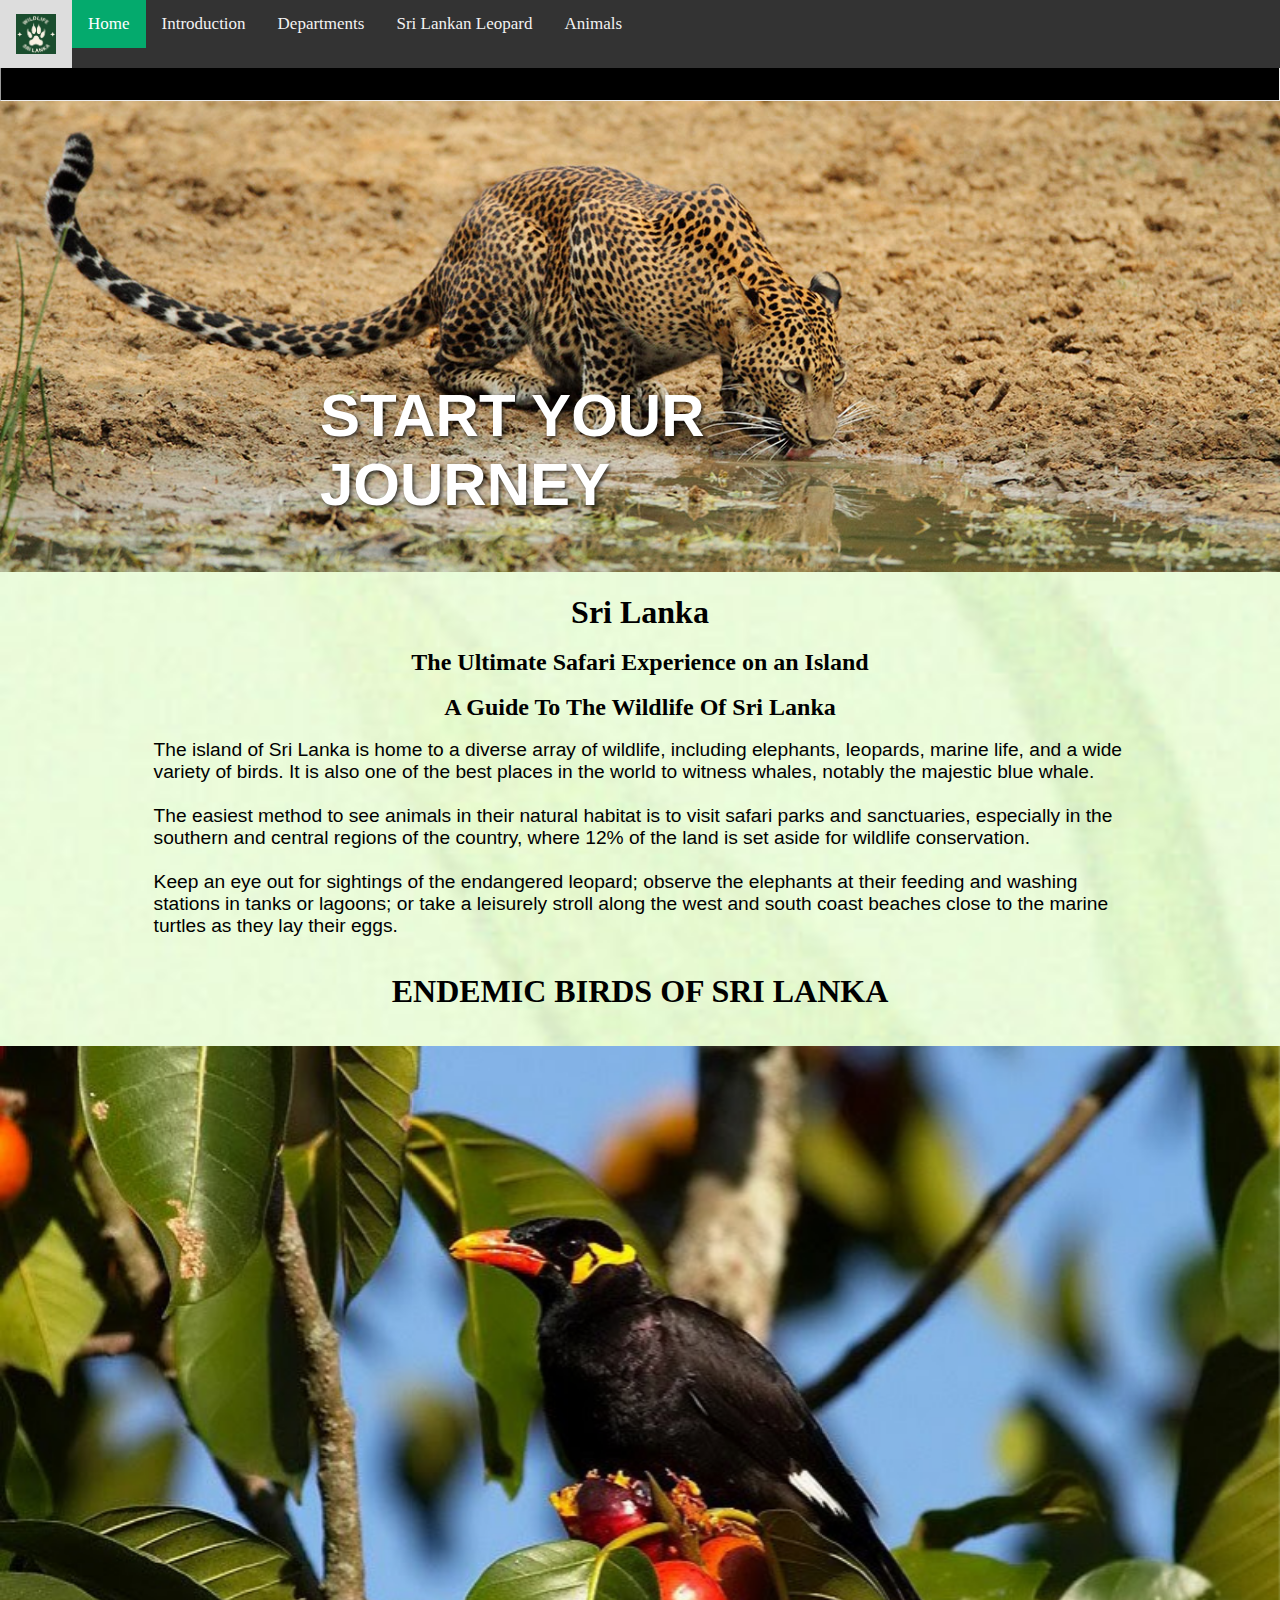
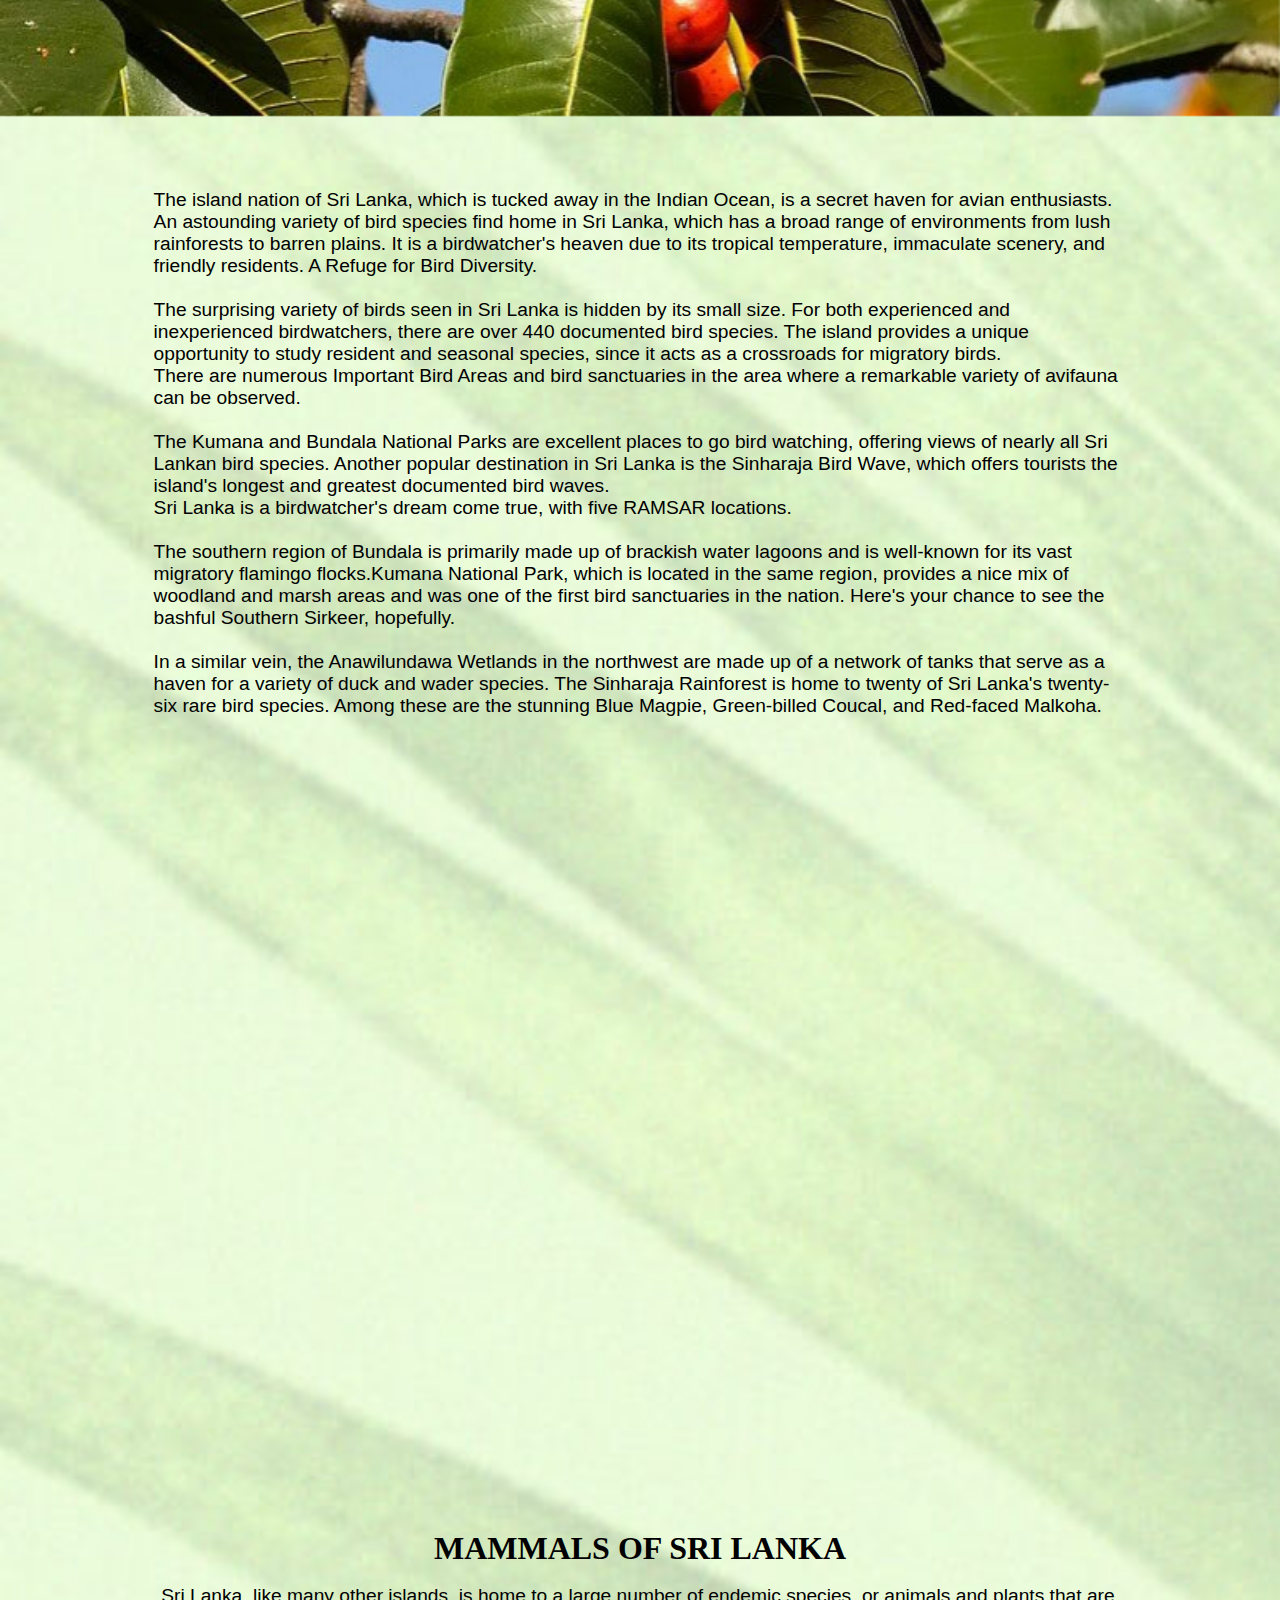
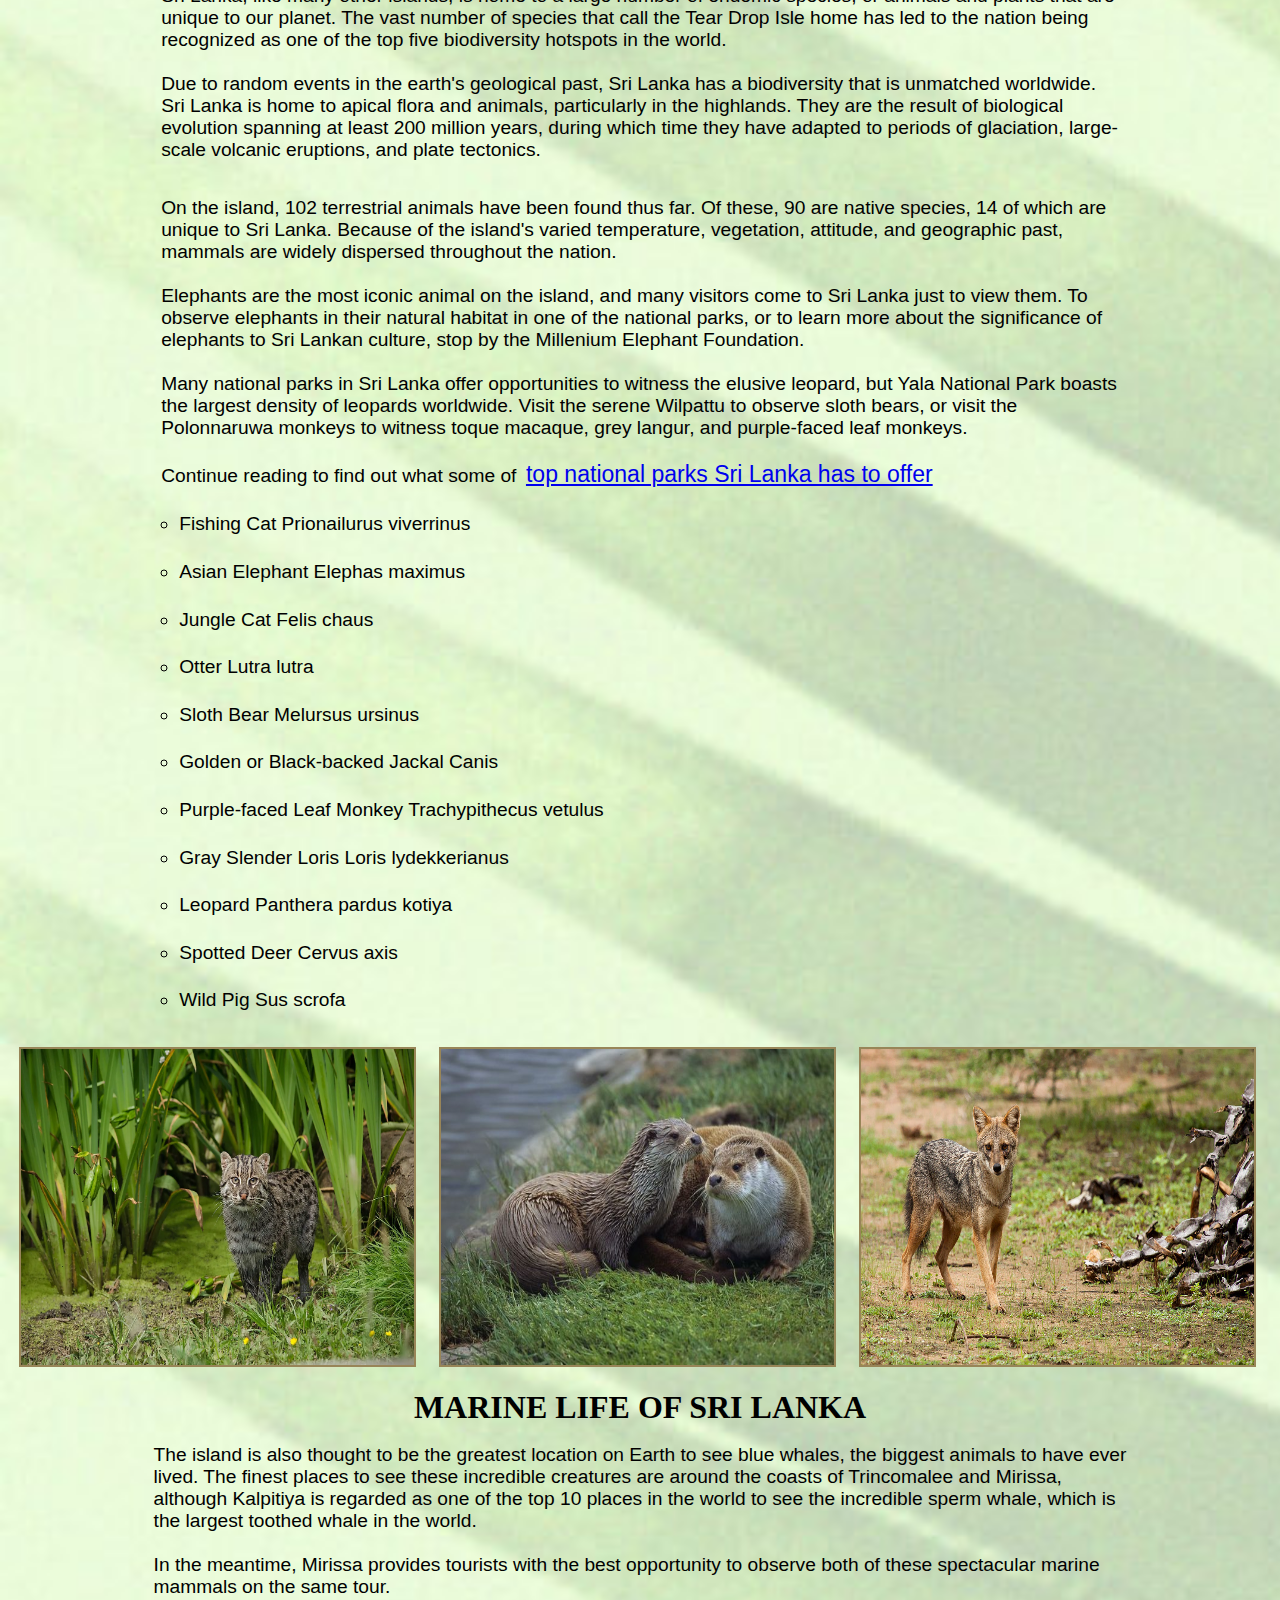
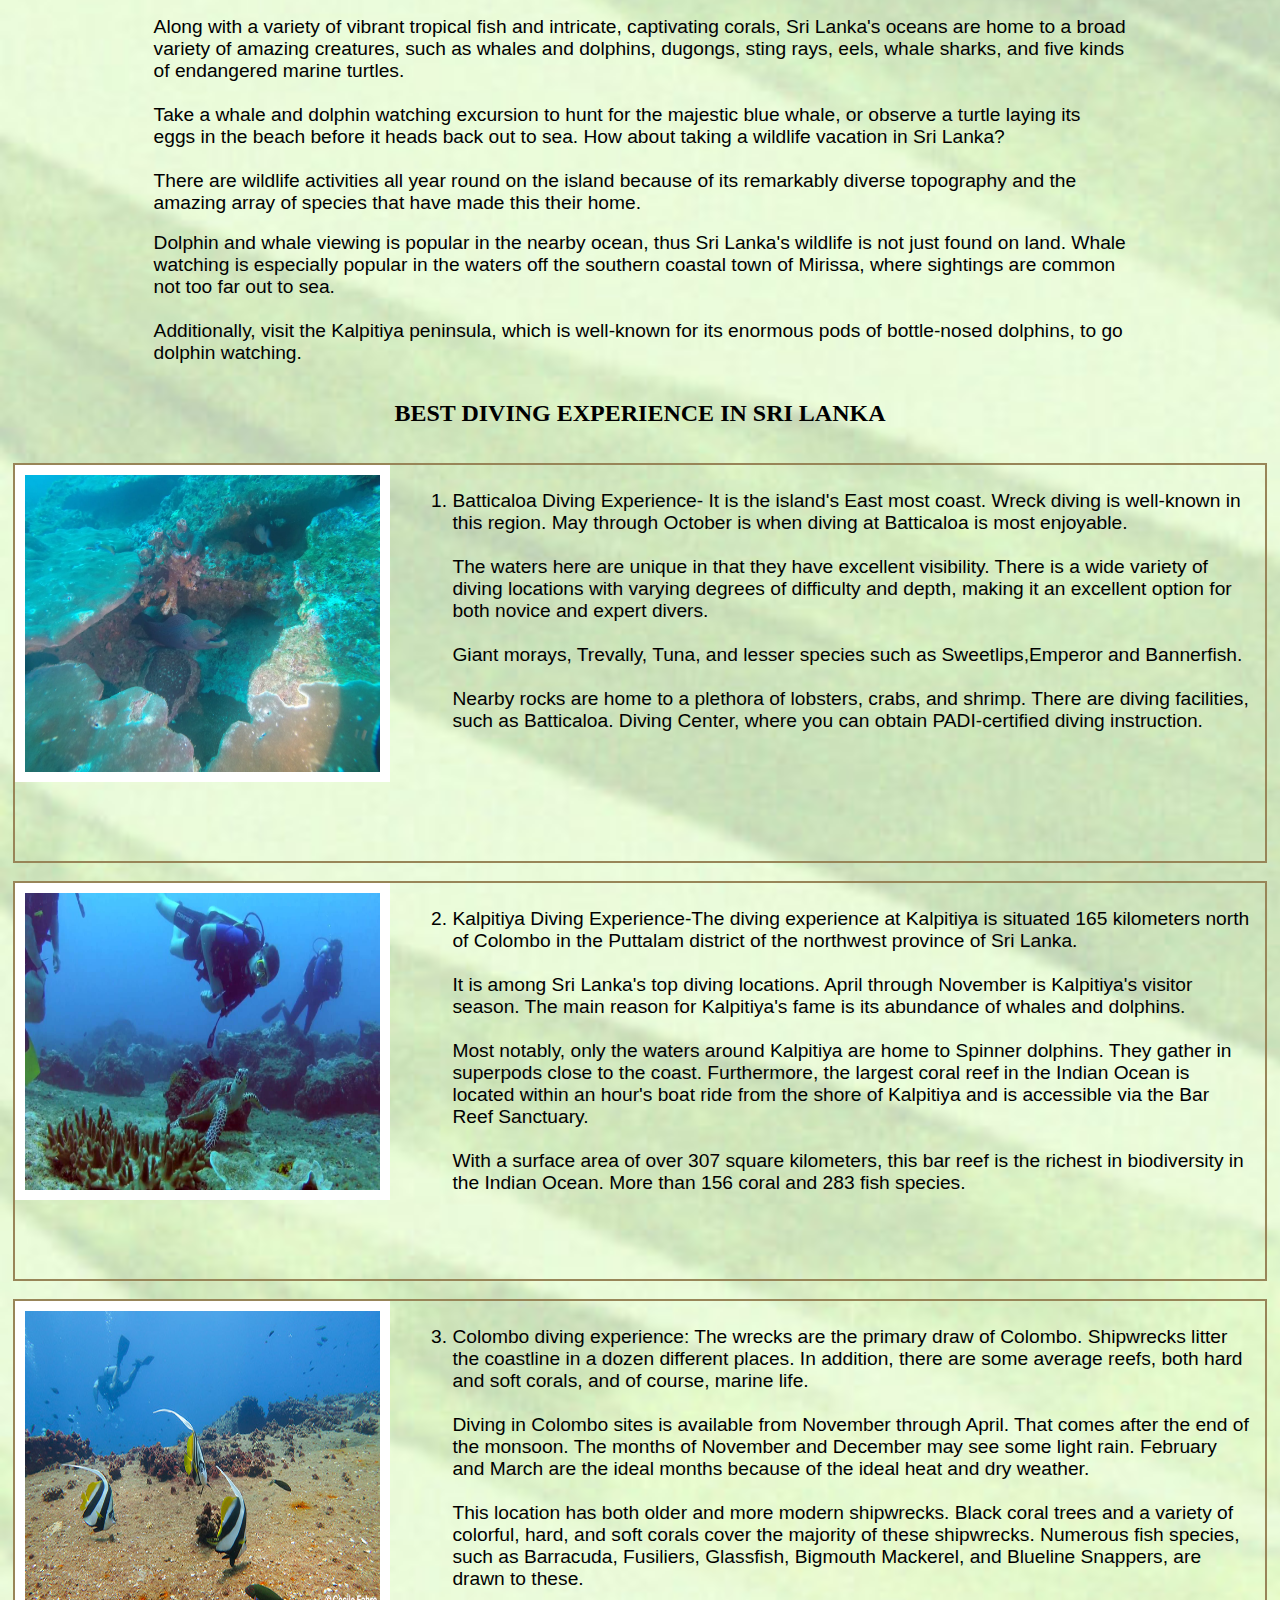
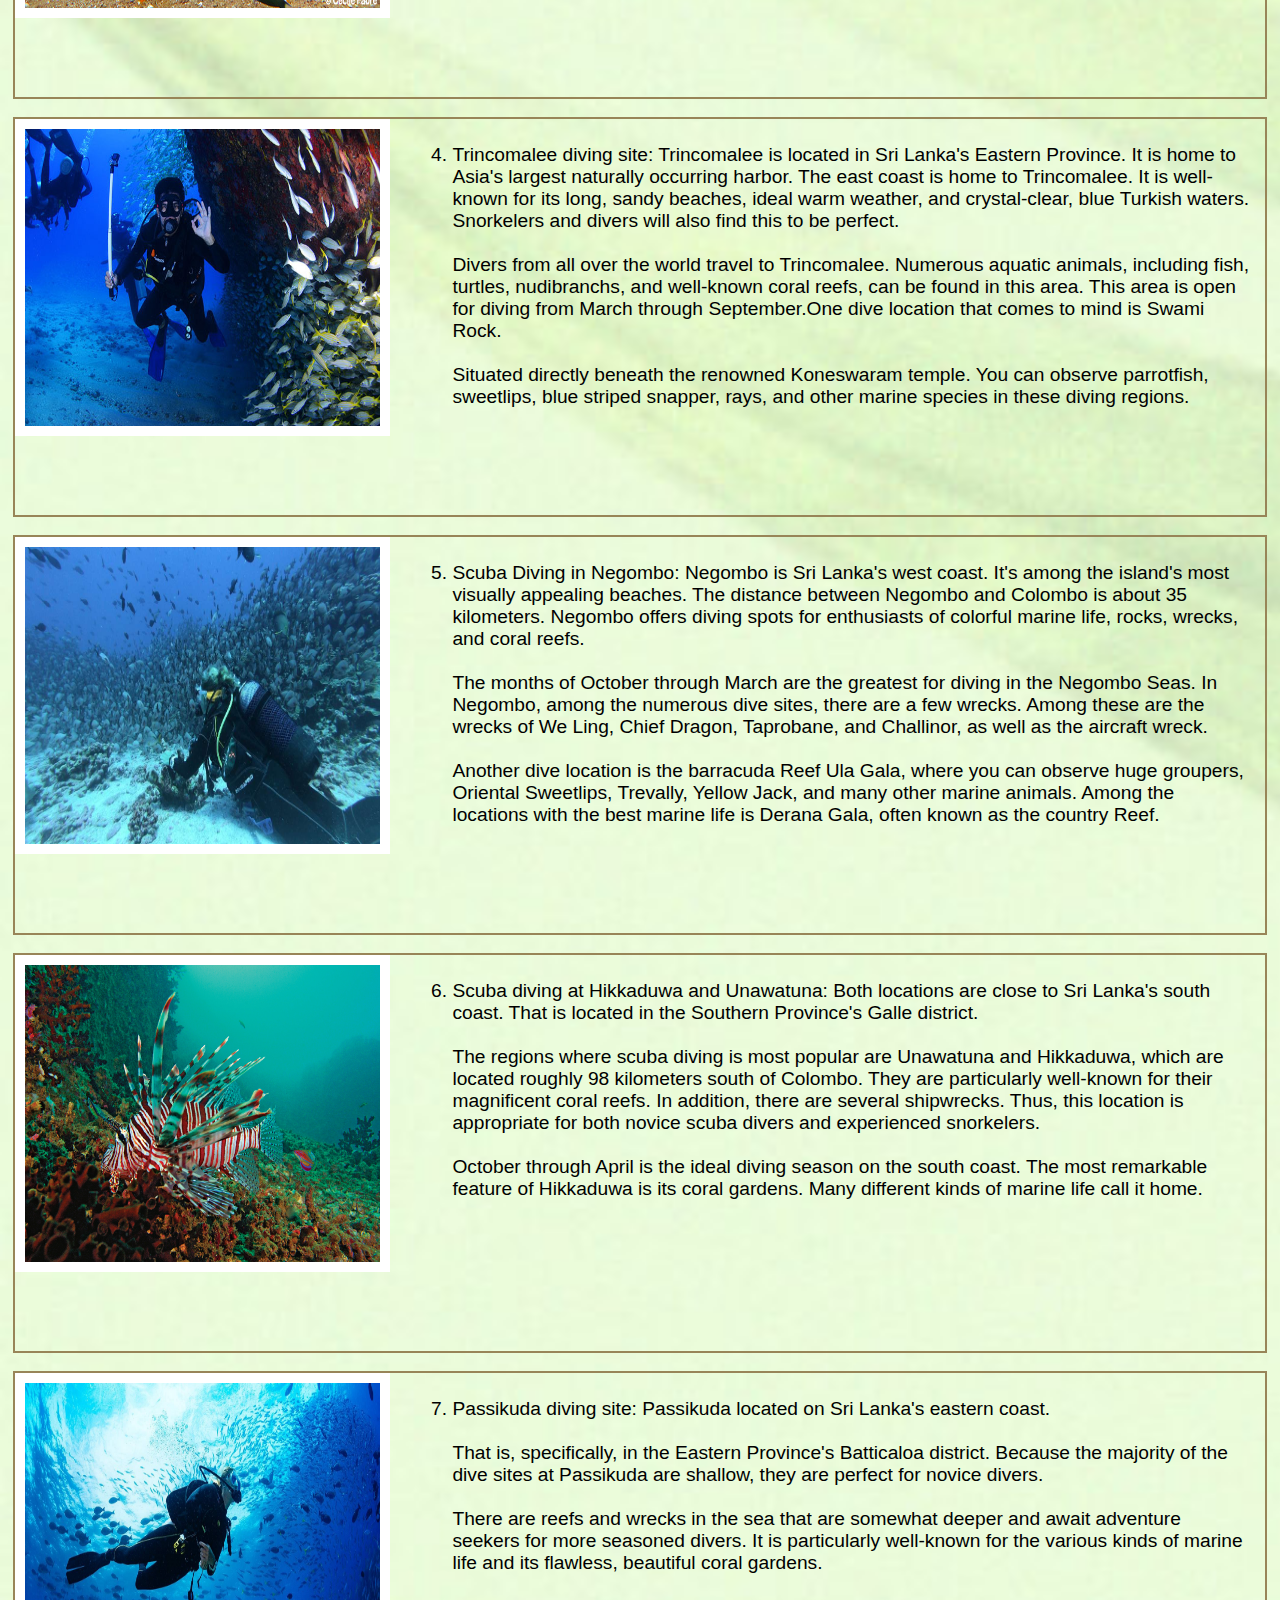
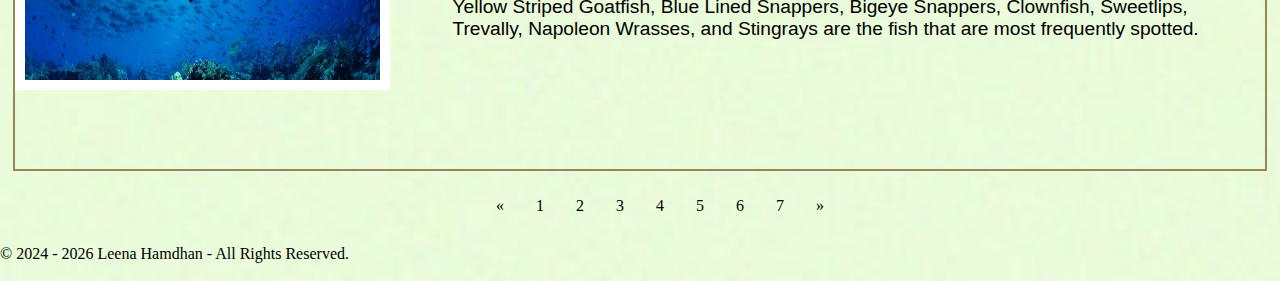
<file: index.html>
<!DOCTYPE html>
<html lang="en">
  <head>
    <link rel="icon" href="./images- final assignment/LOGO.jpg" type="image/x-icon">
    <meta charset="UTF-8">
    <meta name="viewport" content="width=device-width, initial-scale=1.0">
    <link rel="stylesheet" href="index.css">
    <link rel="apple-touch-icon" sizes="180x180" href="/images- final assignment/apple-touch-icon.png">
    <link rel="icon" type="image/png" sizes="32x32" href="/images- final assignment/favicon-32x32.png">
    <link rel="icon" type="image/png" sizes="16x16" href="/images- final assignment/favicon-16x16.png">
    <link rel="manifest" href="manifest.json">
    <link rel="mask-icon" href="/images- final assignment/safari-pinned-tab.svg" color="#5bbad5">
    <link rel="shortcut icon" href="/images- final assignment/favicon.ico">
    <meta name="msapplication-TileColor" content="#00a300">
    <meta name="msapplication-config" content="/images- final assignment/browserconfig.xml">
    <meta name="theme-color" content="#ffffff">
    <title>Home Page</title>
    <hr class="page1hr">
    <nav class="topnav">
      <a href="index.html"><img src="./images- final assignment/LOGO.jpg" class="logo" alt="website-logo"></a>
      <a class="active" href="index.html">Home</a>
      <a href="page2.html">Introduction</a>
      <a href="page3.html">Departments</a>
      <a href="page4.html">Sri Lankan Leopard</a>
      <a href="page5.html">Animals</a>
    </nav>
    <img src="./images- final assignment/header image.jpg" class="figurepg1" alt="Wildlife in Sri Lanka">
    <figcaption class="figcaptionpg1">START YOUR JOURNEY</figcaption><br><br>
    <H1 class="pg1heading">Sri Lanka</H1><br>
    <H2 class="pg1heading">The Ultimate Safari Experience on an Island</H2><br>
    <H2 class="pg1heading">A Guide To The Wildlife Of Sri Lanka</H2><br>
  
  <body class="body-page-1">
    <p class="page1p">The island of Sri Lanka is home to a diverse array of wildlife, including elephants, leopards, marine life,
      and a wide variety of birds. It is also one of the best places in the world to witness whales, notably the majestic blue whale.<br><br>
      The easiest method to see animals in their natural habitat is to visit safari parks and sanctuaries, especially in the southern
      and central regions of the country, where 12% of the land is set aside for wildlife conservation.<br><br>
      Keep an eye out for sightings of the endangered leopard; observe the elephants at their feeding and washing stations in tanks
      or lagoons; or take a leisurely stroll along the west and south coast beaches close to the marine turtles as they lay their eggs.
    </p><br><br>
    <H1 class="page1h1">ENDEMIC BIRDS OF SRI LANKA</H1><br><br>
    <div class="slider">
      <figure class="slider-figure">
        <img src="./images- final assignment/myna-birds101.jpg" class="slider-img" alt="myna">
        <img src="./images- final assignment/flamingofinal.jpg" class="slider-img" alt="flamingo">
        <img src="./images- final assignment/duckscopy.jpg" class="slider-img" alt="ducks">
        <img src="./images- final assignment/myna-birds101.jpg" class="slider-img" alt="myna">
      </figure>
    </div>

    <br><br>
    <p class="page1p">The island nation of Sri Lanka, which is tucked away in the Indian Ocean, is a secret haven for avian enthusiasts.
      An astounding variety of bird species find home in Sri Lanka, which has a broad range of environments from lush rainforests to barren plains.
      It is a birdwatcher's heaven due to its tropical temperature, immaculate scenery, and friendly residents.
      A Refuge for Bird Diversity.<br><br>
      The surprising variety of birds seen in Sri Lanka is hidden by its small size. For both experienced and inexperienced birdwatchers,
      there are over 440 documented bird species. The island provides a unique opportunity to study resident and seasonal species,
      since it acts as a crossroads for migratory birds.
    </p>

    <p class="page1p">There are numerous Important Bird Areas and bird sanctuaries in the area where a remarkable variety of avifauna can be observed.<br><br> The Kumana and Bundala
      National Parks are excellent places to go bird watching, offering views of nearly all Sri Lankan bird species.
      Another popular destination in Sri Lanka is the Sinharaja Bird Wave, which offers tourists the island's longest and 
      greatest documented bird waves.</p>
      
    <p class="page1p">Sri Lanka is a birdwatcher's dream come true, with five RAMSAR locations.<br><br> The southern region of Bundala is primarily
      made up of brackish water lagoons and is well-known for its vast migratory flamingo flocks.Kumana National Park, which is 
      located in the same region, provides a nice mix of woodland and marsh areas and was one of the first bird sanctuaries
      in the nation. Here's your chance to see the bashful Southern Sirkeer, hopefully.<br><br> In a similar vein, the Anawilundawa Wetlands
      in the northwest are made up of a network of tanks that serve as a haven for a variety of duck and wader species.
      The Sinharaja Rainforest is home to twenty of Sri Lanka's twenty-six rare bird species. Among these are the stunning Blue Magpie,
      Green-billed Coucal, and Red-faced Malkoha.
    </p><br><br>
    <section>
      <iframe src="https://www.youtube.com/embed/QnVD-bu5Vh0?si=wp0xBdu55fyLUBvD&amp;start=10" title="YouTube video player" frameborder="0" allow="accelerometer; autoplay; clipboard-write; encrypted-media; gyroscope; picture-in-picture; web-share" class="video-container1" allowfullscreen></iframe>
    </section><br>


    <section>
    <h1 class="page1h1">MAMMALS OF SRI LANKA</h1><br>
    <p class="page1p-2">Sri Lanka, like many other islands, is home to a large number of endemic species, or animals and plants that are unique to our planet.
      The vast number of species that call the Tear Drop Isle home has led to the nation being recognized as one of the top five biodiversity
      hotspots in the world.<br><br> Due to random events in the earth's geological past, Sri Lanka has a biodiversity that is unmatched worldwide.  
      Sri Lanka is home to apical flora and animals, particularly in the highlands. They are the result of biological evolution spanning at least
      200 million years, during which time they have adapted to periods of glaciation, large-scale volcanic eruptions, and plate tectonics.</p><br><br>

    <p class="page1p-2">On the island, 102 terrestrial animals have been found thus far. Of these, 90 are native species, 14 of which are unique to Sri Lanka.
      Because of the island's varied temperature, vegetation, attitude, and geographic past, mammals are widely dispersed throughout the nation.<br><br>
      Elephants are the most iconic animal on the island, and many visitors come to Sri Lanka just to view them. To observe elephants in 
      their natural habitat in one of the national parks, or to learn more about the significance of elephants to Sri Lankan culture,
      stop by the Millenium Elephant Foundation.<br><br> Many national parks in Sri Lanka offer opportunities to witness the elusive leopard,
      but Yala National Park boasts the largest density of leopards worldwide. Visit the serene Wilpattu to observe sloth bears, 
      or visit the Polonnaruwa monkeys to witness toque macaque, grey langur, and purple-faced leaf monkeys.<br><br>
      Continue reading to find out what some of<a href="page2.html" class="redirect">top national parks Sri Lanka has to offer</a></p>
    </section>
    <ul type="circle">
      <li class="list">Fishing Cat Prionailurus viverrinus</li>
      <li class="list">Asian Elephant Elephas maximus</li>
      <li class="list">Jungle Cat Felis chaus</li>
      <li class="list">Otter Lutra lutra</li>
      <li class="list">Sloth Bear Melursus ursinus</li>
      <li class="list" >Golden or Black-backed Jackal Canis </li>
      <li class="list">Purple-faced Leaf Monkey Trachypithecus vetulus</li>
      <li class="list">Gray Slender Loris Loris lydekkerianus</li>
      <li class="list">Leopard Panthera pardus kotiya</li>
      <li class="list">Spotted Deer Cervus axis</li>
      <li class="list">Wild Pig Sus scrofa</li>
    </ul><br><br>
    <img src="./images- final assignment/mammal1.webp" class="species1" alt="mammals">
    <img src="./images- final assignment/mammal2.jpg" class="species1" alt="mammals">
    <img src="./images- final assignment/mammal3.jpg" class="species1" alt="mammals"><br><br>
    <h1 class="page1h1">MARINE LIFE OF SRI LANKA</h1><br>
    <p class="page1p-3">The island is also thought to be the greatest location on Earth to see blue whales, the biggest animals to have ever lived.
      The finest places to see these incredible creatures are around the coasts of Trincomalee and Mirissa, although Kalpitiya is 
      regarded as one of the top 10 places in the world to see the incredible sperm whale, which is the largest toothed whale in the world.<br><br>
      In the meantime, Mirissa provides tourists with the best opportunity to observe both of these spectacular marine mammals on the same tour.
    </p><br>
    <p class="page1p-3">Along with a variety of vibrant tropical fish and intricate, captivating corals, Sri Lanka's oceans are home to a broad variety of amazing 
      creatures, such as whales and dolphins, dugongs, sting rays, eels, whale sharks, and five kinds of endangered marine turtles. <br><br>
      Take a whale and dolphin watching excursion to hunt for the majestic blue whale, or observe a turtle laying its eggs in the beach before 
      it heads back out to sea. How about taking a wildlife vacation in Sri Lanka?<br><br> There are wildlife activities all year round on the
      island because of its remarkably diverse topography and the amazing array of species that have made this their home. 
    </p><br>
    <p class="page1p-3">Dolphin and whale viewing is popular in the nearby ocean, thus Sri Lanka's wildlife is not just found on land.
      Whale watching is especially popular in the waters off the southern coastal town of Mirissa, where sightings are common not too far out to sea.<br><br>
      Additionally, visit the Kalpitiya peninsula, which is well-known for its enormous pods of bottle-nosed dolphins, to go dolphin watching.
    </p><br><br>
    <h2 class="h2pg2-2">BEST DIVING EXPERIENCE IN SRI LANKA</h2><br><br>
    <div class="container">
      <img src="./images- final assignment/batticaloa.webp" alt="Batticaloa diving experience" class="species">
      <div class="text">
        <ol start="1">
          <li>Batticaloa Diving Experience-
            It is the island's East most coast. Wreck diving is well-known in this region. May through October is when diving 
            at Batticaloa is most enjoyable.<br><br>The waters here are unique in that they have excellent visibility. There is a wide variety of diving
            locations with varying degrees of difficulty and depth, making it an excellent option for both novice and expert divers. <br><br>
            Giant morays, Trevally, Tuna, and lesser species such as Sweetlips,Emperor and Bannerfish.<br><br> Nearby rocks are home to a plethora of
            lobsters, crabs, and shrimp. There are diving facilities, such as Batticaloa. Diving Center, where you can obtain PADI-certified diving instruction.
          </li>
        </ol><br>
      </div>
    </div><br>
    <div class="container1">
      <img src="./images- final assignment/kalpitiya.jpg" alt="Kalpitiyadi diving experience" class="species">
      <div class="text">
        <ol start="2">
          <li>Kalpitiya Diving Experience-The diving experience at Kalpitiya is situated 165 kilometers north of Colombo in the Puttalam district of the 
            northwest province of Sri Lanka. <br><br>It is among Sri Lanka's top diving locations. April through November is Kalpitiya's visitor season. 
            The main reason for Kalpitiya's fame is its abundance of whales and dolphins.<br><br> Most notably, only the waters around Kalpitiya are home
            to Spinner dolphins. They gather in superpods close to the coast.
            Furthermore, the largest coral reef in the Indian Ocean is located within an hour's boat ride from the shore of Kalpitiya and is
            accessible via the Bar Reef Sanctuary.<br><br> With a surface area of over 307 square kilometers, this bar reef is the richest in
            biodiversity in the Indian Ocean. More than 156 coral and 283 fish species.<br><br>
          </li>
        </ol><br>
      </div>
    </div><br>
    <div class="container1">
      <img src="./images- final assignment/clombo.jpg" alt="Colombo diving experience" class="species">
      <div class="text">
        <ol start="3">
          <li>Colombo diving experience: The wrecks are the primary draw of Colombo. Shipwrecks litter the coastline in a dozen different places. 
            In addition, there are some average reefs, both hard and soft corals, and of course, marine life. <br><br>Diving in Colombo sites is available from 
            November through April. That comes after the end of the monsoon. The months of November and December may see some light rain. 
            February and March are the ideal months because of the ideal heat and dry weather. <br><br>This location has both older and more modern shipwrecks.
            Black coral trees and a variety of colorful, hard, and soft corals cover the majority of these shipwrecks. Numerous fish species, such as 
            Barracuda, Fusiliers, Glassfish, Bigmouth Mackerel, and Blueline Snappers, are drawn to these.<br><br>
          </li>
        </ol><br>
      </div>
    </div><br>
    <div class="container1">
      <img src="./images- final assignment/trincomalee.jpg" alt="Trincomalee diving experience" class="species">
      <div class="text">
        <ol start="4">
          <li>Trincomalee diving site: Trincomalee is located in Sri Lanka's Eastern Province. It is home to Asia's largest naturally occurring harbor.
            The east coast is home to Trincomalee. It is well-known for its long, sandy beaches, ideal warm weather, and crystal-clear,
            blue Turkish waters. Snorkelers and divers will also find this to be perfect.<br><br> Divers from all over the world travel to Trincomalee.
            Numerous aquatic animals, including fish, turtles, nudibranchs, and well-known coral reefs, can be found in this area.
            This area is open for diving from March through September.One dive location that comes to mind is Swami Rock.<br><br> Situated 
            directly beneath the renowned Koneswaram temple. You can observe parrotfish, sweetlips, blue striped snapper, rays, 
            and other marine species in these diving regions. 
          </li>
        </ol><br>
      </div>
    </div><br>
    <div class="container1">
      <img src="./images- final assignment/negombo.jpg" alt="Negombo diving experience" class="species">
      <div class="text">
        <ol start="5">
          <li>Scuba Diving in Negombo: Negombo is Sri Lanka's west coast. It's among the island's most visually appealing beaches.
            The distance between Negombo and Colombo is about 35 kilometers. Negombo offers diving spots for enthusiasts of colorful 
            marine life, rocks, wrecks, and coral reefs.<br><br> The months of October through March are the greatest for diving in the Negombo Seas.
            In Negombo, among the numerous dive sites, there are a few wrecks. Among these are the wrecks of We Ling, Chief Dragon, Taprobane,
            and Challinor, as well as the aircraft wreck.<br><br>Another dive location is the barracuda Reef Ula Gala, where you can observe
            huge groupers, Oriental Sweetlips, Trevally, Yellow Jack, and many other marine animals. Among the locations with the best
            marine life is Derana Gala, often known as the country Reef.
          </li>
        </ol><br>
      </div>
    </div><br>
    <div class="container1">
      <img src="./images- final assignment/hikkaduwa and unawatuna.jpg" alt="Hikkaduwa and unawatuna diving experience" class="species">
      <div class="text">
        <ol start="6">
          <li>Scuba diving at Hikkaduwa and Unawatuna: Both locations are close to Sri Lanka's south coast. That is located in the Southern
            Province's Galle district.<br><br> The regions where scuba diving is most popular are Unawatuna and Hikkaduwa, which are located roughly
            98 kilometers south of Colombo. They are particularly well-known for their magnificent coral reefs. In addition, there are several
            shipwrecks. Thus, this location is appropriate for both novice scuba divers and experienced snorkelers.<br><br> October through April is
            the ideal diving season on the south coast. The most remarkable feature of Hikkaduwa is its coral gardens. Many different kinds
            of marine life call it home.
          </li>
        </ol><br>
      </div>
    </div><br>
    <div class="container1">
      <img src="./images- final assignment/pasikuda.jpg" alt="pasikuda diving experience" class="species">
      <div class="text">
        <ol start="7">
          <li>Passikuda diving site: Passikuda located on Sri Lanka's eastern coast. <br><br>That is, specifically, in the Eastern Province's Batticaloa 
            district. Because the majority of the dive sites at Passikuda are shallow, they are perfect for novice divers.<br><br> There are reefs and 
            wrecks in the sea that are somewhat deeper and await adventure seekers for more seasoned divers. It is particularly well-known for
            the various kinds of marine life and its flawless, beautiful coral gardens.<br><br> Yellow Striped Goatfish, Blue Lined Snappers, Bigeye
            Snappers, Clownfish, Sweetlips, Trevally, Napoleon Wrasses, and Stingrays are the fish that are most frequently spotted.
          </li>
        </ol><br>
      </div>
    </div><br>
    <div class="pagination">
      <a href="#">&laquo;</a>
      <a href="index.HTML">1</a>
      <a href="page2.html">2</a>
      <a href="page3.html">3</a>
      <a href="page4.html">4</a>
      <a href="page5.html">5</a>
      <a href="page6.html">6</a>
      <a href="page7.html">7</a>
      <a href="#">&raquo;</a>
    </div><br><br>
    <div class="copright" id="copyright">&copy; 2024 - 2024 Leena Hamdhan</div>
    <script>
      (function(){
        let cpr = document.getElementById("copyright");
        cpr.innerHTML = "&copy; 2024 - "+new Date().getFullYear()+" Leena Hamdhan - All Rights Reserved.";
        })();
    </script>
    <br>
    <footer><!--references:
    Reddot. (n.d.). Wildlife in Sri Lanka | Sri Lanka Activities | Red Dot Tours. [online] Available at: https://www.reddottours.com/sri-lanka-activities/wildlife-in-sri-lanka.
    Mahela (n.d.). The wildlife of Sri Lanka. [online] www.mahoora.lk. Available at: https://www.mahoora.lk/blog/the-wildlife-of-sri-lanka.html#:~:text=The%20wildlife%20of%20Sri%20Lanka%20is%20one%20of%20the%20country [Accessed 23 Dec. 2023].
    Fernando, L. (2023). Sri Lanka Wildlife and Nature. [online] Travel Lanka Compass. Available at: https://tlc.lk/wildlife/ [Accessed 23 Dec. 2023].
    Anon, (n.d.). Mammals of Sri Lanka | Adventure Birding. [online] Available at: https://www.adventurebirding.lk/about-sri-lanka/mammals-of-sri-lanka/ [Accessed 24 Dec. 2023].
    travelmapsrilanka.com. (n.d.). Diving In Sri Lanka | Explore Sri Lanka Marine Life | Scuba Diving Sri Lanaka. [online] Available at: https://travelmapsrilanka.com/diving-sri-lanka.php#:~:text=Most%20importantly%20the%20Spinner%20dolphins.
    Lanka, B. (2023). Sri Lanka: A Birdwatcher’s Paradise. [online] Medium. Available at: https://medium.com/@bestoflanka/sri-lanka-a-birdwatchers-paradise-c9b40bf3183d [Accessed 13 Jan. 2024].
    Mongabay.com. (2022). Available at: https://imgs.mongabay.com/wp-content/uploads/sites/20/2022/02/21090844/Upul-Rodrigo-6-768x512.jpg [Accessed 18 Jan. 2024].
    Wilpattu.com. (2024). Available at: https://www.wilpattu.com/fgdata/Birds/Garganey/04_copy18.jpg [Accessed 18 Jan. 2024].
    Blogspot.com. (2024). Available at: https://3.bp.blogspot.com/-SLKp07eigf0/VhSreVbP9CI/AAAAAAAABsc/dabcDTte5Ao/w1200-h630-p-k-no-nu/1.jpg [Accessed 18 Jan. 2024].
    Worldatlas.com. (2024). Available at: https://www.worldatlas.com/r/w1200/upload/07/05/8c/shutterstock-204324388.jpg [Accessed 18 Jan. 2024].
    Digitaloceanspaces.com. (2024). Available at: https://roar.sgp1.cdn.digitaloceanspaces.com/Reports/2016/11/a2f821b1e0dda3572490e51efccb48d1-e1479903292939.jpg [Accessed 18 Jan. 2024].
    Carnivores.org. (2024). Available at: https://carnivores.org/wp-content/uploads/2017/06/5288985759_729329fa53_b-e1498867206936.jpg [Accessed 18 Jan. 2024].
    Squarespace-cdn.com. (2024). Available at: https://images.squarespace-cdn.com/content/v1/5b460cc131d4df15a6e88782/1540367862410-4PR4JJLUXIOG8DL7OV59/scuba-diving-turtle-kalpitiya.jpg [Accessed 18 Jan. 2024].
    Srilankainstyle.com. (2024). Available at: https://www.srilankainstyle.com/storage/app/media/uploaded-files/diving-in-colombo-slider-11.jpg [Accessed 18 Jan. 2024].
    Getyourguide.com. (2024). Available at: https://cdn.getyourguide.com/img/tour/295f9263772dfd21.jpeg/98.jpg [Accessed 18 Jan. 2024].
    Srilankadaytours.com. (2024). Available at: https://www.srilankadaytours.com/images/Snorkelling/Snorkeling-Hikkaduwa-SJ.jpg [Accessed 18 Jan. 2024].
    Thevacationgateway.com. (2024). Available at: https://www.thevacationgateway.com/blog-data/uploads/2022/02/Diving.jpg [Accessed 18 Jan. 2024].

‌

‌

‌

‌

‌

‌

‌

‌

‌

‌

‌

    

‌

‌
    

    

‌-->
      
    </footer>
             
  </body>
  

</html>
</file>
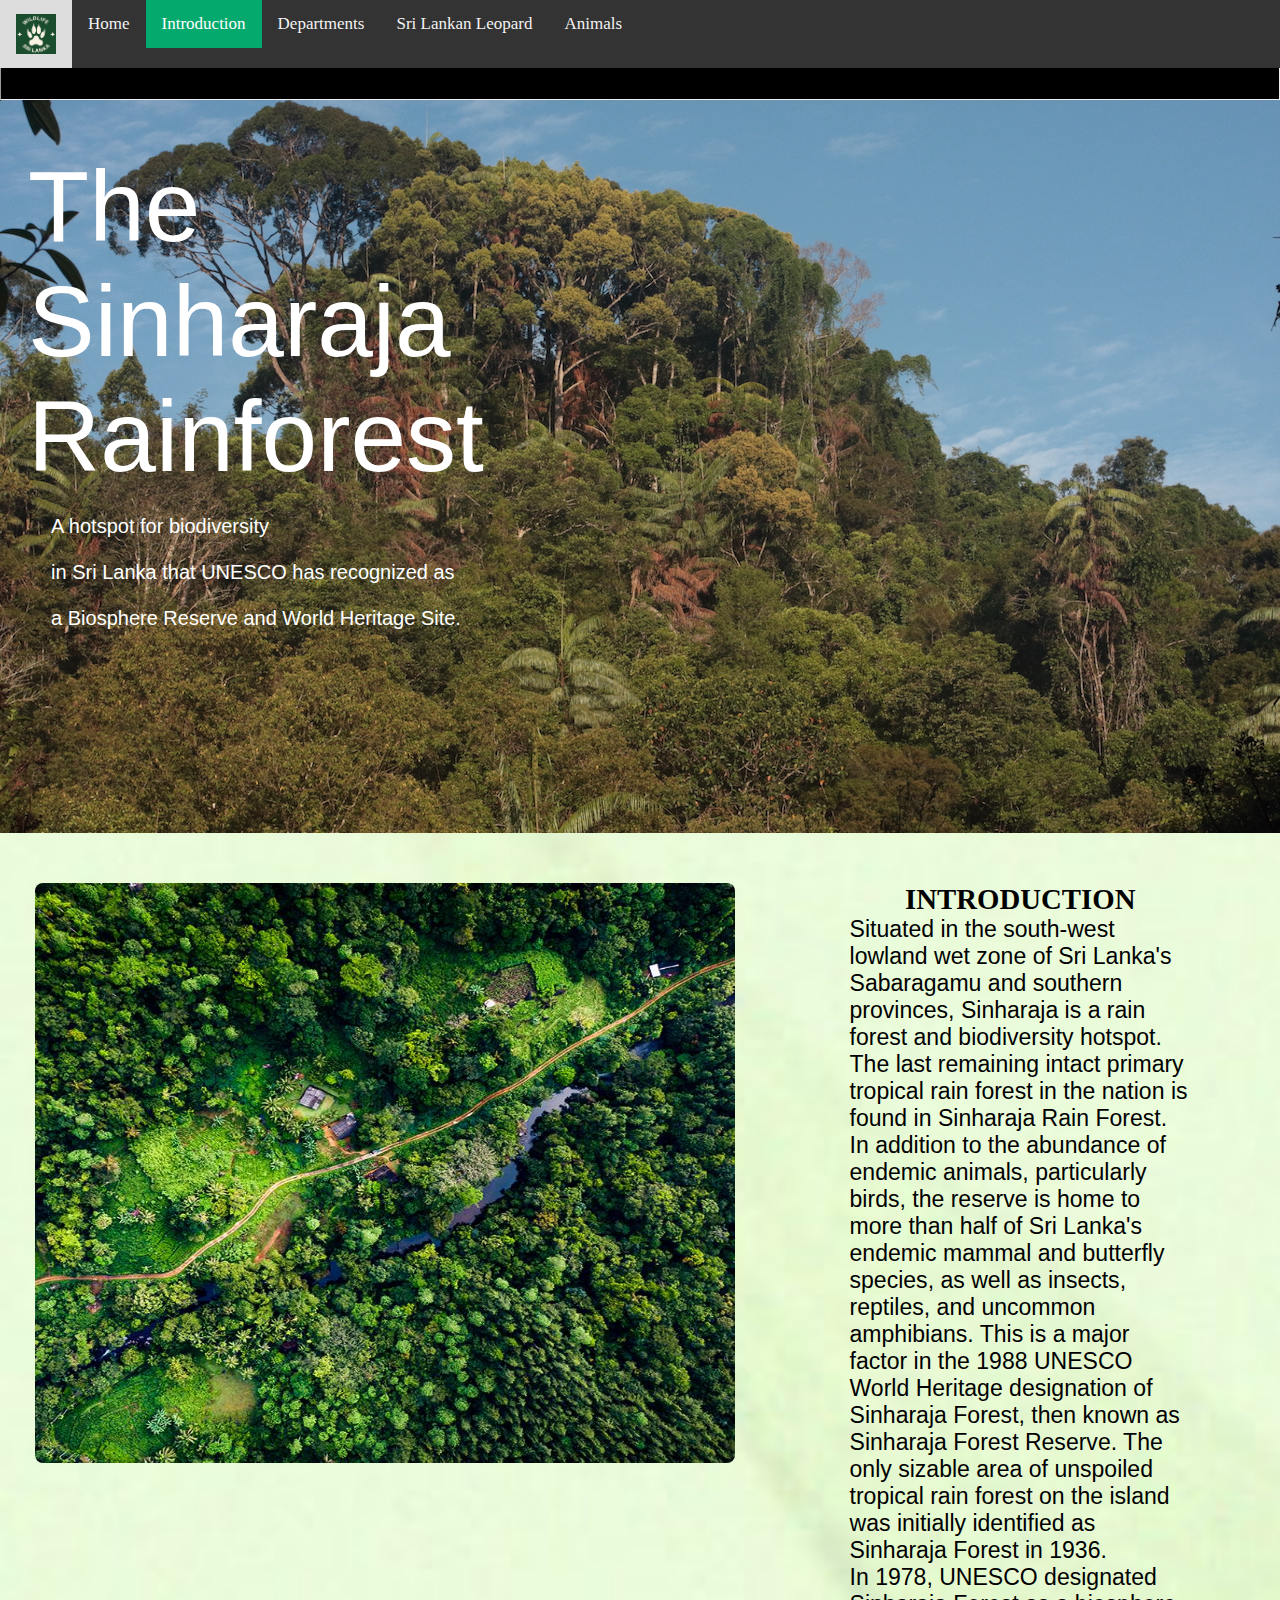
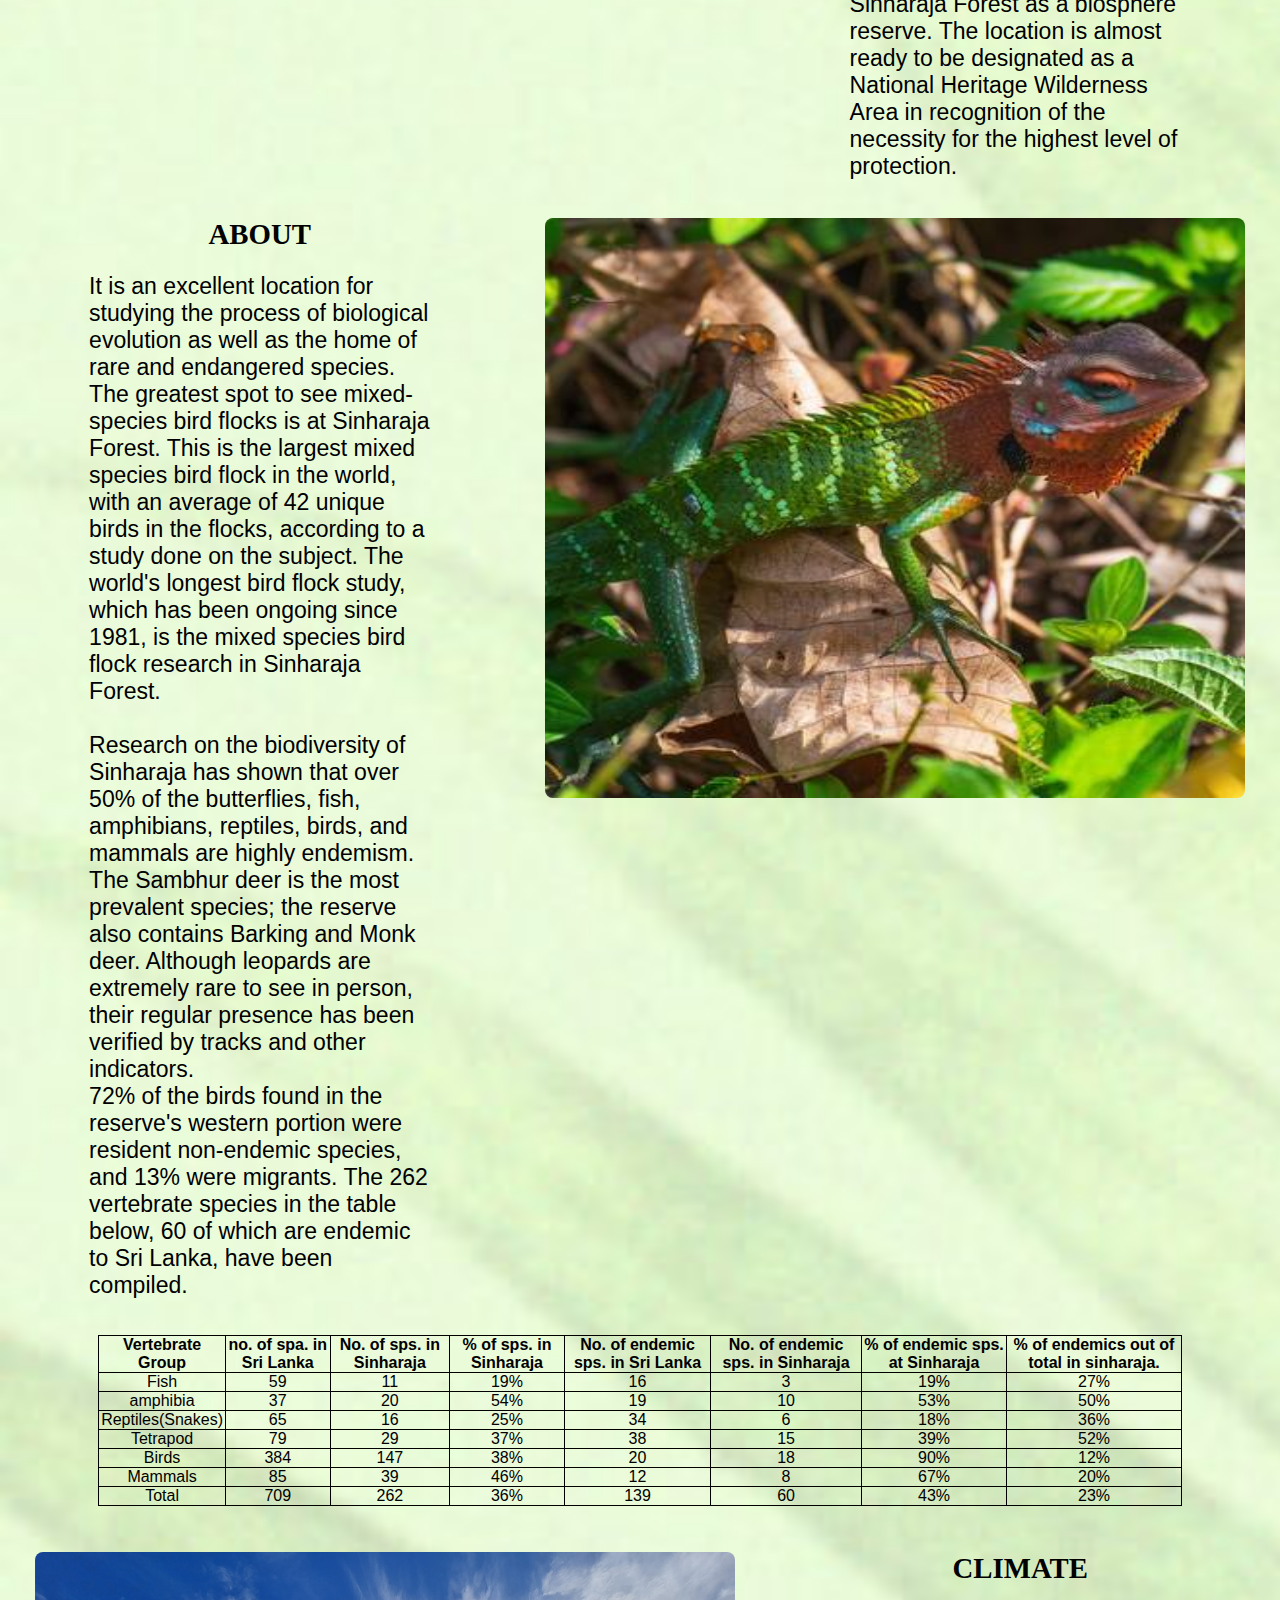
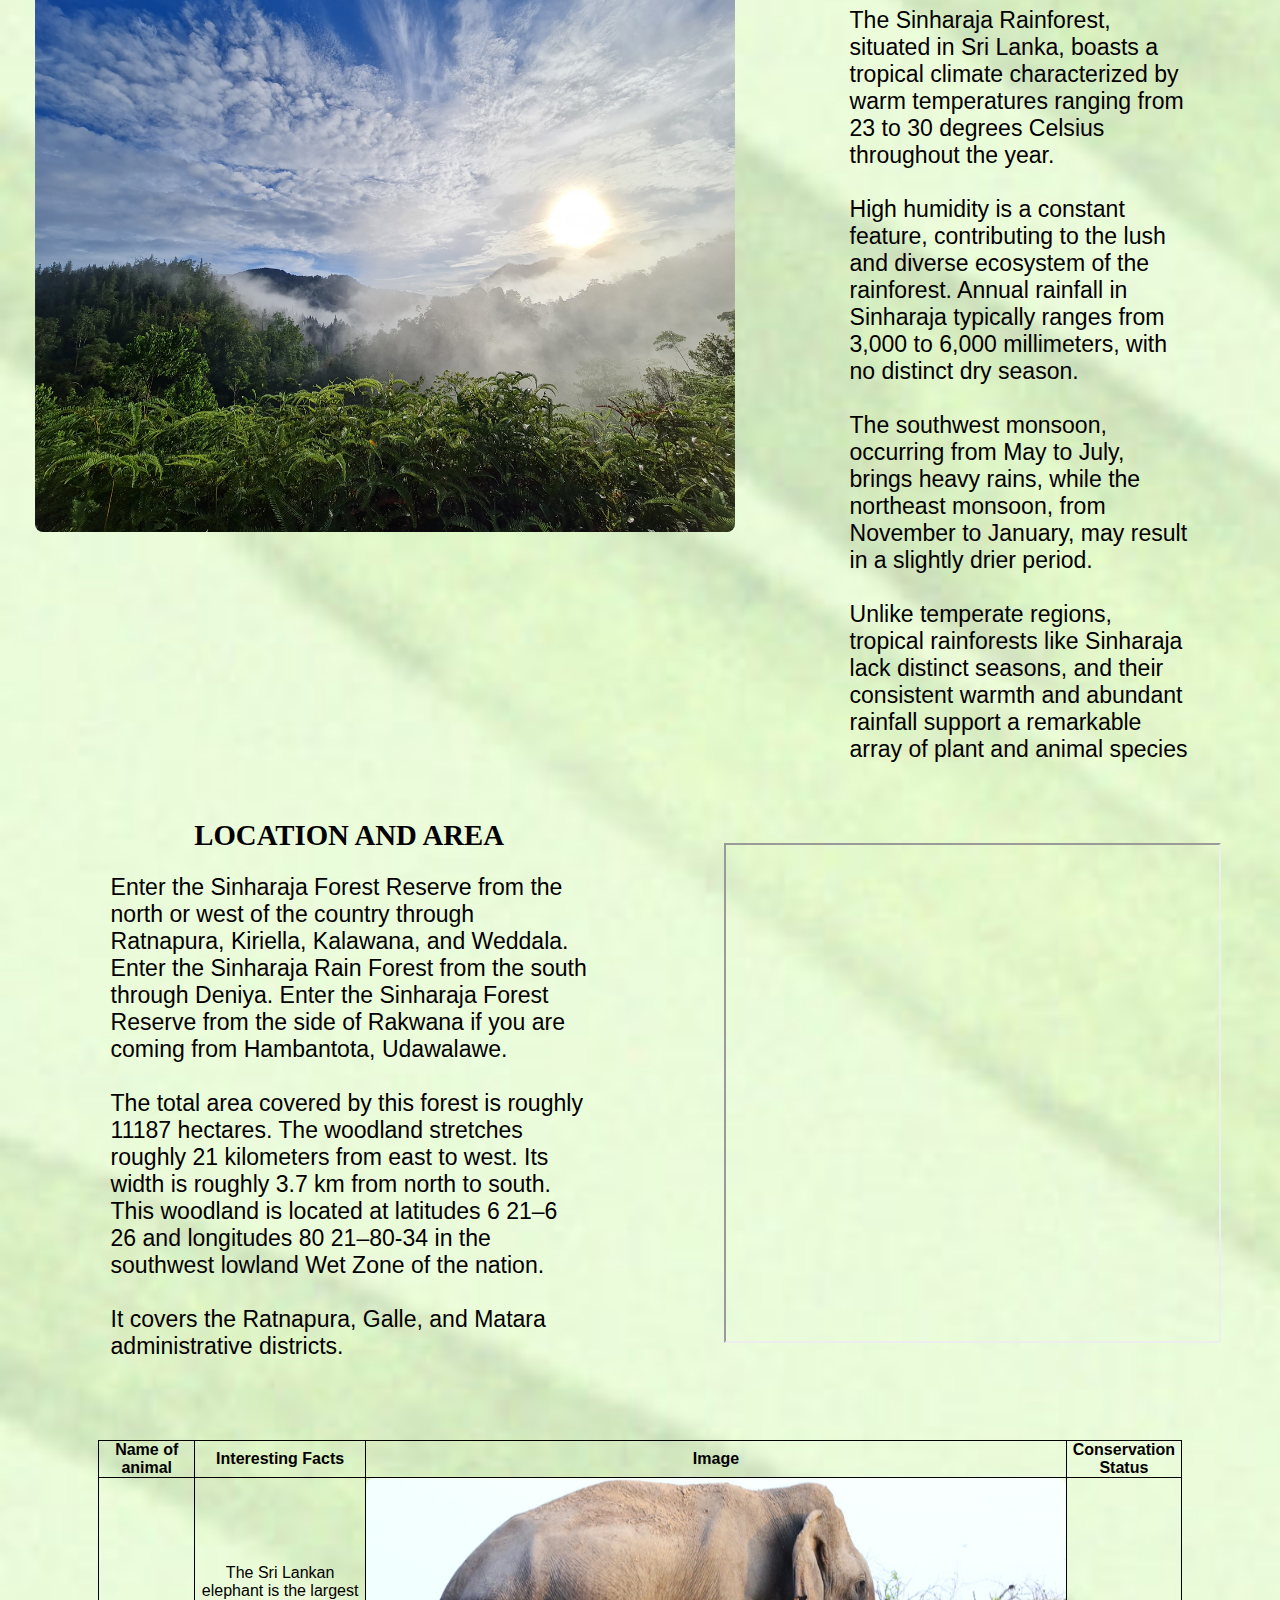
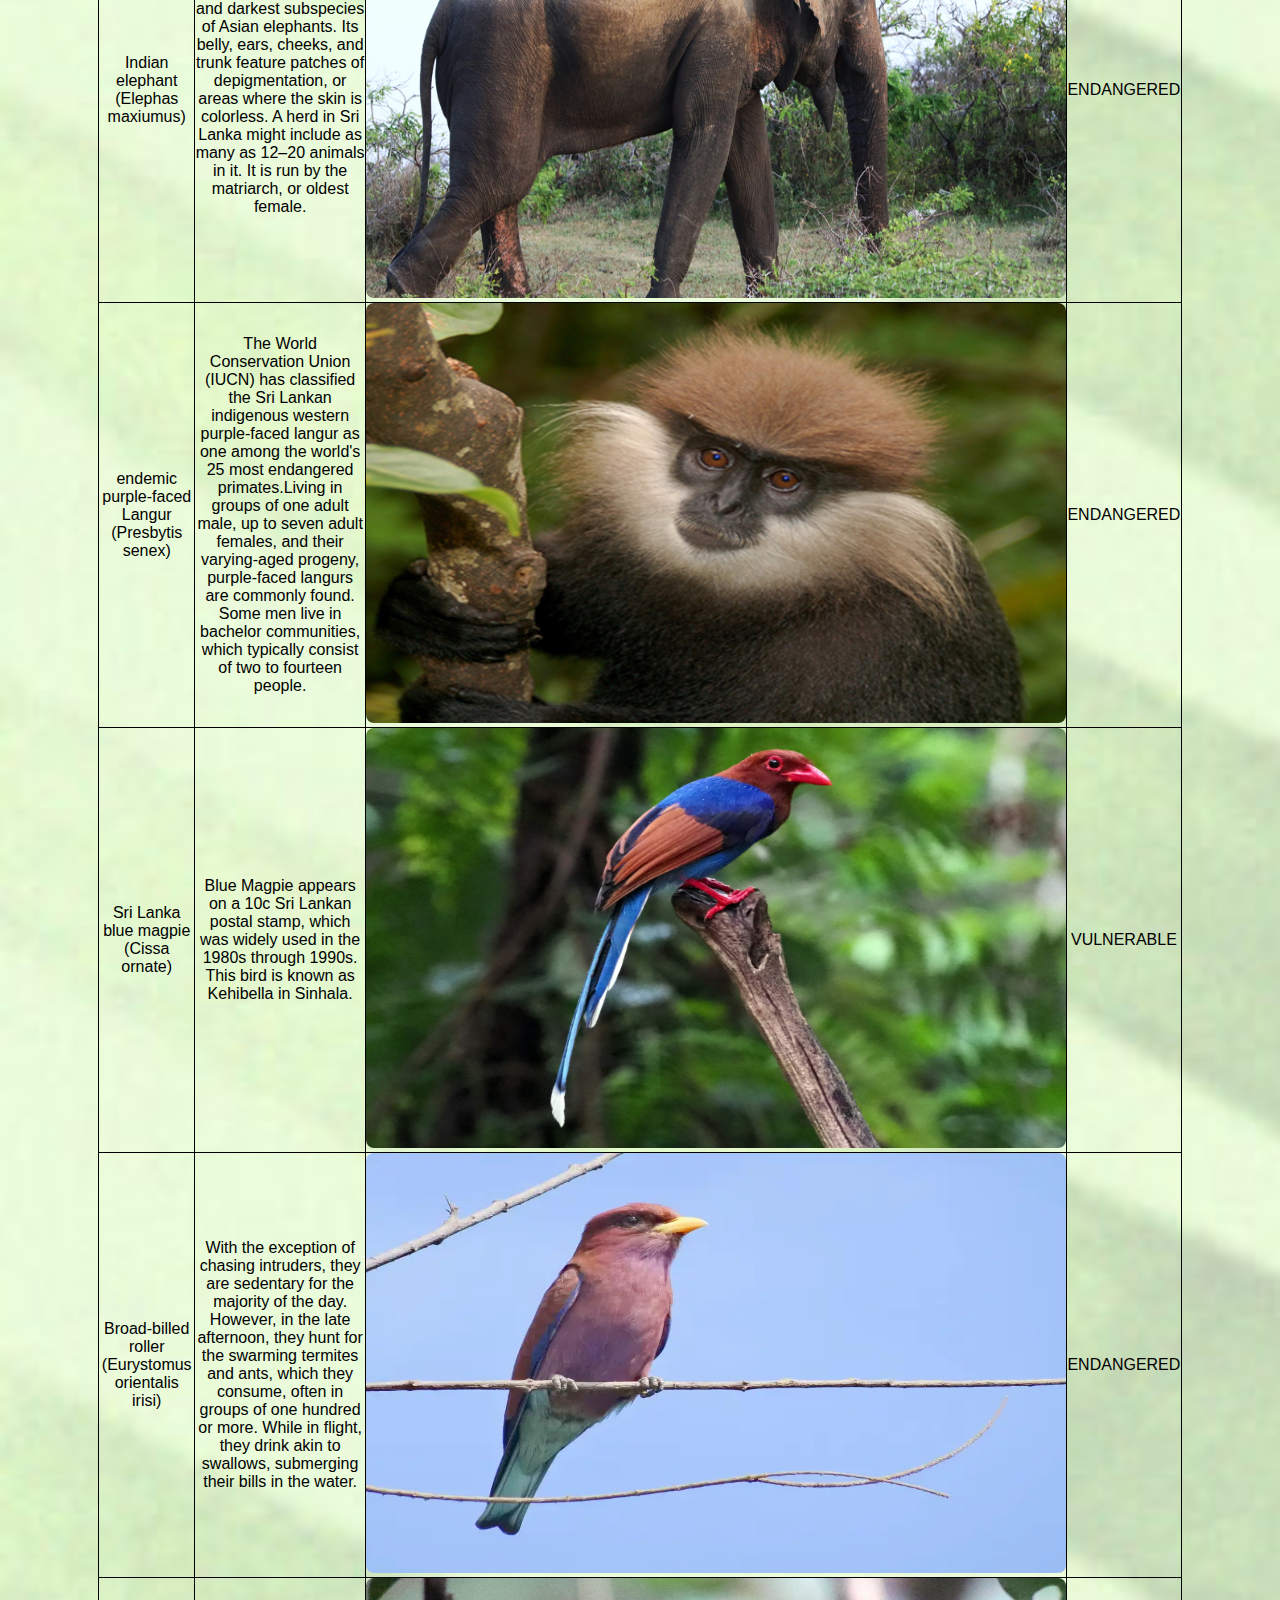
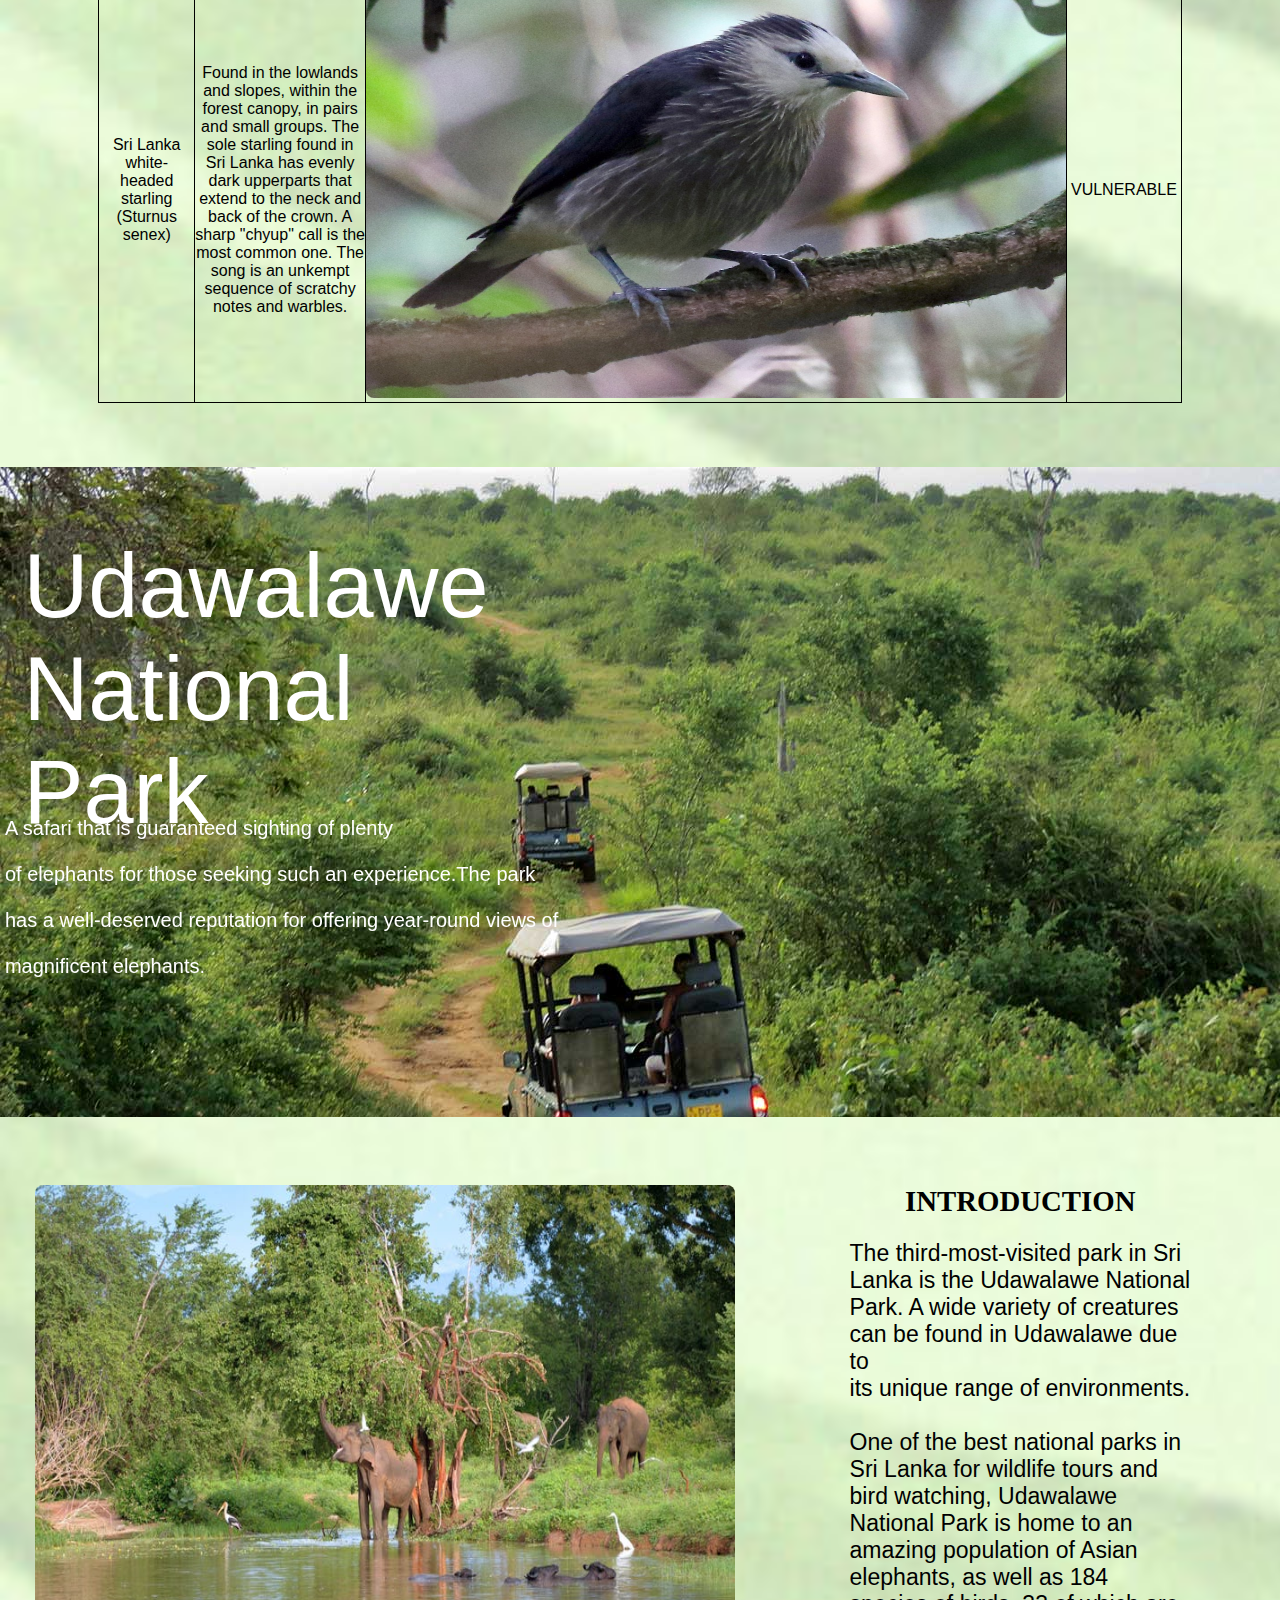
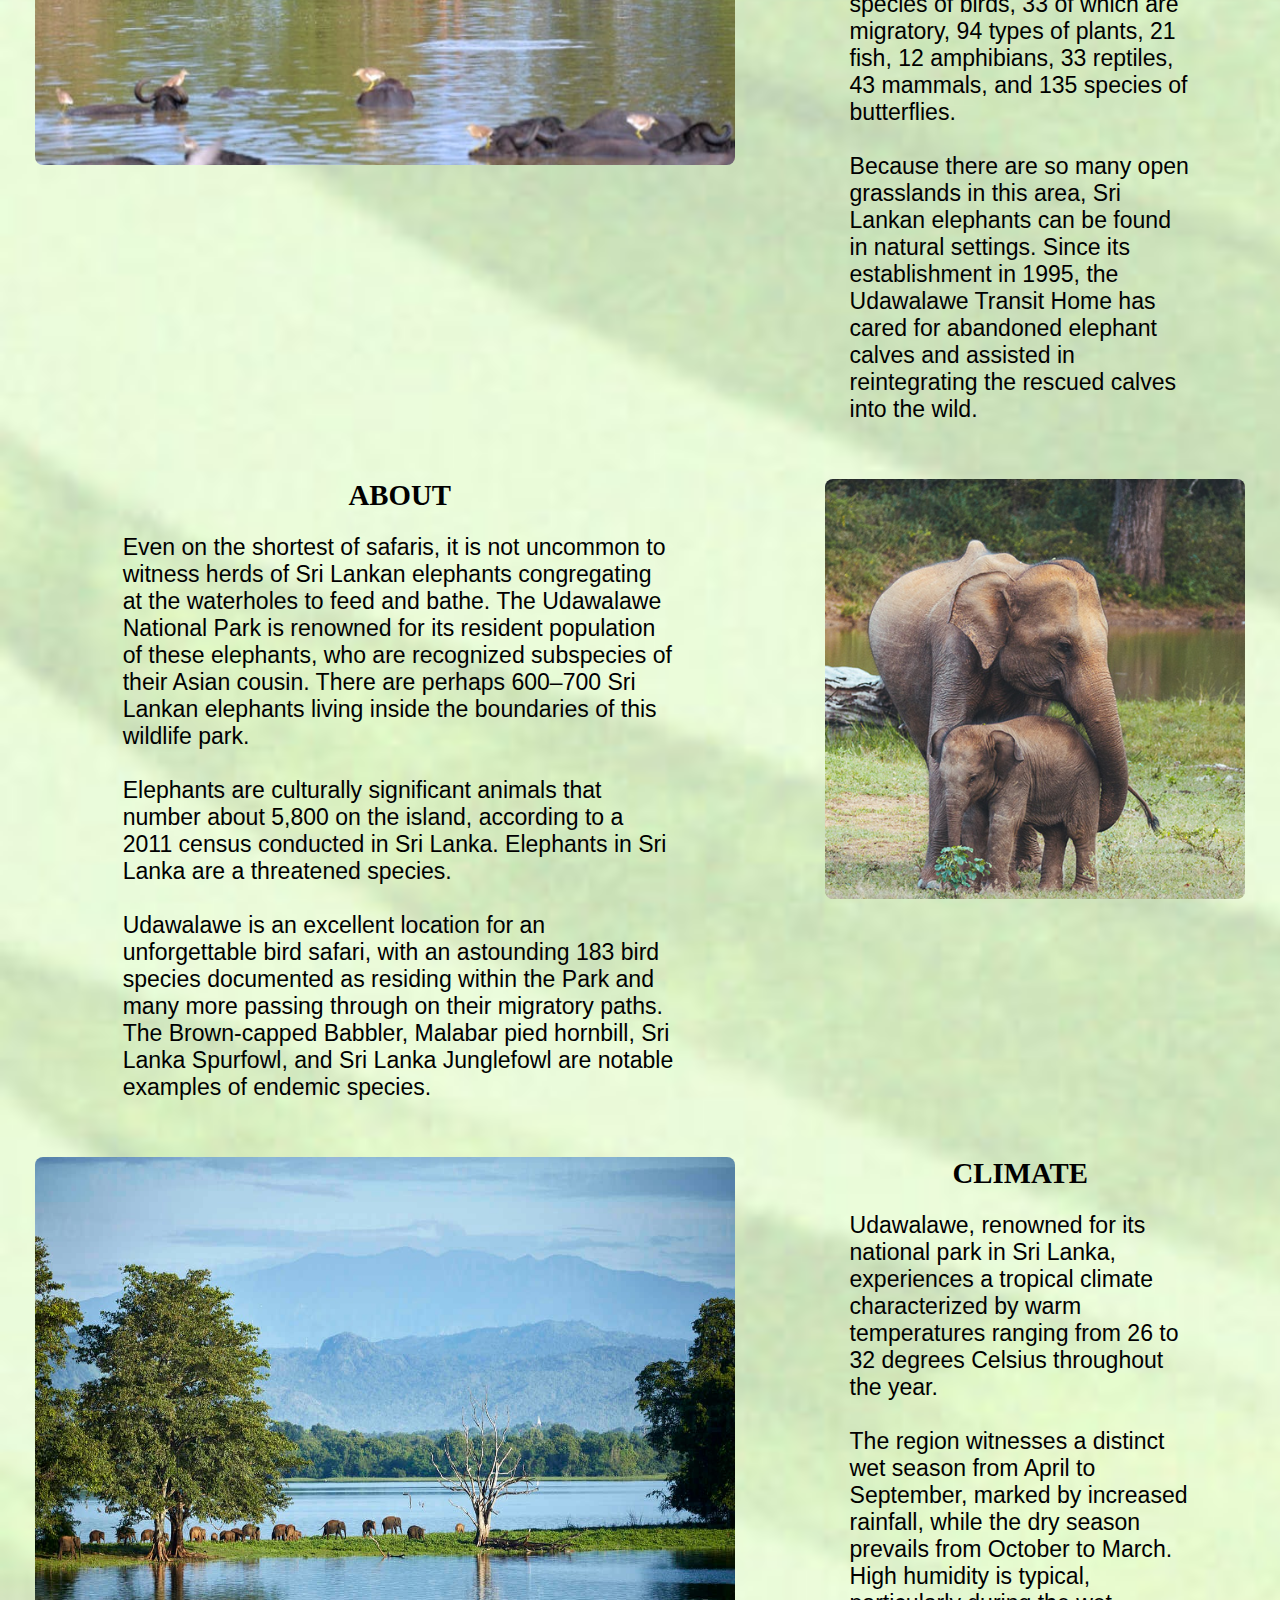
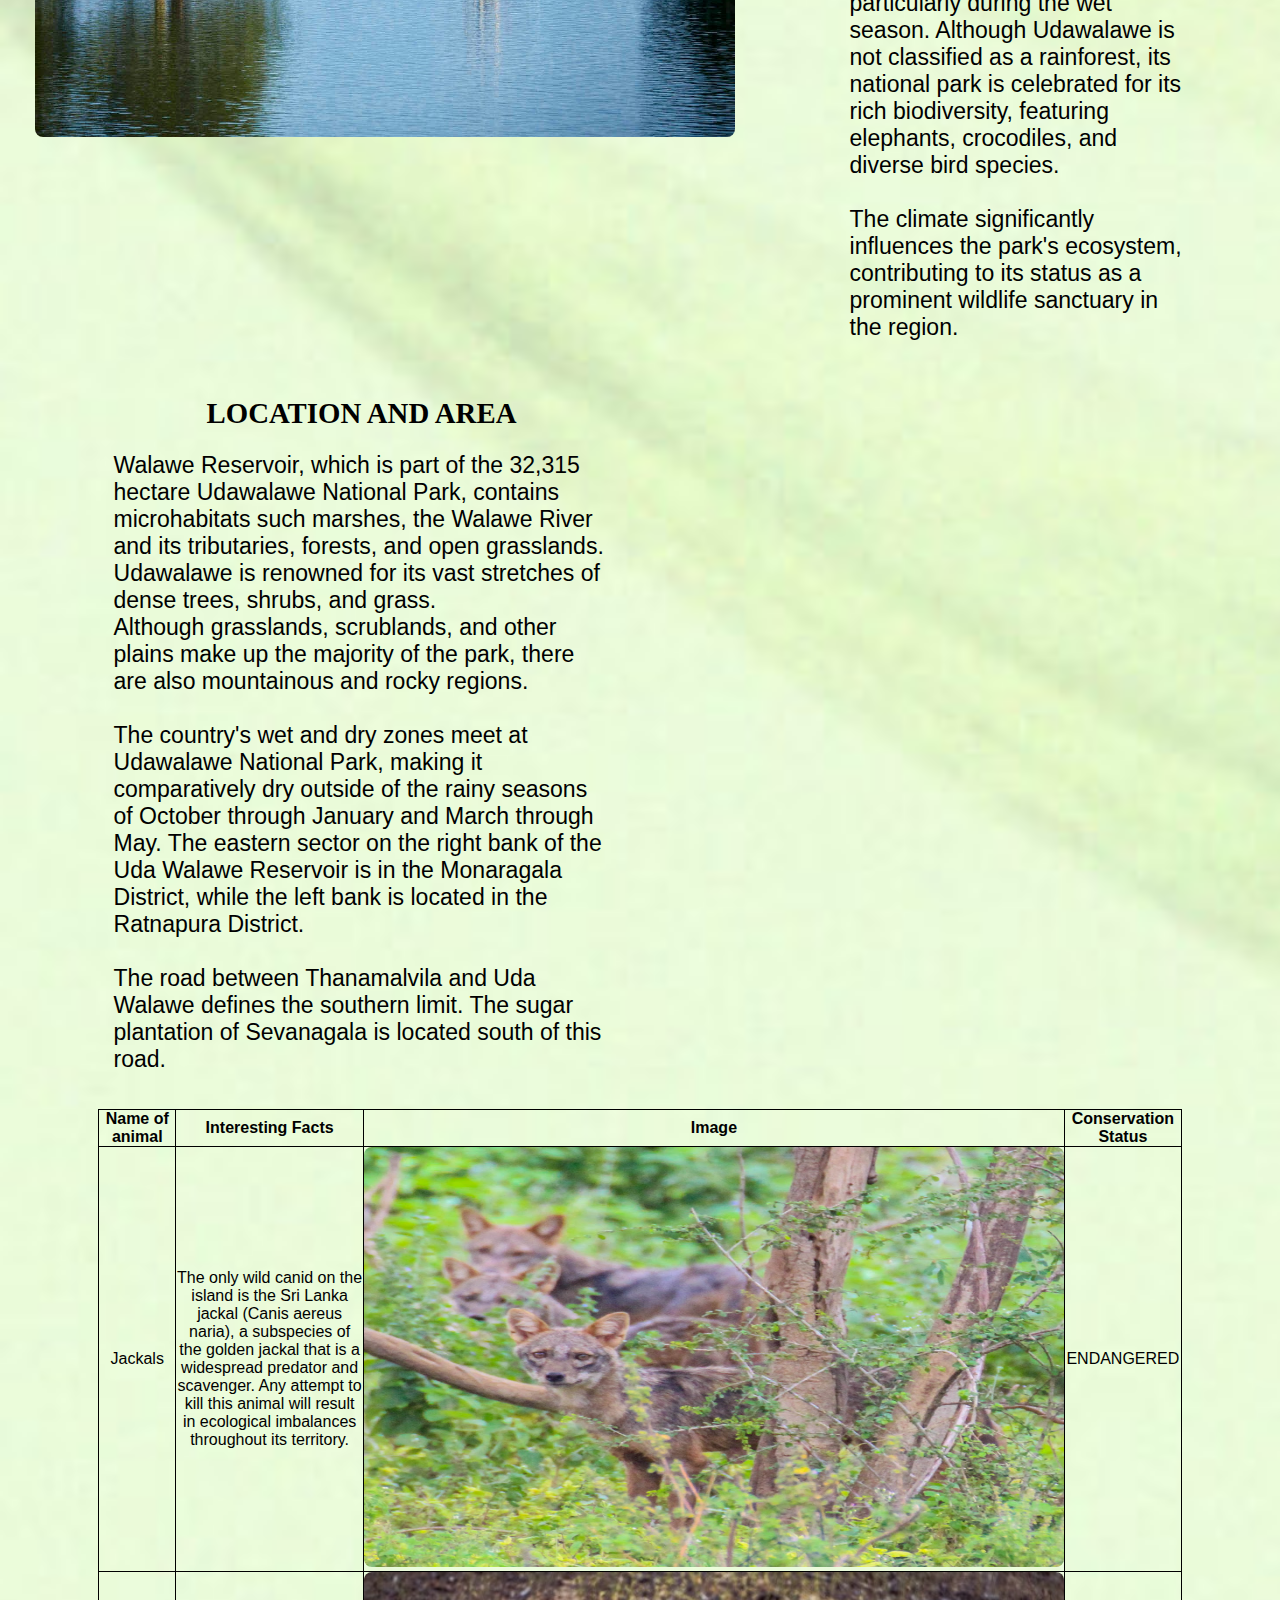
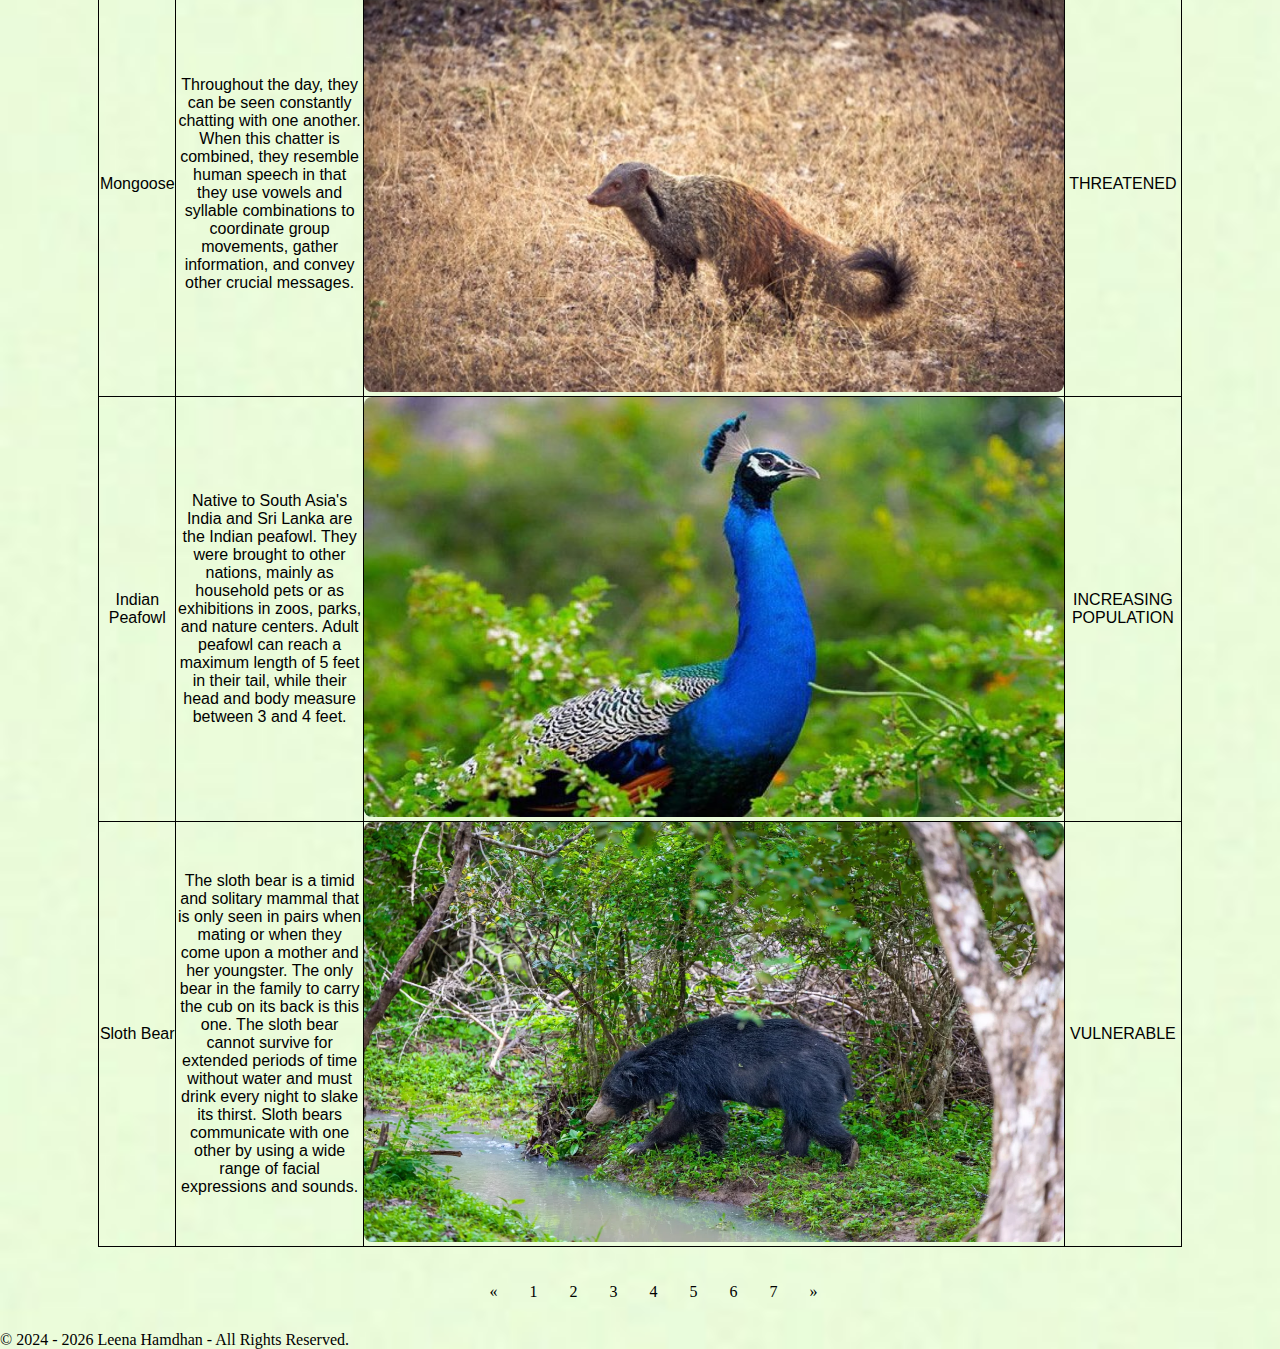
<file: page2.html>
<!DOCTYPE html>
<html lang="en">
    <head>
      <link rel="icon" href="./images- final assignment/LOGO.jpg" type="image/x-icon">
        <meta charset="UTF-8">
        <meta name="viewport" content="width=device-width, initial-scale=1.0">
        <link rel="stylesheet" href="index.css">
        <link rel="apple-touch-icon" sizes="180x180" href="/images- final assignment/apple-touch-icon.png">
        <link rel="icon" type="image/png" sizes="32x32" href="/images- final assignment/favicon-32x32.png">
        <link rel="icon" type="image/png" sizes="16x16" href="/images- final assignment/favicon-16x16.png">
        <link rel="manifest" href="manifest.json">
        <link rel="mask-icon" href="/images- final assignment/safari-pinned-tab.svg" color="#5bbad5">
        <link rel="shortcut icon" href="/images- final assignment/favicon.ico">
        <meta name="msapplication-TileColor" content="#00a300">
        <meta name="msapplication-config" content="/images- final assignment/browserconfig.xml">
        <meta name="theme-color" content="#ffffff">
        <title>Sri Lankan Wildlife Introduction</title>
        <hr>
          <nav class="topnav">
            <a href="index.html"><img src="./images- final assignment/LOGO.jpg" class="logo" alt="website-logo"></a>
            <a href="index.html">Home</a>
            <a class="active" href="page2.html">Introduction</a>
            <a href="page3.html">Departments</a>
            <a href="page4.html">Sri Lankan Leopard</a>
            <a href="page5.html">Animals</a>
          </nav>
            <hr>
              <div class="box">
                <img src="./images- final assignment/sinharaja rainforest.jpg" class="page2bigimg1">
                <div class="headingtext">The<br>Sinharaja<br>Rainforest</div><br>
                <div class="headingsmallertext">A hotspot for biodiversity<br><br>
                in Sri Lanka that UNESCO has recognized as<br><br>
                a Biosphere Reserve and World Heritage Site.</div>
              </div><br><br>
    <body>
      <div class="after-body">

      <section>
      <div class="stackright">
        <div><img src="./images- final assignment/p1.jpg" alt="Your Image" class="right-img"></div>
        <div class="start-from-intro">
        <h2 class="lefth1">INTRODUCTION</h2>
        <p class="left-para">Situated in the south-west lowland wet zone of Sri Lanka's Sabaragamu and southern provinces, Sinharaja is a rain forest and biodiversity hotspot.
          The last remaining intact primary tropical rain forest in the nation is found in Sinharaja Rain Forest.<br>
          In addition to the abundance of endemic animals, particularly birds, the reserve is home to more than half of Sri Lanka's endemic mammal and butterfly species,
          as well as insects, reptiles, and uncommon amphibians. This is a major factor in the 1988 UNESCO World Heritage designation of Sinharaja Forest,
          then known as Sinharaja Forest Reserve. The only sizable area of unspoiled tropical rain forest on the island was initially identified as 
          Sinharaja Forest in 1936.<br>
          In 1978, UNESCO designated Sinharaja Forest as a biosphere reserve. The location is almost ready to be designated as a National Heritage Wilderness Area in 
          recognition of the necessity for the highest level of protection.</p>
        </div>
      </div>
      </section><br>
      <section>
      <div class="stackright">
        <div class="start-from-about">
        <h2 class="righth1">ABOUT</h2><br>
        <p class="right-para-for-edit">It is an excellent location for studying the process of biological evolution as well as the home of rare and endangered species. The greatest spot to see
          mixed-species bird flocks is at Sinharaja Forest. This is the largest mixed species bird flock in the world, with an average of 42 unique birds in the flocks,
          according to a study done on the subject. The world's longest bird flock study, which has been ongoing since 1981, is the mixed species bird flock research
          in Sinharaja Forest.<br><br>
        
          Research on the biodiversity of Sinharaja has shown that over 50% of the butterflies, fish, amphibians, reptiles, birds, and mammals are highly endemism.
          The Sambhur deer is the most prevalent species; the reserve also contains Barking and Monk deer. Although leopards are extremely rare to see in person,
          their regular presence has been verified by tracks and other indicators.<br>
          72% of the birds found in the reserve's western portion were resident non-endemic species, and 13% were migrants. 
          The 262 vertebrate species in the table below, 60 of which are endemic to Sri Lanka, have been compiled.<br>
        </div>
        <div><img src="./images- final assignment/sinharaja1.jpg" alt="Your Image" class="left-img-alter"></div>
      </div><br><BR>
      <table>
        <th>Vertebrate Group</th>
        <th>no. of spa. in Sri Lanka</th>
        <th>No. of sps. in Sinharaja</th>
        <th>% of sps. in Sinharaja</th>
        <th>No. of endemic sps. in Sri Lanka</th>
        <th>No. of endemic sps. in Sinharaja</th>
        <th>% of endemic sps. at Sinharaja</th>
        <th>% of endemics out of total in sinharaja.</th>

        <tr>
          <td>Fish</td>
          <td>59</td>
          <td>11</td>
          <td>19%</td>
          <td>16</td>
          <td>3</td>
          <td>19%</td>
          <td>27%</td>
        </tr>

        <tr>
          <td>amphibia</td>
          <td>37</td>
          <td>20</td>
          <td>54%</td>
          <td>19</td>
          <td>10</td>
          <td>53%</td>
          <td>50%</td>
        </tr>
      

        <tr>
          <td>Reptiles(Snakes)</td>
          <td>65</td>
          <td>16</td>
          <td>25%</td>
          <td>34</td>
          <td>6</td>
          <td>18%</td>
          <td>36%</td>
        </tr>

        <tr>
          <td>Tetrapod</td>
          <td>79</td>
          <td>29</td>
          <td>37%</td>
          <td>38</td>
          <td>15</td>
          <td>39%</td>
          <td>52%</td>
        </tr>

        <tr>
          <td>Birds</td>
          <td>384</td>
          <td>147</td>
          <td>38%</td>
          <td>20</td>
          <td>18</td>
          <td>90%</td>
          <td>12%</td>
        </tr>

        <tr>
          <td>Mammals</td>
          <td>85</td>
          <td>39</td>
          <td>46%</td>
          <td>12</td>
          <td>8</td>
          <td>67%</td>
          <td>20%</td>
        </tr>

        <tr>
          <td>Total</td>
          <td>709</td>
          <td>262</td>
          <td>36%</td>
          <td>139</td>
          <td>60</td>
          <td>43%</td>
          <td>23%</td>
        </tr>
      </table><br><br>
      </section>
      <section>
      <div class="stackright">
        <img src="./images- final assignment/climate.jpg" alt="Your Image" class="right-img">
        <div class="start-from-intro">
        <h2 class="lefth1">CLIMATE</h2><br>
        <p class="left-para">The Sinharaja Rainforest, situated in Sri Lanka, boasts a tropical climate characterized by warm temperatures ranging from 23 to
           30 degrees Celsius throughout the year.<br><br> High humidity is a constant feature, contributing to the lush and diverse ecosystem of the rainforest. 
           Annual rainfall in Sinharaja typically ranges from 3,000 to 6,000 millimeters, with no distinct dry season.<br><br> The southwest monsoon, occurring from 
           May to July, brings heavy rains, while the northeast monsoon, from November to January, may result in a slightly drier period.<br><br> Unlike temperate regions, 
           tropical rainforests like Sinharaja lack distinct seasons, and their consistent warmth and abundant rainfall support a remarkable array of plant and 
           animal species
        </div>
      </div>
      </section><br><br>
      <section>
      <div class="stackright">
        <div class="start-from-about">
        <h2 class="righth1">LOCATION AND AREA</h2><br>
        <p class="right-para">Enter the Sinharaja Forest Reserve from the north or west of the country through Ratnapura, Kiriella, Kalawana, and Weddala. 
          Enter the Sinharaja Rain Forest from the south through Deniya. Enter the Sinharaja Forest Reserve from the side of Rakwana if you are coming from
          Hambantota, Udawalawe.<br><br>
          The total area covered by this forest is roughly 11187 hectares. The woodland stretches roughly 21 kilometers from east to west. 
          Its width is roughly 3.7 km from north to south.
          This woodland is located at latitudes 6 21–6 26 and longitudes 80 21–80-34 in the southwest lowland Wet Zone of the nation.<br><br>It covers the Ratnapura,
          Galle, and Matara administrative districts.</p><br><br>
        </div>
        <iframe src="https://www.google.com/maps/embed?pb=!1m14!1m8!1m3!1d15859.596626391387!2d80.4600266!3d6.4069908!3m2!1i1024!2i768!4f13.1!3m3!1m2!1s0x3ae3e76bd109d45f%3A0x8c0ef1010649701b!2sSinharaja%20Forest%20Reserve!5e0!3m2!1sen!2slk!4v1705170515635!5m2!1sen!2slk" allowfullscreen="" loading="lazy" referrerpolicy="no-referrer-when-downgrade" class="iframe-page-2"></iframe>
      </div><br><br>

      <table>
        <th>Name of animal</th>
        <th>Interesting Facts</th>
        <th>Image</th>
        <th>Conservation Status</th>

        <tr>
          <td>Indian elephant (Elephas maxiumus)</td>
          <td>The Sri Lankan elephant is the largest and darkest subspecies of Asian elephants. Its belly, ears, cheeks, and trunk feature patches of depigmentation, 
            or areas where the skin is colorless. 
            A herd in Sri Lanka might include as many as 12–20 animals in it. It is run by the matriarch, or oldest female.              
          </td>
          <td><img src="./images- final assignment/sri lankan elephant.jpg"></td>
          <td>ENDANGERED</td>
        </tr>

        <tr>
          <td>endemic purple-faced Langur (Presbytis senex)</td>
          <td>The World Conservation Union (IUCN) has classified the Sri Lankan indigenous western purple-faced langur as one among the world's 25 most 
          endangered primates.Living in groups of one adult male, up to seven adult females, and their varying-aged progeny, purple-faced langurs are commonly found.
          Some men live in bachelor communities, which typically consist of two to fourteen people.</td>
          <td><img src="./images- final assignment/purple faced langur.png"></td>
          <td>ENDANGERED</td>
        </tr>

        <tr>
          <td>Sri Lanka blue magpie (Cissa ornate)</td>
          <td>Blue Magpie appears on a 10c Sri Lankan postal stamp, which was widely used in the 1980s through 1990s. This bird is known as Kehibella in Sinhala.</td>
          <td><img src="./images- final assignment/magpie.jpeg"></td>
          <td>VULNERABLE</td>
        </tr>

        <tr>
          <td>Broad-billed roller (Eurystomus orientalis irisi)</td>
          <td>With the exception of chasing intruders, they are sedentary for the majority of the day. However, in the late afternoon,
          they hunt for the swarming termites and ants, which they consume, often in groups of one hundred or more. While in flight, 
          they drink akin to swallows, submerging their bills in the water.</td>
          <td><img src="./images- final assignment/broad billed roller.webp"></td>
          <td>ENDANGERED</td>
        </tr>

        <tr>
          <td>Sri Lanka white-headed starling (Sturnus senex)</td>
          <td>Found in the lowlands and slopes, within the forest canopy, in pairs and small groups. The sole starling found in Sri Lanka has evenly 
            dark upperparts that extend to the neck and back of the crown. A sharp "chyup" call is the most common one. The song is an unkempt sequence 
            of scratchy notes and warbles.</td>
          <td><img src="./images- final assignment/white headed starling.jpeg"></td>
          <td>VULNERABLE</td>
        </tr>
        

      </table></section><br><br><br>

        <div class="box">
          <img src="./images- final assignment/udawalawe national park.jpg" class="page2bigimg">
           <div class="headingtext2">Udawalawe<br>National<br>Park</div><br><br>
           <div class="headingsmallertextp2">A safari that is guaranteed sighting of plenty<br><br>of elephants
             for those seeking such an experience.The park <br><br>has a well-deserved reputation
             for offering year-round views of<br><br> magnificent elephants.</div>
        </div><br><br>
        <section>
        <div class="stackright">
          <img src="./images- final assignment/udawalawepic1.jpg" alt="Your Image" class="right-img">
          <div class="start-from-intro">
          <h2 class="lefth1">INTRODUCTION</h2><br>
          <p class="left-para">The third-most-visited park in Sri Lanka is the Udawalawe National Park. A wide variety of creatures can be found in Udawalawe due to<br> 
            its unique range of environments.<br><br>
        
            One of the best national parks in Sri Lanka for wildlife tours and bird watching, Udawalawe National Park is home to an amazing population of Asian elephants,
            as well as 184 species of birds, 33 of which are migratory, 94 types of plants, 21 fish, 12 amphibians, 33 reptiles, 43 mammals, and 135 species of butterflies.<br><br> 
            Because there are so many open grasslands in this area, Sri Lankan elephants can be found in natural settings. 
            Since its establishment in 1995, the Udawalawe Transit Home has cared for abandoned elephant calves and assisted in reintegrating 
            the rescued calves into the wild.</p>
          </div>
        </div>
        </section><br><br>
        <section>
        <div class="stackright">
          <div class="start-from-about">
          <h2 class="righth1">ABOUT</h2><br>
          <p class="right-para">Even on the shortest of safaris, it is not uncommon to witness herds of Sri Lankan elephants congregating at the waterholes to feed and bathe.
            The Udawalawe National Park is renowned for its resident population of these elephants, who are recognized subspecies of their Asian cousin.
            There are perhaps 600–700 Sri Lankan elephants living inside the boundaries of this wildlife park.<br><br> Elephants are culturally 
            significant animals that number about 5,800 on the island, according to a 2011 census conducted in Sri Lanka.
            Elephants in Sri Lanka are a threatened species.<br><br>
        
            Udawalawe is an excellent location for an unforgettable bird safari, with an astounding 183 bird species documented as residing within the Park and 
            many more passing through on their migratory paths.<br>
            The Brown-capped Babbler, Malabar pied hornbill, Sri Lanka Spurfowl, and Sri Lanka Junglefowl are notable examples of endemic species.</p>
          </div>
          <img src="./images- final assignment/udawalawe-elephant.jpg" alt="Your Image" class="left-img">
        </div></section><br><br>
        <section>
        <div class="stackright">
          <img src="./images- final assignment/udawalawe-climate.jpg" alt="Your Image" class="right-img">
          <div class="start-from-intro">
          <h2 class="lefth1">CLIMATE</h2><br>
          <p class="left-para">Udawalawe, renowned for its national park in Sri Lanka, experiences a tropical climate characterized by warm temperatures ranging
             from 26 to 32 degrees Celsius throughout the year.<br><br> The region witnesses a distinct wet season from April to September, marked by increased rainfall,
              while the dry season prevails from October to March. High humidity is typical, particularly during the wet season. Although Udawalawe is not 
              classified as a rainforest, its national park is celebrated for its rich biodiversity, featuring elephants, crocodiles, and diverse bird species.<br><br>
               The climate significantly influences the park's ecosystem, contributing to its status as a prominent wildlife sanctuary in the region. </p>
          </div>
        </div>
        </section><br><br>
        <section>
        <div class="stackright">
          <div class="start-from-about">
          <h2 class="righth1">LOCATION AND AREA</h2><br>
          <p class="right-para"> Walawe Reservoir, which is part of the 32,315 hectare Udawalawe National Park, contains microhabitats such marshes,
            the Walawe River and its tributaries, forests, and open grasslands. Udawalawe is renowned for its vast stretches of dense trees, shrubs, and grass.<br>
            Although grasslands, scrublands, and other plains make up the majority of the park, there are also mountainous and rocky regions.<br><br>
            The country's wet and dry zones meet at Udawalawe National Park, making it comparatively dry outside of the rainy seasons of October through January 
            and March through May. The eastern sector on the right bank of the Uda Walawe Reservoir is in the Monaragala District, while the left bank is located in 
            the Ratnapura District.<br><br>
            The road between Thanamalvila and Uda Walawe defines the southern limit. The sugar plantation of Sevanagala is located south of this road.</p>
          </div>
          <iframe src="https://www.google.com/maps/embed?pb=!1m18!1m12!1m3!1d35525.012548888764!2d80.8181540560739!3d6.42672617254275!2m3!1f0!2f0!3f0!3m2!1i1024!2i768!4f13.1!3m3!1m2!1s0x3ae40750763484ed%3A0x302cc7e3f95389b5!2sUdawalawa!5e0!3m2!1sen!2slk!4v1703740023972!5m2!1sen!2slk" style="border:0;" allowfullscreen="" loading="lazy" referrerpolicy="no-referrer-when-downgrade" class="iframe-page-2"></iframe>
        </div><br><br>

        <table>
          <th>Name of animal</th>
          <th>Interesting Facts</th>
          <th>Image</th>
          <th>Conservation Status</th>

          <tr>
            <td>Jackals</td>
            <td>The only wild canid on the island is the Sri Lanka jackal (Canis aereus naria), a subspecies of the golden jackal that is a widespread predator and
            scavenger. Any attempt to kill this animal will result in ecological imbalances throughout its territory.</td>
            <td><img src="./images- final assignment/jackal.jpg"></td>
            <td>ENDANGERED</td>
          </tr>

          <tr>
            <td>Mongoose</td>
            <td>Throughout the day, they can be seen constantly chatting with one another. When this chatter is combined, they resemble human speech in that
            they use vowels and syllable combinations to coordinate group movements, gather information, and convey other crucial messages. </td>
            <td><img src="./images- final assignment/MONGOOSE.jpg"></td>
            <td>THREATENED</td>
          </tr>

          <tr>
            <td>Indian Peafowl</td>
            <td>Native to South Asia's India and Sri Lanka are the Indian peafowl. They were brought to other nations, mainly as household pets or
            as exhibitions in zoos, parks, and nature centers. Adult peafowl can reach a maximum length of 5 feet in their tail, while their
            head and body measure between 3 and 4 feet.</td>
            <td><img src="./images- final assignment/indian peafowl.jpg"></td>
            <td>INCREASING POPULATION</td>
          </tr>

          <tr>
            <td>Sloth Bear</td>
            <td>The sloth bear is a timid and solitary mammal that is only seen in pairs when mating or when they come upon a mother and her youngster.  
            The only bear in the family to carry the cub on its back is this one. The sloth bear cannot survive for extended periods of time without water
             and must drink every night to slake its thirst. Sloth bears communicate with one other by using a wide range of facial expressions and sounds. </td>
            <td><img src="./images- final assignment/slothbears.webp"></td>
            <td>VULNERABLE</td>
          </tr>
        </table></section><br>
      </div>
        <div class="pagination2">
          <a href="#">&laquo;</a>
          <a href="index.HTML">1</a>
          <a href="page2.html">2</a>
          <a href="page3.html">3</a>
          <a href="page4.html">4</a>
          <a href="page5.html">5</a>
          <a href="page6.html">6</a>
          <a href="page7.html">7</a>
          <a href="#">&raquo;</a>
        </div><br><br>
        <div class="copright" id="copyright">&copy; 2024 - 2024 Leena Hamdhan</div>
    <script>
      (function(){
        let cpr = document.getElementById("copyright");
        cpr.innerHTML = "&copy; 2024 - "+new Date().getFullYear()+" Leena Hamdhan - All Rights Reserved.";
        })();
    </script>
          
          <footer>
            <!--references:
              Tourslanka. (n.d.). Sinharaja Rain Forest in Sri Lanka | Sinharaja Forest Reserve. [online] Available at: https://www.tourslanka.com/things-to-do/sinharaja-rain-forest-sri-lanka/.
              www.ceylonexpeditions.com. (n.d.). Sinharaja Rain Forest Sri Lanka | Wildlife Places in Sri Lanka. [online] Available at: https://www.ceylonexpeditions.com/sinharaja-rain-forest-sri-lanka.
              Sinharaja Forest Reserve. (n.d.). Locations. [online] Available at: https://sinharajareserve.weebly.com/locations.html.
              UNESCO World Heritage Centre (2020). Sinharaja Forest Reserve. [online] Unesco.org. Available at: https://whc.unesco.org/en/list/405/.
              WWF (2019). Sri Lankan Elephant | Species | WWF. [online] World Wildlife Fund. Available at: https://www.worldwildlife.org/species/sri-lankan-elephant.
              Animalia.bio. (2022). Purple-Faced Langur - Facts, Diet, Habitat & Pictures on Animalia.bio. [online] Available at: https://animalia.bio/purple-faced-langur.
              Ramel, G. (2023). Sri Lanka Blue Magpie (Urocissa ornata) Information. [online] Earth Life. Available at: https://earthlife.net/srilankabluemagpies/ [Accessed 13 Jan. 2024].
              ebird.org. (n.d.). White-faced Starling - eBird. [online] Available at: https://ebird.org/species/whfsta2 [Accessed 13 Jan. 2024].
              Lakpura LLC. (n.d.). Udawalawe National Park. [online] Available at: https://lk.lakpura.com/pages/udawalawe-national-park.
              www.mahoora.com. (n.d.). Udawalawe National Park Sri Lanka | Elephant Transit Home | Mahoora. [online] Available at: https://www.mahoora.com/national-parks-sri-lanka/popular-national-parks-sri-lanka/udawalawe-national-park-sri-lanka.html.
              en.wikivoyage.org. (n.d.). Udawalawe National Park – Travel guide at Wikivoyage. [online] Available at: https://en.wikivoyage.org/wiki/Udawalawe_National_Park.
              Mongabay Environmental News. (2020). Deaths and media-driven panic threaten human-jackal coexistence in Sri Lanka. [online] Available at: https://news.mongabay.com/2020/10/deaths-and-media-driven-panic-threaten-human-jackal-coexistence-in-sri-lanka/ [Accessed 13 Jan. 2024].
              Mahela (n.d.). The Animal Which Speaks Like a Human; The Indian Brown Mongoose. [online] www.mahoora.lk. Available at: https://www.mahoora.lk/the-animal-which-speaks-like-a-human-the-indian-brown-mongoose.html.
              www.dilmahconservation.org. (n.d.). Sri Lankan Sloth Bear | Mammals in Sri Lanka | Dilmah Conservation. [online] Available at: https://www.dilmahconservation.org/about-animals/mammals--f9925cffabdd604dfab150bbcb49f2a8/srilankanslothbear--962b2365a614a2874c4990442b3d3a9d.html.
              Unesco.org. (2024). Available at: https://whc.unesco.org/uploads/thumbs/site_0405_0001-360-360-20150608104702.jpg [Accessed 18 Jan. 2024].
              Groundviews.org. (2024). Available at: https://groundviews.org/wp-content/uploads/2021/04/IMG_1499-1.jpg [Accessed 18 Jan. 2024].
              Experiencetravelgroup.com. (2024). Available at: https://www.experiencetravelgroup.com/reposit/20190212173138.jpg [Accessed 18 Jan. 2024].
              Sab.ac.lk. (2019). Available at: https://www.sab.ac.lk/med/sites/default/files/resources/images/Attractions/Sinharaja/4.jpg [Accessed 18 Jan. 2024].
              Dilmahtea.com. (2024). Available at: https://dmc.dilmahtea.com/web-space/dmc/animals/b3f0c7f6bb763af1be91d9e74eabfeb199dc1f1f/147990727757814.png [Accessed 18 Jan. 2024].
              Cornell.edu. (2024). Available at: https://cdn.download.ams.birds.cornell.edu/api/v1/asset/252002651/1800 [Accessed 18 Jan. 2024].
              Animalia.bio. (2024). Available at: https://s3.animalia.bio/animals/photos/full/1.25x1/in-the-gambia-are-common-birds-with-different-colors.webp [Accessed 18 Jan. 2024].
              Mahoora.com. (2024). Available at: https://www.mahoora.com/images/udawalawe-main-banner.jpg [Accessed 18 Jan. 2024].
              Civitatis.com. (2024). Available at: https://www.civitatis.com/f/sri-lanka/udawalawe/galeria/elefantes-udawalawe.jpg [Accessed 18 Jan. 2024].
              Mahoora.com. (2024). Available at: https://www.mahoora.com/images/2019/01/28/ele-uda.jpg [Accessed 18 Jan. 2024].
              Blogspot.com. (2024). Available at: https://4.bp.blogspot.com/-RJYAkjaT468/XJDLzpP68rI/AAAAAAAAtAs/00dQt4OefuABy1yadS1_9NdRZ1HV1fCegCEwYBhgL/s1600/4a1%2BJackal.jpg [Accessed 18 Jan. 2024].
              Tripadvisor.com. (2024). Available at: https://hare-media-cdn.tripadvisor.com/media/attractions-splice-spp-720x480/07/87/09/82.jpg [Accessed 18 Jan. 2024].
              Diamir.de. (2024). Available at: https://www.diamir.de/image/93714/lippenbaer-im-yala-nationalpark/1200 [Accessed 18 Jan. 2024].
              

‌

‌

‌

‌

‌

‌

‌

‌

‌

‌

‌

‌

‌

‌

‌

‌

‌

‌

‌

‌

‌
‌
‌
‌
‌

‌

‌
            -->
            
          </footer>
    </body>
</html>
</file>
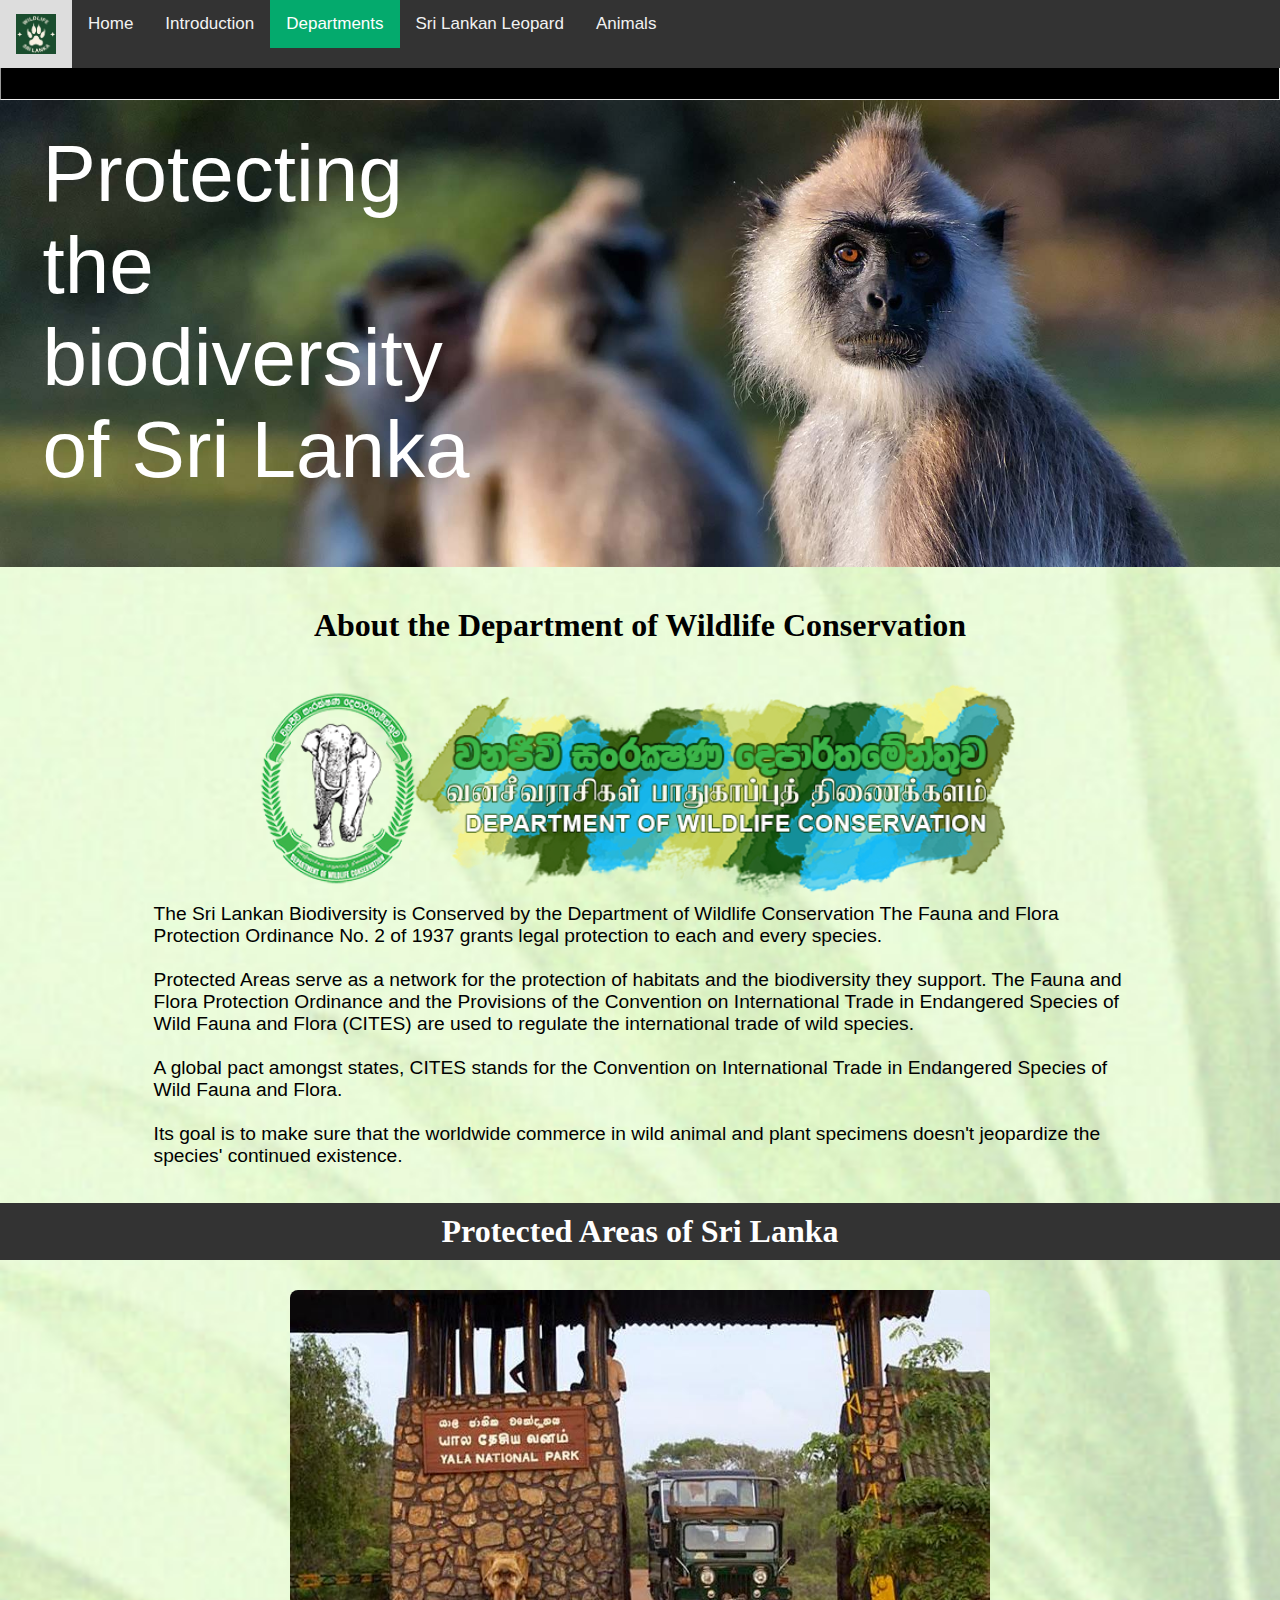
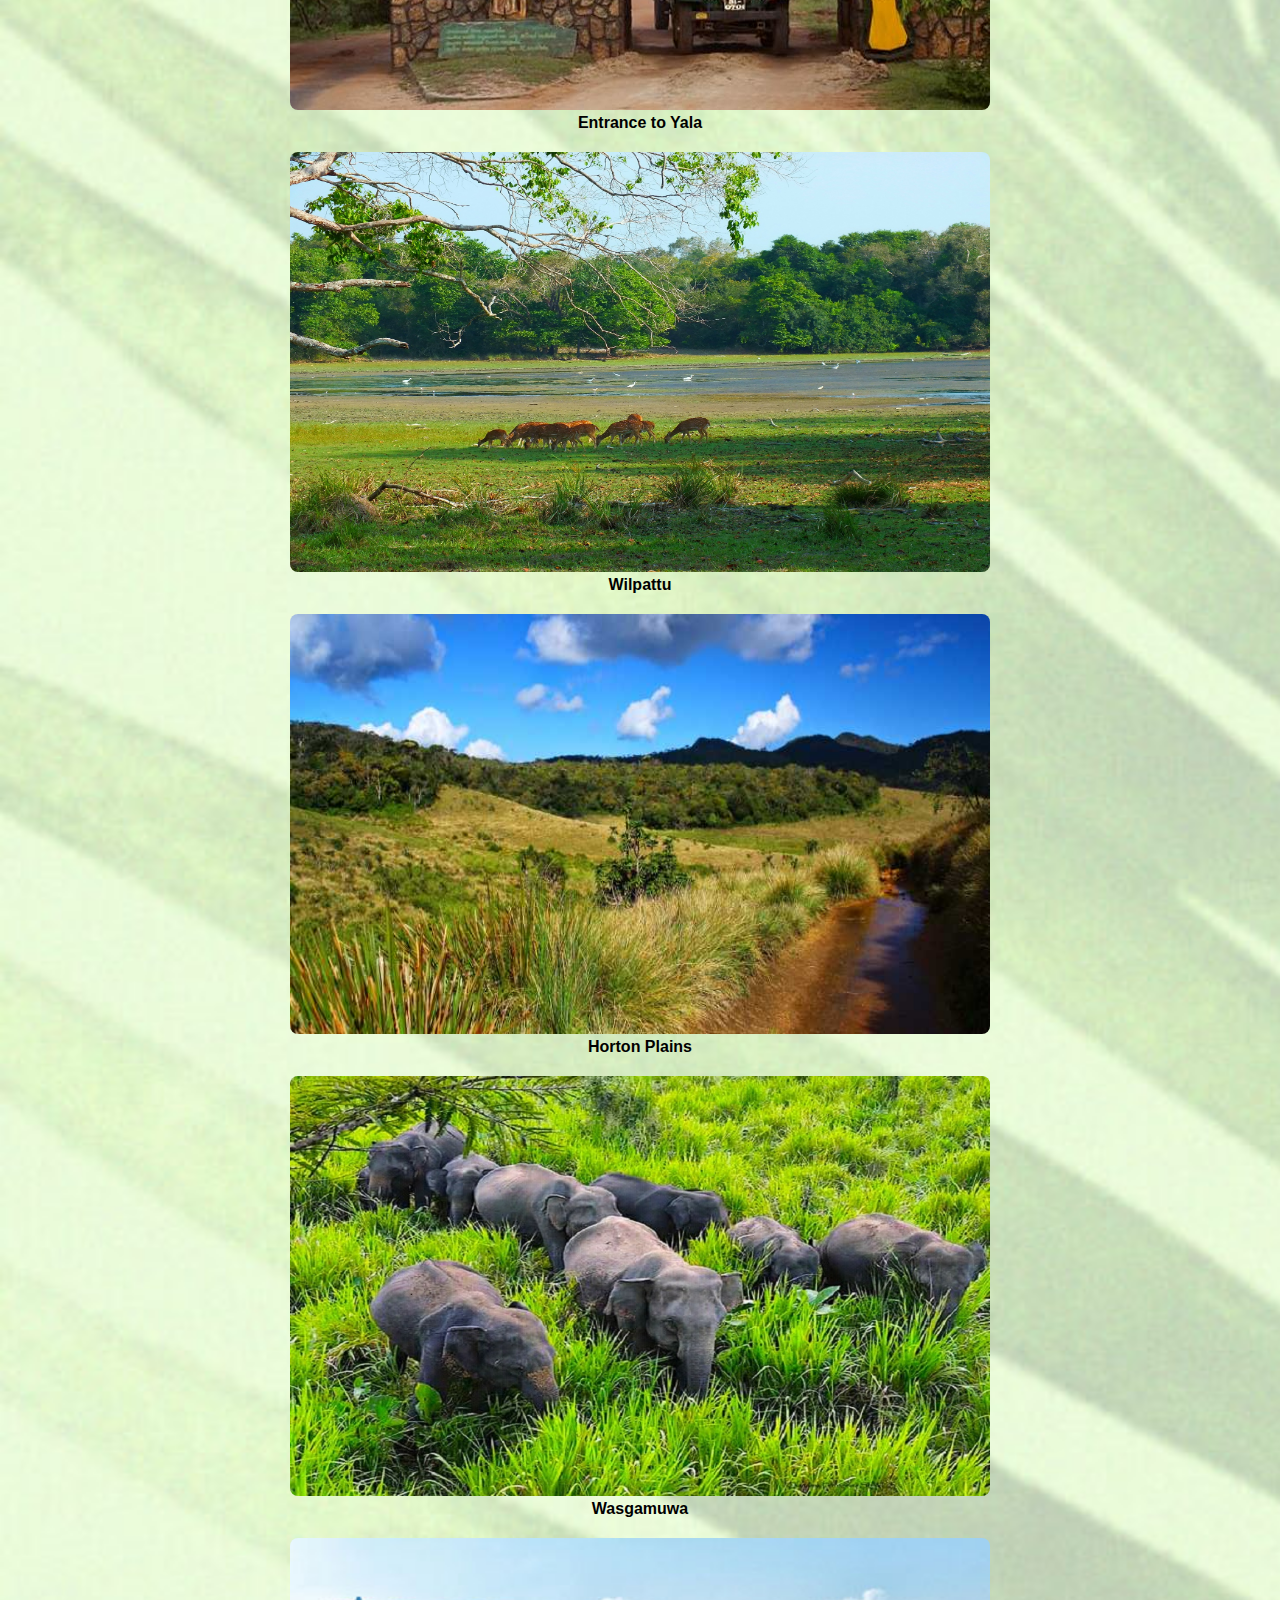
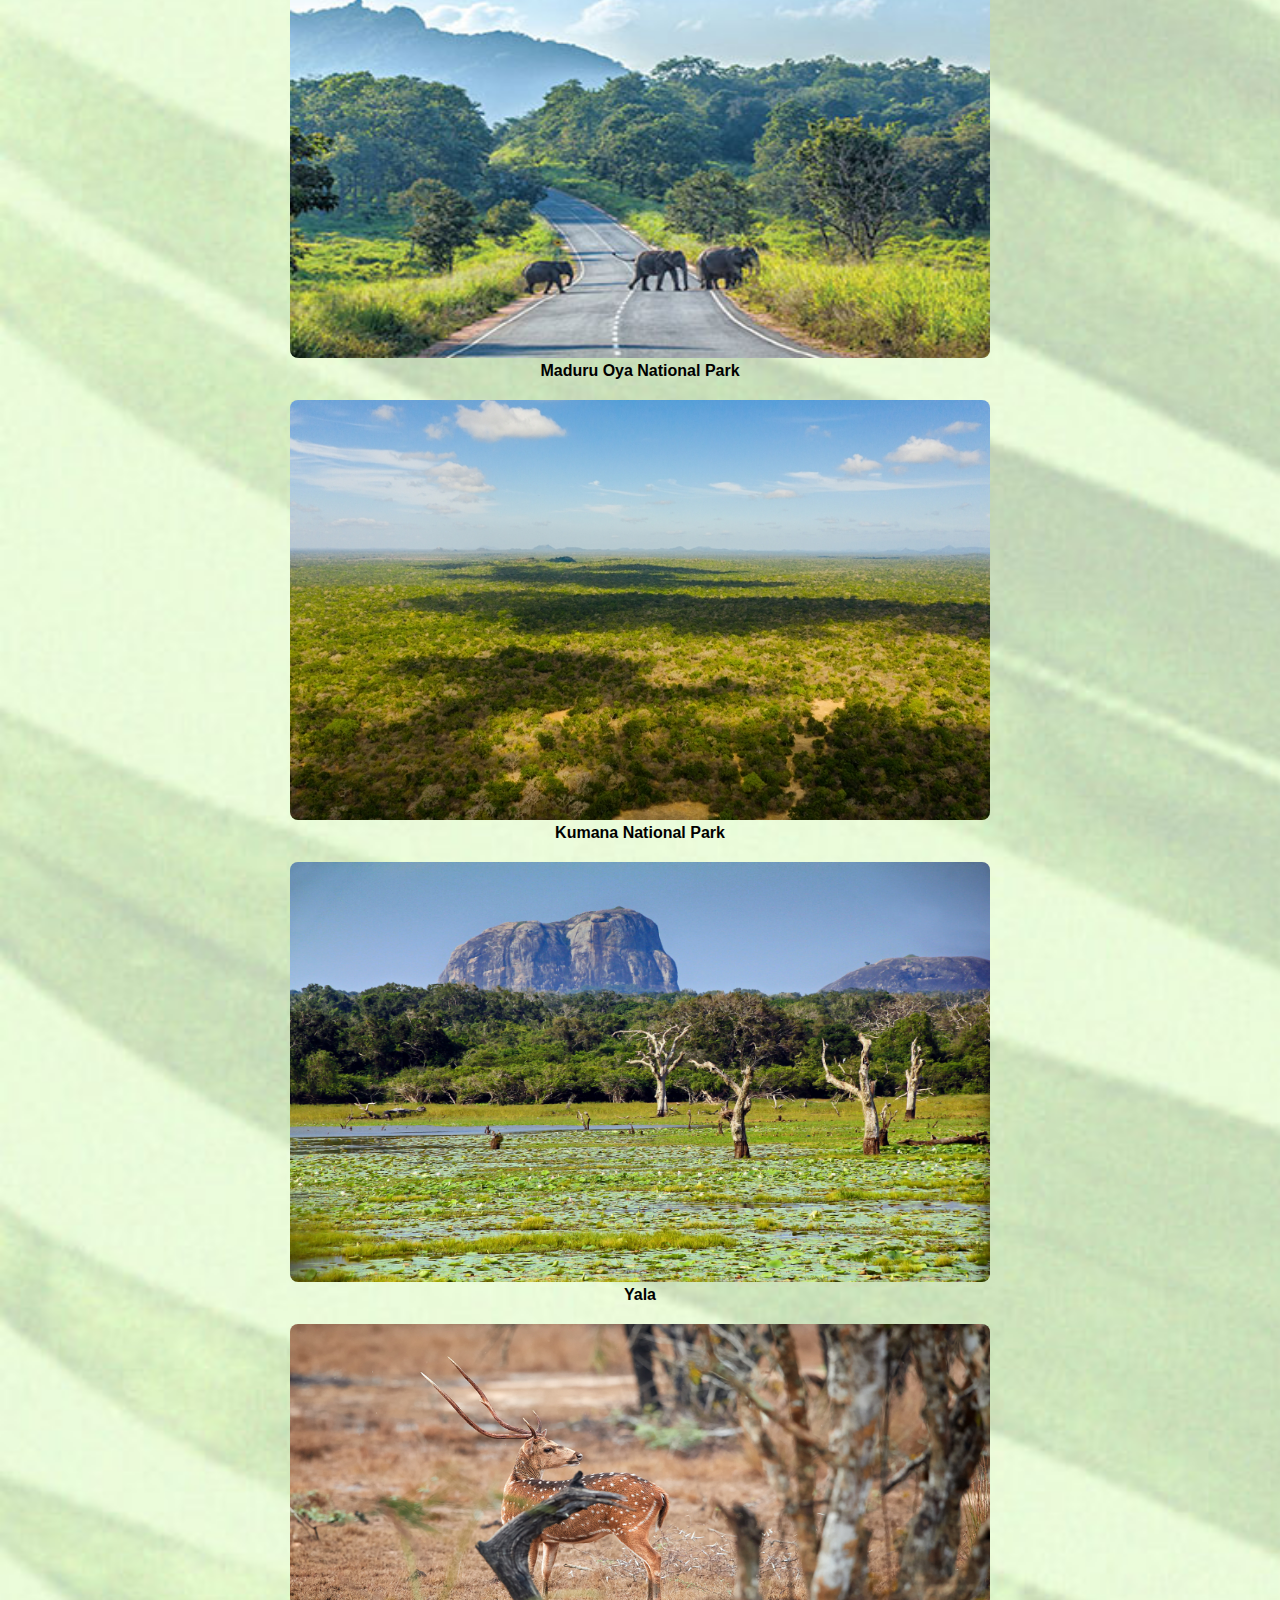
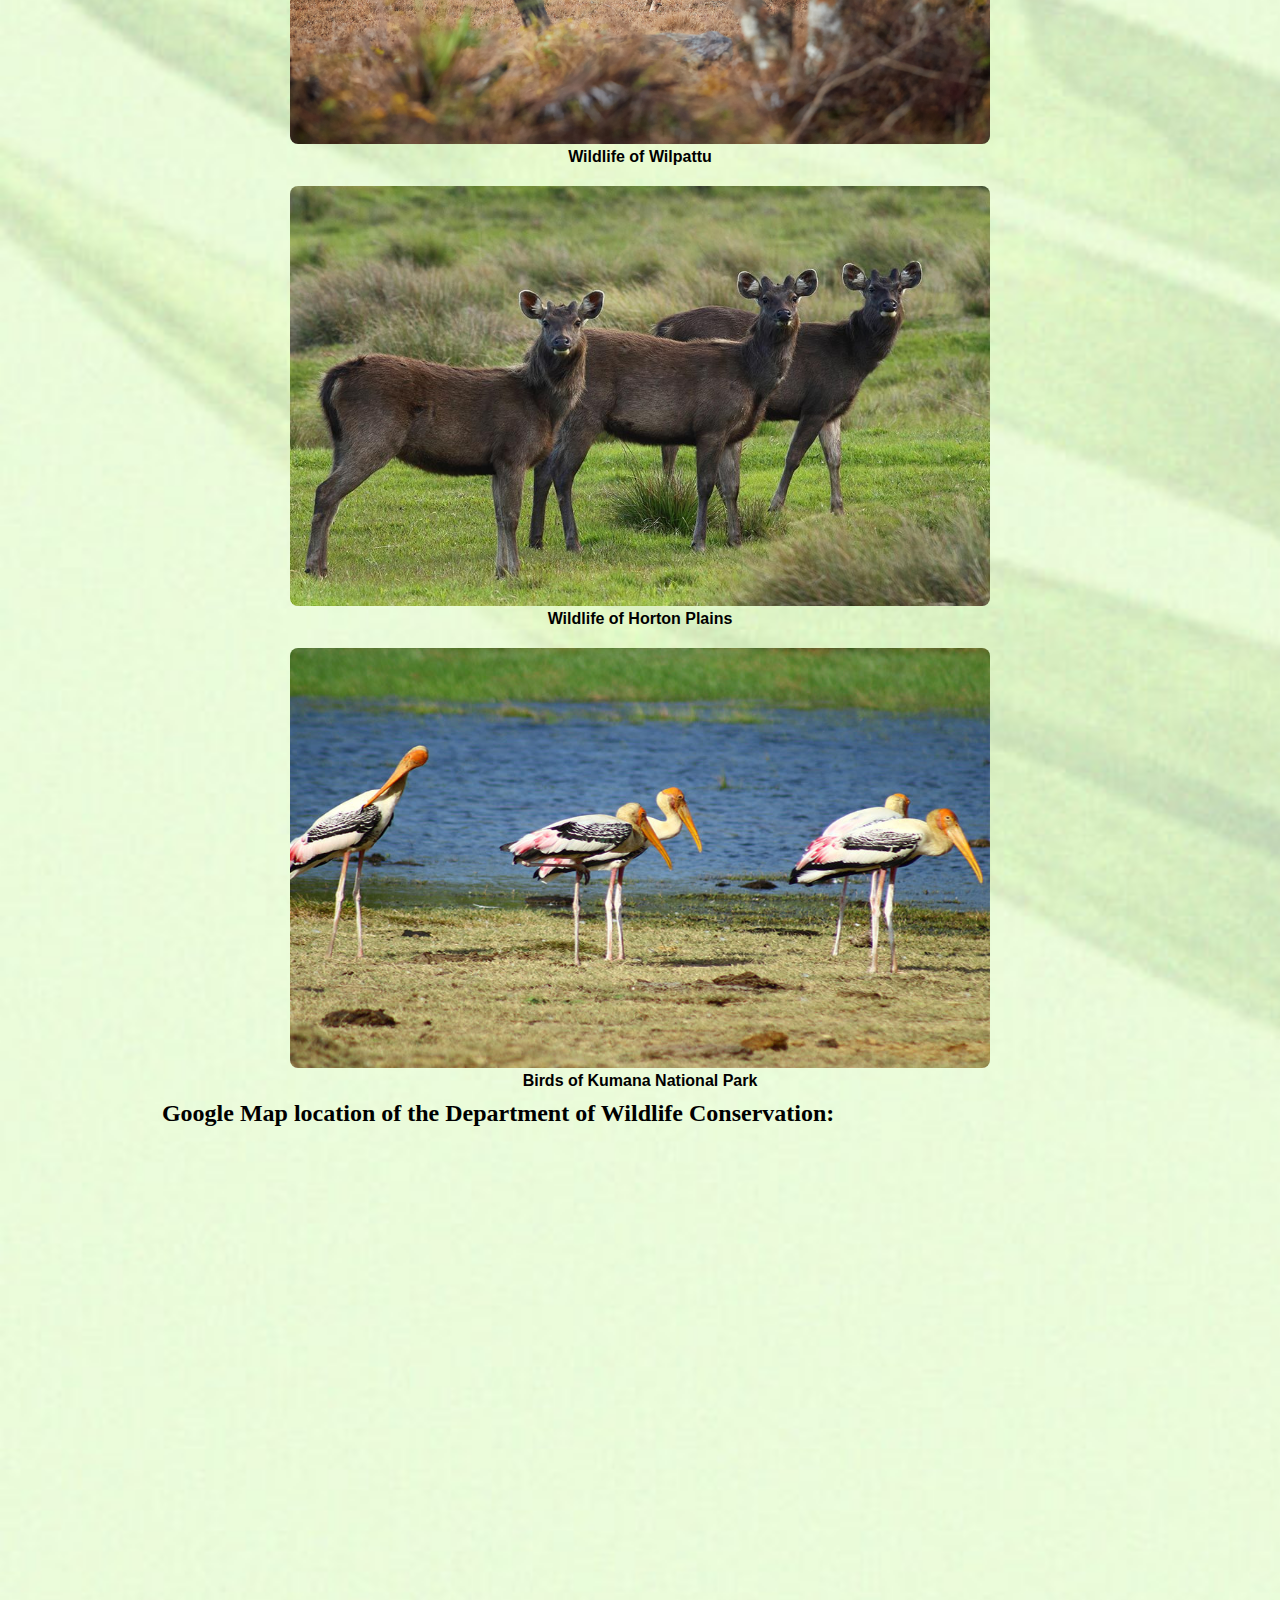
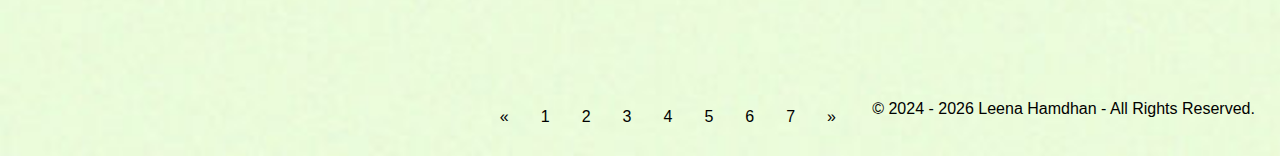
<file: page3.html>
<!DOCTYPE html>
<html lang="en">
  <head>
    <link rel="icon" href="./images- final assignment/LOGO.jpg" type="image/x-icon">
    <meta charset="UTF-8">
    <meta name="viewport" content="width=device-width, initial-scale=1.0">
    <link rel="stylesheet" href="index.css" >
    <link rel="apple-touch-icon" sizes="180x180" href="/images- final assignment/apple-touch-icon.png">
    <link rel="icon" type="image/png" sizes="32x32" href="/images- final assignment/favicon-32x32.png">
    <link rel="icon" type="image/png" sizes="16x16" href="/images- final assignment/favicon-16x16.png">
    <link rel="manifest" href="manifest.json">
    <link rel="mask-icon" href="/images- final assignment/safari-pinned-tab.svg" color="#5bbad5">
    <link rel="shortcut icon" href="/images- final assignment/favicon.ico">
    <meta name="msapplication-TileColor" content="#00a300">
    <meta name="msapplication-config" content="/images- final assignment/browserconfig.xml">
    <meta name="theme-color" content="#ffffff">
    <title>Department of Wildlife Conservation</title>
    <hr>
     <nav class="topnav">
      <a href="index.html"><img src="./images- final assignment/LOGO.jpg" class="logo" alt="website-logo"></a>
      <a href="index.html">Home</a>
      <a href="page2.html">Introduction</a>
      <a class="active" href="page3.html">Departments</a>
      <a href="page4.html">Sri Lankan Leopard</a>
      <a href="page5.html">Animals</a>
     </nav>
      <hr>
       <div class="box">
        <img src="./images- final assignment/page3header.jpg" alt="Wildlife in Sri Lanka" class="page3headerimg">
        <div class="headingtext3">Protecting<br>the<br>biodiversity<br>of Sri Lanka</div>
       </div><br><br>

    <body class="bodypg3">
      <h1>About the Department of Wildlife Conservation</h1><br><br>
      <img src="./images- final assignment/dep.png" class="subimg" alt="wildlife-conservation">
        <p class="p3p">The Sri Lankan Biodiversity is Conserved by the Department of Wildlife Conservation The Fauna and Flora Protection Ordinance 
        No. 2 of 1937 grants legal protection to each and every species.<br><br>
        Protected Areas serve as a network for the protection of habitats and the biodiversity they support.
        The Fauna and Flora Protection Ordinance and the Provisions of the Convention on International Trade in Endangered 
        Species of Wild Fauna and Flora (CITES) are used to regulate the international trade of wild species.<br><br>
        A global pact amongst states, CITES stands for the Convention on International Trade in Endangered Species of Wild Fauna and Flora. <br><br>
        Its goal is to make sure that the worldwide commerce in wild animal and plant specimens doesn't jeopardize the species' continued existence.</p><br><br>
        <header>
          <h1 class="pg3h1">Protected Areas of Sri Lanka</h1>
        </header>

        <main>
          <section>
            <img src="./images- final assignment/yalafb.jpg" alt="yala" class="gallery">
            <h4>Entrance to Yala</h4>
          </section>
          
          <section>
            <img src="./images- final assignment/wilpattunationalparkfb.jpg" alt="wilpattunationalpark" class="gallery" >
            <h4>Wilpattu</h4>
          </section>
          
          <section>
            <img src="./images- final assignment/hortonplainsfb.jpg" alt="hortonplains" class="gallery">
            <h4>Horton Plains</h4>
          </section>

          <section>
            <img src="./images- final assignment/wasgamuwafb.jpg" alt="Wasgamuwa" class="gallery">
            <h4>Wasgamuwa</h4>
          </section>

          <section>
            <img src="./images- final assignment/maduruoyafb.jpg" alt="maduruoya" class="gallery">
            <h4>Maduru Oya National Park</h4>
          </section>

          <section>
            <img src="./images- final assignment/kumanafb.jpg" alt="kumana" class="gallery">
           <h4>Kumana National Park</h4>
          </section>
        
          <section>
            <img src="./images- final assignment/yala2fb.webp" alt="yala" class="gallery">
           <h4>Yala</h4>
          </section>
        
          <section>
           <img src="./images- final assignment/wilpattu2fb.jpg" alt="wilpattu" class="gallery">
           <h4>Wildlife of Wilpattu</h4>
          </section>

          <section>
           <img src="./images- final assignment/hortonplains2fb.jpg" alt="hortonplains" class="gallery">
           <h4>Wildlife of Horton Plains</h4>
          </section>

          <section>
            <img src="./images- final assignment/kumana2fb.jpg" alt="kumana" class="gallery"> 
            <h4>Birds of Kumana National Park</h4>
          </section><br><br>

          <H2 class="pg3h2">Google Map location of the Department of Wildlife Conservation: </H2><br><br>
          <iframe src="https://www.google.com/maps/embed?pb=!1m18!1m12!1m3!1d3960.9457472898553!2d79.91723077475682!3d6.89709269310208!2m3!1f0!2f0!3f0!3m2!1i1024!2i768!4f13.1!3m3!1m2!1s0x3ae250aa85489b1f%3A0xd8773339b6b43dbb!2sDepartment%20of%20Wildlife%20Conservation!5e0!3m2!1sen!2slk!4v1703820399529!5m2!1sen!2slk" style="border:0;" allowfullscreen="" loading="lazy" referrerpolicy="no-referrer-when-downgrade" class="locationofdep"></iframe>
          <div class="pagination2">
            <a href="#">&laquo;</a>
            <a href="index.HTML">1</a>
            <a href="page2.html">2</a>
            <a href="page3.html">3</a>
            <a href="page4.html">4</a>
            <a href="page5.html">5</a>
            <a href="page6.html">6</a>
            <a href="page7.html">7</a>
            <a href="#">&raquo;</a>
          </div><br><br>
          <div class="copright" id="copyright">&copy; 2024 - 2024 Leena Hamdhan</div>
    <script>
      (function(){
        let cpr = document.getElementById("copyright");
        cpr.innerHTML = "&copy; 2024 - "+new Date().getFullYear()+" Leena Hamdhan - All Rights Reserved.";
        })();
    </script>


          <footer>
            <!--references:
            Anon, (n.d.). Department of Wildlife Conservation – We Protect Future! [online] Available at: https://www.dwc.gov.lk/.
            Lovesrilanka.org. (2024). Available at: https://www.lovesrilanka.org/wp-content/uploads/2019/09/SPOTTING-URBAN-WILDLIFE-WITH-YOUR-FAMILY-_1920x700.jpg [Accessed 18 Jan. 2024].
            Dwc.gov.lk. (2024). Available at: https://www.dwc.gov.lk/wp-content/uploads/2021/12/cropped-Web-Banner-Quarter-Size.png [Accessed 18 Jan. 2024].
            Siyathanews.lk. (2024). Available at: https://english.siyathanews.lk/wp-content/uploads/sites/4/2018/07/z_p01-Block-I-Yala.jpg [Accessed 18 Jan. 2024].
            Getyourguide.com. (2024). Available at: https://cdn.getyourguide.com/img/tour/61f941d45351a.jpeg/97.jpg [Accessed 18 Jan. 2024].
            Yovoyagin.com. (2024). Available at: https://www.yovoyagin.com/uploads/0000/76/2022/04/08/4.jpg [Accessed 18 Jan. 2024].
            Srilankansafari.com. (2024). Available at: https://www.srilankansafari.com/images/lesser-known-attractions-of-maduruoya-national-park/lesser-known-attractions-of-maduruoya-national-park-2.jpg?q=79&w=800&h=571 [Accessed 18 Jan. 2024].
            Srilankatravelpages.com. (2024). Available at: https://srilankatravelpages.com/media/2023/03/Kumana-National-Park-and-Safari-Guide.jpg [Accessed 18 Jan. 2024].
            Adventuresnolimits.com. (2024). Available at: https://adventuresnolimits.com/wp-content/uploads/2023/05/Yala_National_Park_Sri_Lanka_2012-przerobione.jpg [Accessed 18 Jan. 2024].
            Srilankatravelpages.com. (2024). Available at: https://srilankatravelpages.com/media/2023/03/Introduction-to-Wilpattu-National-Park.jpg [Accessed 18 Jan. 2024].
            Cloudfront.net. (2024). Available at: https://d25bj6yx3nvsy8.cloudfront.net/2017/10/Sambar-VW-2-2.jpg [Accessed 18 Jan. 2024].
            Bestoflanka.com. (2024). Available at: https://www.bestoflanka.com/images/dont-miss-when-in-sri-lanka/safari-in-kumana-national-park/12.jpg [Accessed 18 Jan. 2024].

‌

‌

‌

‌

‌

‌

‌

‌

‌

‌

‌

‌-->
            
            
          </footer>
    </body>
</html>
</file>
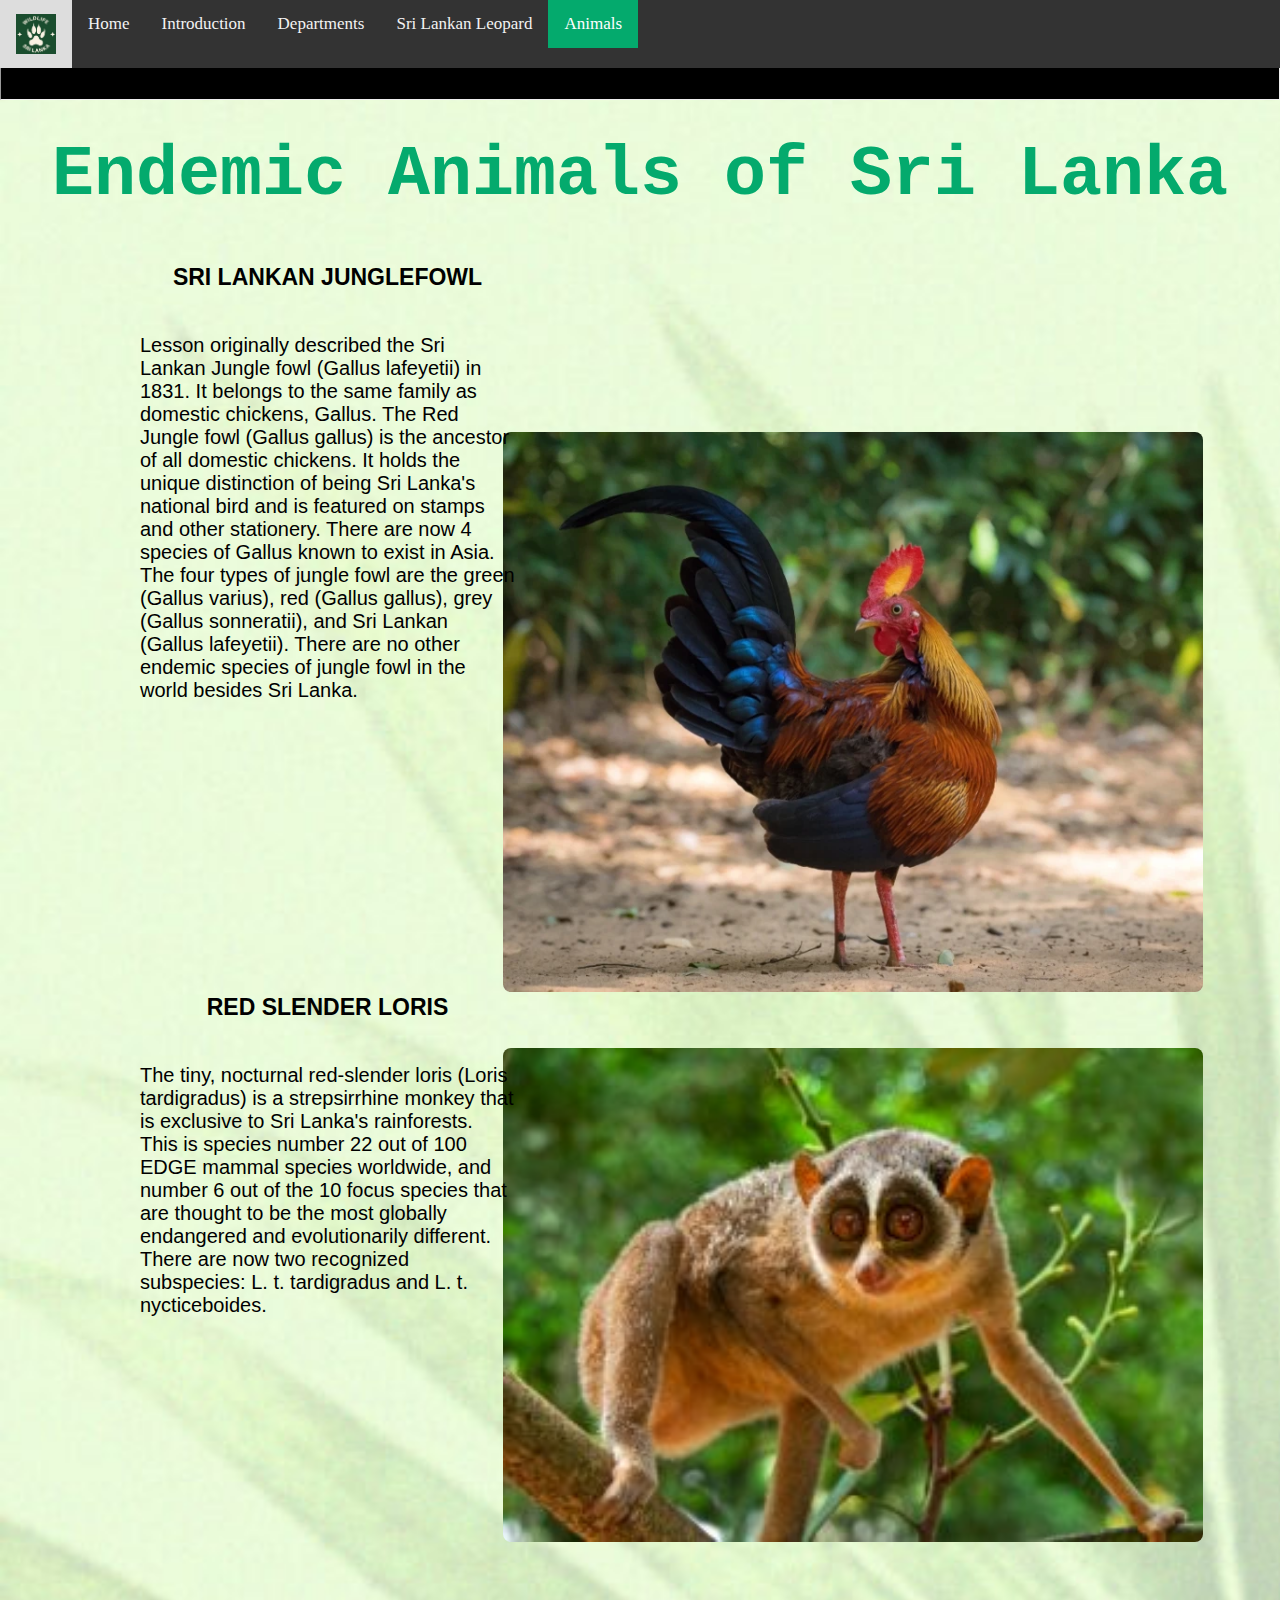
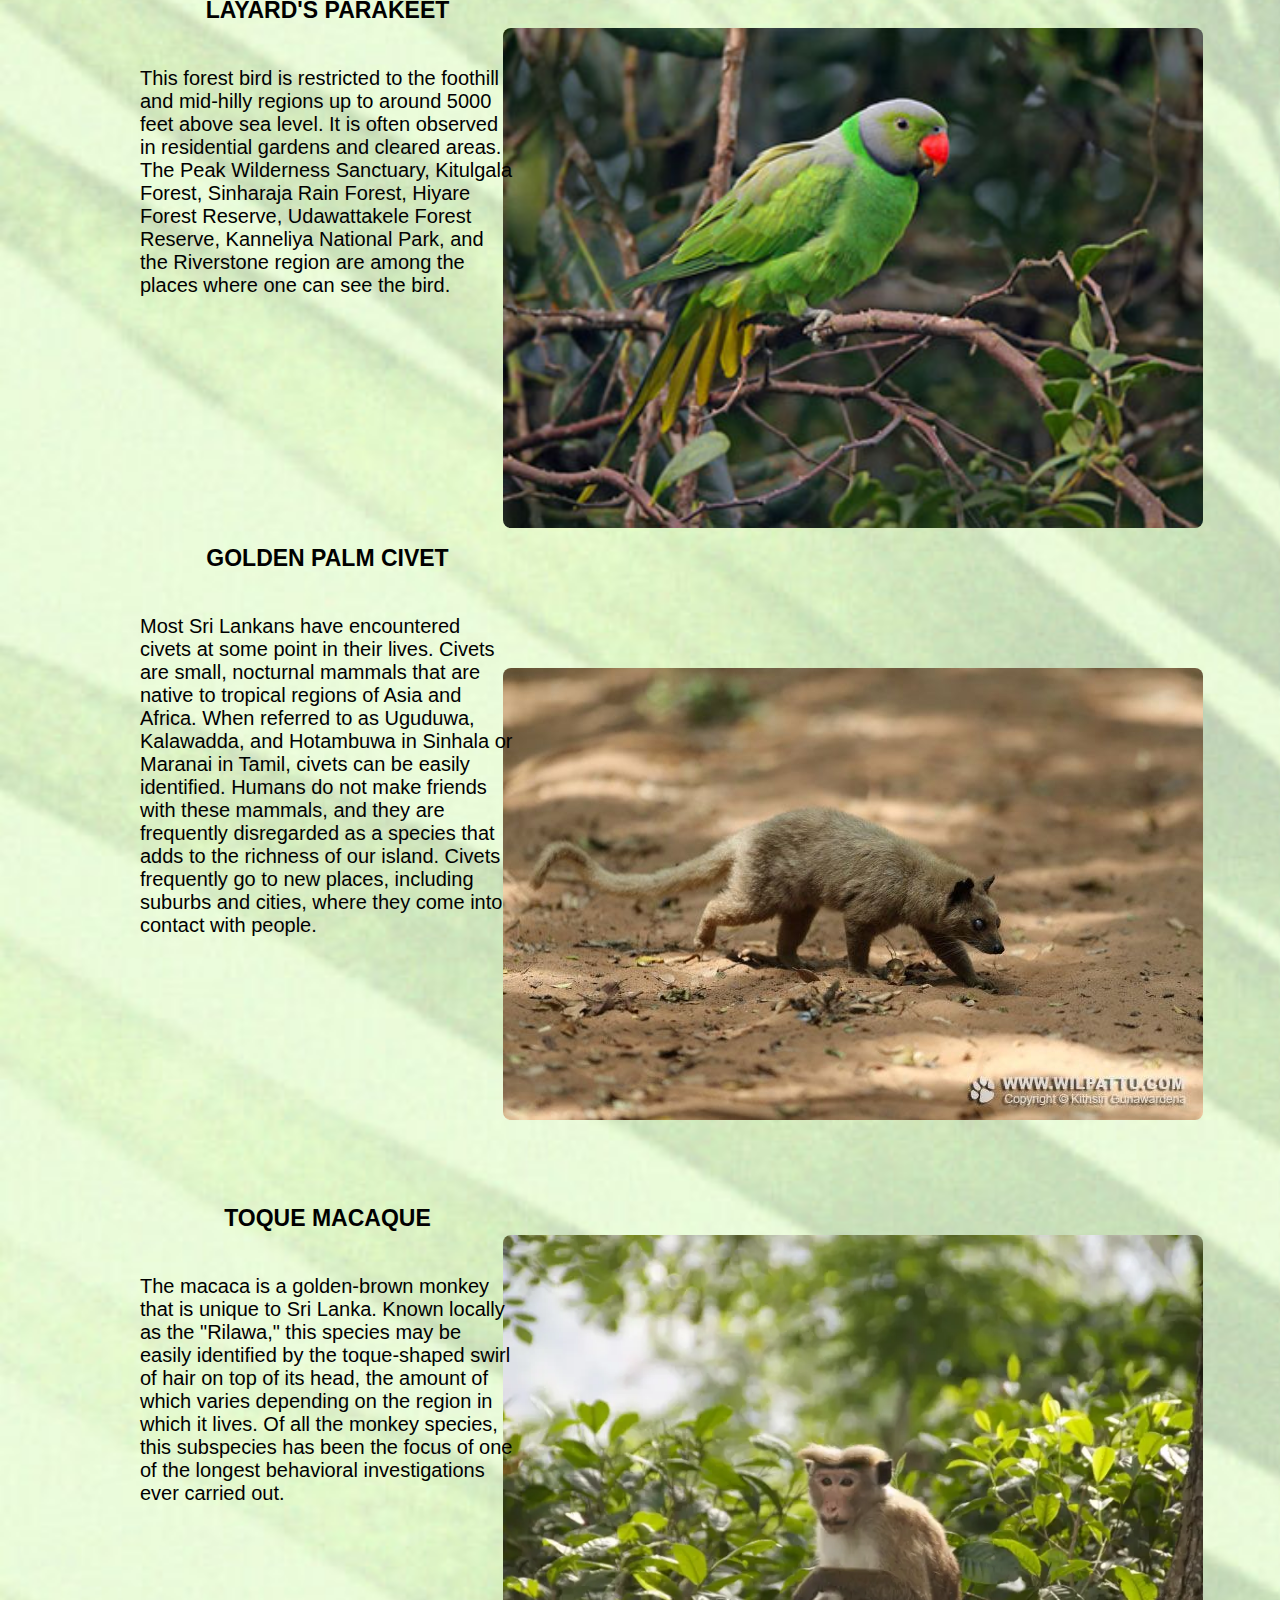
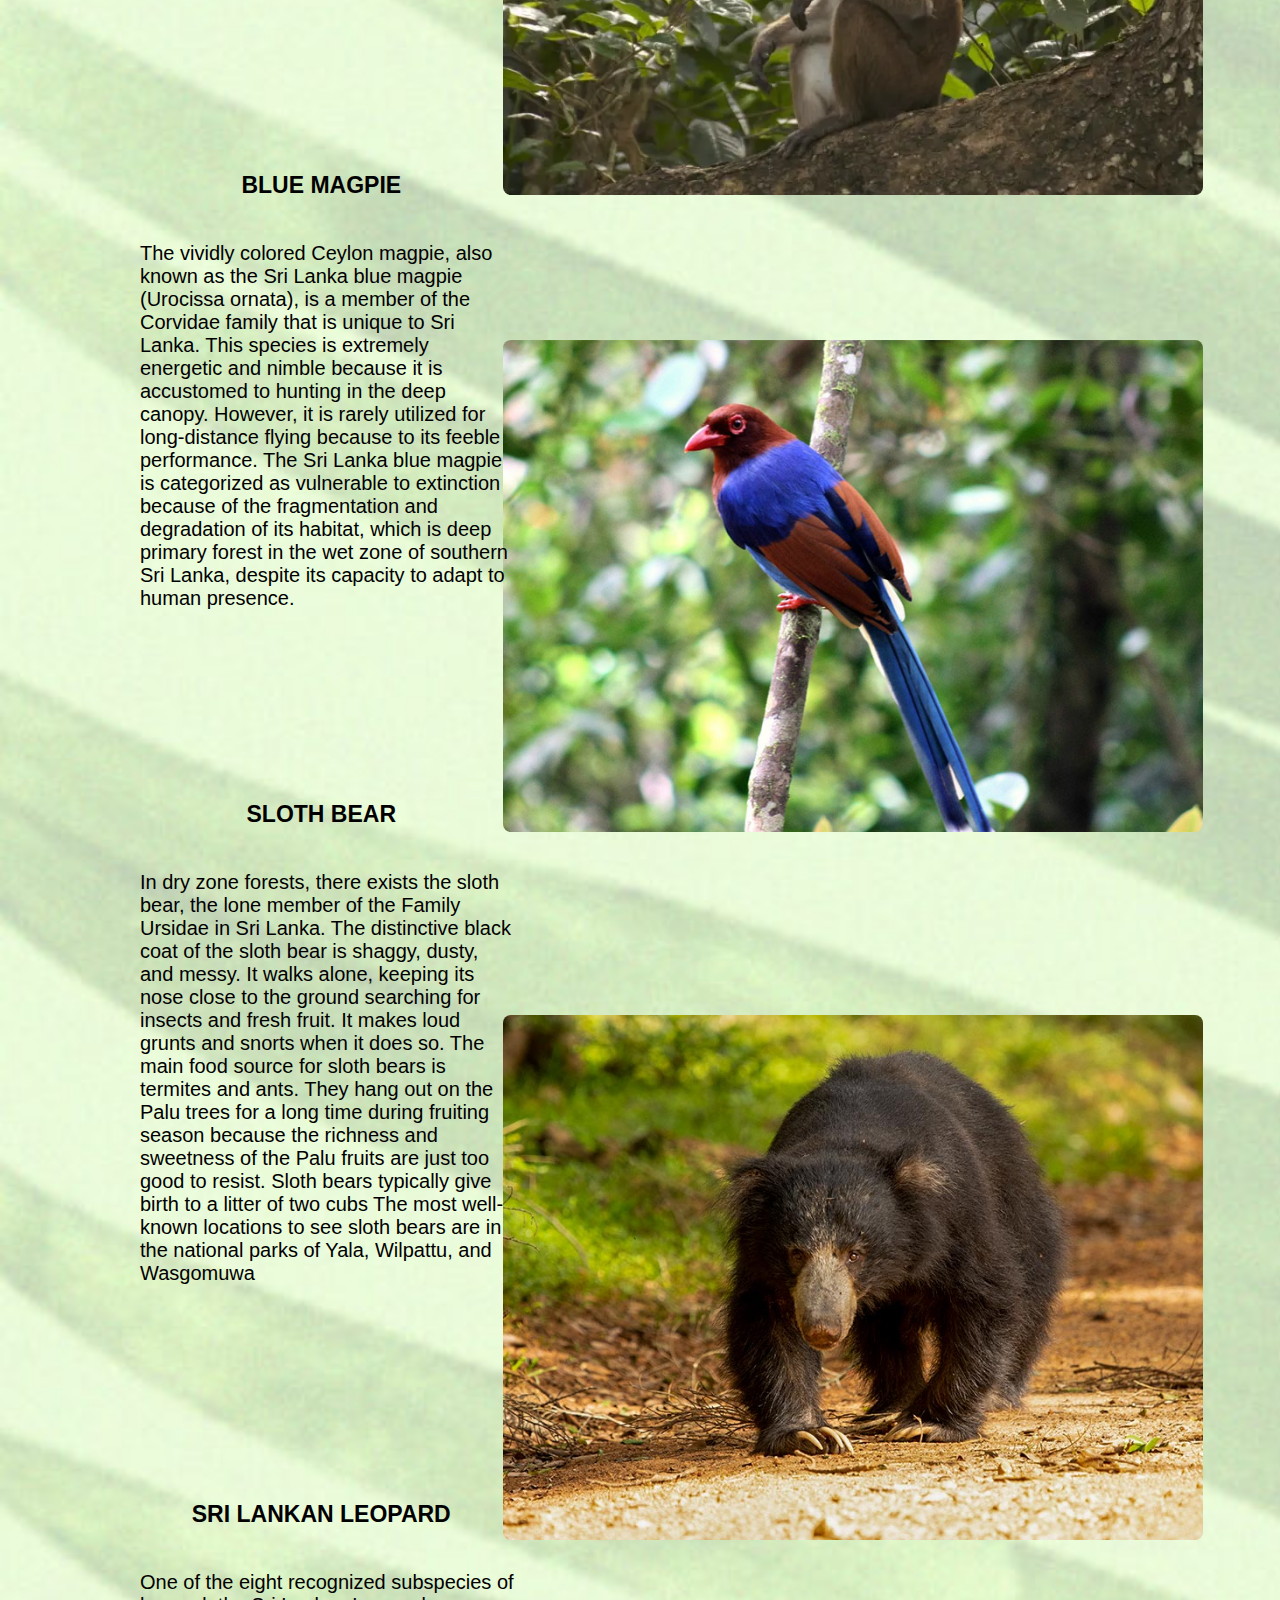
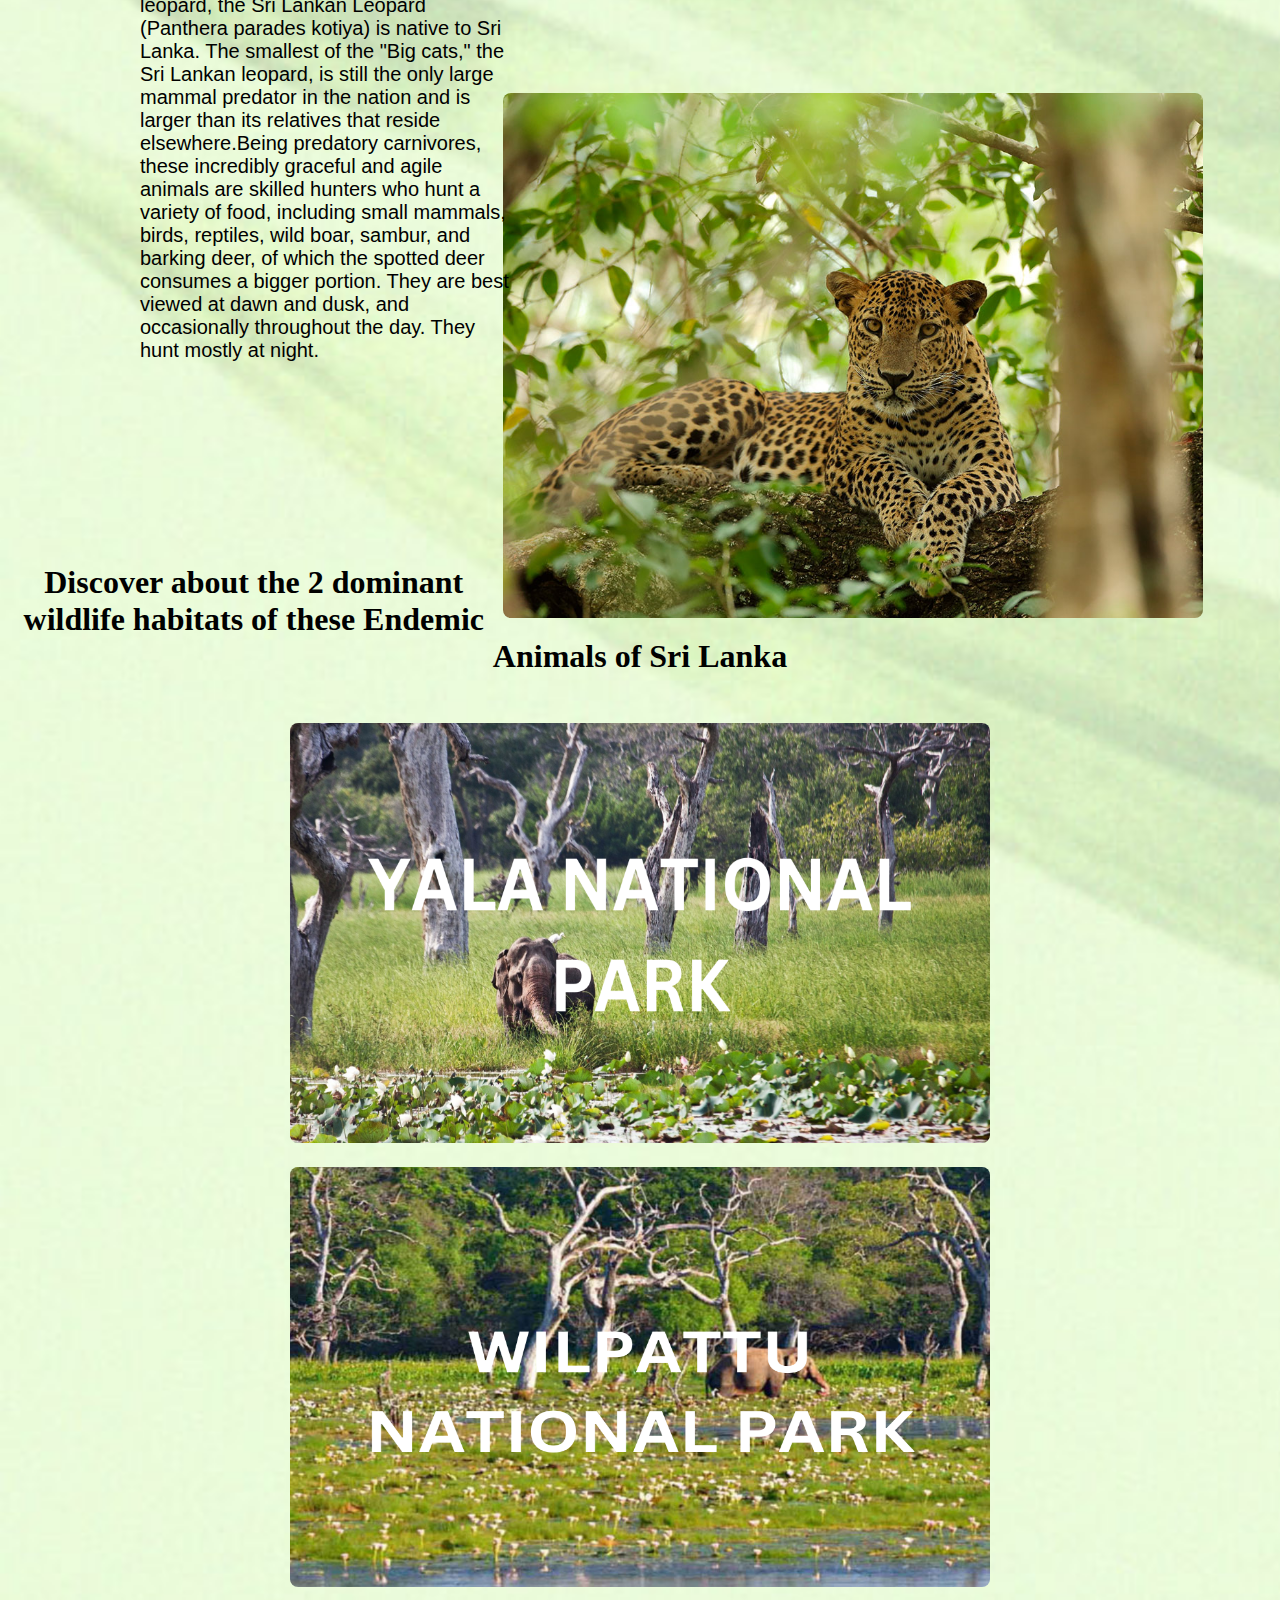
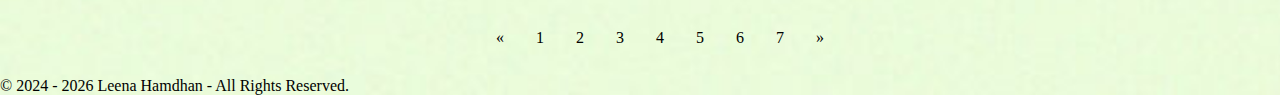
<file: page5.html>
<!DOCTYPE html>
<html lang="en">
  <head>
    <link rel="icon" href="./images- final assignment/LOGO.jpg" type="image/x-icon">
    <meta charset="UTF-8">
    <meta name="viewport" content="width=device-width, initial-scale=1.0">
    <link rel="stylesheet" href="index.css">
    <link rel="apple-touch-icon" sizes="180x180" href="/images- final assignment/apple-touch-icon.png">
    <link rel="icon" type="image/png" sizes="32x32" href="/images- final assignment/favicon-32x32.png">
    <link rel="icon" type="image/png" sizes="16x16" href="/images- final assignment/favicon-16x16.png">
    <link rel="manifest" href="manifest.json">
    <link rel="mask-icon" href="/images- final assignment/safari-pinned-tab.svg" color="#5bbad5">
    <link rel="shortcut icon" href="/images- final assignment/favicon.ico">
    <meta name="msapplication-TileColor" content="#00a300">
    <meta name="msapplication-config" content="/images- final assignment/browserconfig.xml">
    <meta name="theme-color" content="#ffffff">
    <title>Animals in Sri Lanka</title>
    <hr>
      <nav class="topnav">
        <a href="index.html"><img src="./images- final assignment/LOGO.jpg" class="logo" alt="website-logo"></a>
        <a href="index.html">Home</a>
        <a href="page2.html">Introduction</a>
        <a href="page3.html">Departments</a>
        <a href="page4.html">Sri Lankan Leopard</a>
        <a class="active" href="page5.html">Animals</a>
      </nav>
    <hr>
    <br><br>
  <body class="body-pg-5">
    <div class="bgwhite">
    <h1 class="page-5-h1"><b>Endemic Animals of Sri Lanka</b></h1><br><br>

    <menu class="page-5-menu">
      <section class="page-5-section0">
        <h3 class="page-5-h3">SRI LANKAN JUNGLEFOWL</h3><br>
        <p class="page-5-p">Lesson originally described the Sri Lankan Jungle fowl (Gallus lafeyetii) in 1831. It belongs to the same family 
          as domestic chickens, Gallus. The Red Jungle fowl (Gallus gallus) is the ancestor of all domestic chickens. It holds the unique 
          distinction of being Sri Lanka's national bird and is featured on stamps and other stationery. There are now 4 species of Gallus 
          known to exist in Asia. The four types of jungle fowl are the green (Gallus varius), red (Gallus gallus), grey (Gallus sonneratii), 
          and Sri Lankan (Gallus lafeyetii). There are no other endemic species of jungle fowl in the world besides Sri Lanka.
        </p><br>
        <img src="./images- final assignment/junglefowl.webp" class="page-5-image1" alt="junglefowl">
      </section><br><br>

      <section class="page-5-section">
        <h3 class="page-5-h3">RED SLENDER LORIS</h3><br>
        <p class="page-5-p">The tiny, nocturnal red-slender loris (Loris tardigradus) is a strepsirrhine monkey that is exclusive to Sri Lanka's
           rainforests. This is species number 22 out of 100 EDGE mammal species worldwide, and number 6 out of the 10 focus species that are 
           thought to be the most globally endangered and evolutionarily different. There are now two recognized subspecies: L. t. tardigradus 
           and L. t. nycticeboides.
        </p><br>
        <img src="./images- final assignment/REDSLENDERLORIS.jpeg" class="page-5-image1" alt="red-slender-loris">
      </section><br><br>

      <section class="page-5-section1">
        <h3 class="page-5-h3">LAYARD'S PARAKEET</h3><br>
        <p class="page-5-p">This forest bird is restricted to the foothill and mid-hilly regions up to around 5000 feet above sea level.
           It is often observed in residential gardens and cleared areas. The Peak Wilderness Sanctuary, Kitulgala Forest, Sinharaja Rain Forest,
            Hiyare Forest Reserve, Udawattakele Forest Reserve, Kanneliya National Park, and the Riverstone region are among the places where 
            one can see the bird.
        </p><br>
        <img src="./images- final assignment/layards parakeet.jpg" class="page-5-image1" alt="layards-parakeet">
      </section><br><br>

      <section class="page-5-section2">
        <h3 class="page-5-h3">GOLDEN PALM CIVET</h3><br>
        <p class="page-5-p">Most Sri Lankans have encountered civets at some point in their lives. Civets are small, nocturnal mammals that are 
          native to tropical regions of Asia and Africa. When referred to as Uguduwa, Kalawadda, and Hotambuwa in Sinhala or Maranai in Tamil, 
          civets can be easily identified. Humans do not make friends with these mammals, and they are frequently disregarded as a species 
          that adds to the richness of our island. Civets frequently go to new places, including suburbs and cities, where they come into 
          contact with people.
        </p><br>
        <img src="./images- final assignment/GOLDEN PALM CIVET.jpg" class="page-5-image1" alt="Golden-Palm-Civet">
      </section><br><br>

      <section class="page-5-section3">
        <h3 class="page-5-h3">TOQUE MACAQUE</h3><br>
        <p class="page-5-p">The macaca is a golden-brown monkey that is unique to Sri Lanka. Known locally as the "Rilawa," this species 
          may be easily identified by the toque-shaped swirl of hair on top of its head, the amount of which varies depending on the region 
          in which it lives. Of all the monkey species, this subspecies has been the focus of one of the longest behavioral investigations 
          ever carried out.
        </p><br>
        <img src="./images- final assignment/TOQUE MACAQUE.webp" class="page-5-image1" alt="TOQUE-macaque">
      </section><br><br>

      <section class="page-5-section3">
        <h3 class="page-5-h3">BLUE MAGPIE</h3><br>
        <p class="page-5-p">The vividly colored Ceylon magpie, also known as the Sri Lanka blue magpie (Urocissa ornata), is a member 
          of the Corvidae family that is unique to Sri Lanka. This species is extremely energetic and nimble because it is accustomed 
          to hunting in the deep canopy. However, it is rarely utilized for long-distance flying because to its feeble performance. 
          The Sri Lanka blue magpie is categorized as vulnerable to extinction because of the fragmentation and degradation of its habitat, 
          which is deep primary forest in the wet zone of southern Sri Lanka, despite its capacity to adapt to human presence.
        </p><br>
        <img src="./images- final assignment/blue-magpie.jpg" class="page-5-image1" alt="blue-magpie">
      </section><br><br>

      <section class="page-5-section4">
        <h3 class="page-5-h3">SLOTH BEAR</h3><br>
        <p class="page-5-p">In dry zone forests, there exists the sloth bear, the lone member of the Family Ursidae in Sri Lanka. 
          The distinctive black coat of the sloth bear is shaggy, dusty, and messy. It walks alone, keeping its nose close to the ground 
          searching for insects and fresh fruit. It makes loud grunts and snorts when it does so. The main food source for sloth bears 
          is termites and ants. 
          They hang out on the Palu trees for a long time during fruiting season because the richness and sweetness of the Palu fruits are 
          just too good to resist. Sloth bears typically give birth to a litter of two cubs The most well-known locations to see sloth bears are in the national parks of 
          Yala, Wilpattu, and Wasgomuwa
        </p><br>
        <img src="./images- final assignment/SLOTH BEAR.jpg" class="page-5-image1" alt="sloth-bear">
      </section><br><br>

      <section class="page-5-section5">
        <h3 class="page-5-h3">SRI LANKAN LEOPARD</h3><br>
        <p class="page-5-p">One of the eight recognized subspecies of leopard, the Sri Lankan Leopard (Panthera parades kotiya) is native to 
          Sri Lanka. The smallest of the "Big cats," the Sri Lankan leopard, is still the only large mammal predator in the nation and is 
          larger than its relatives that reside elsewhere.Being predatory carnivores, these incredibly graceful and agile animals are skilled 
          hunters who hunt a variety of food, including small mammals, birds, reptiles, wild boar, sambur, and barking deer, of which the 
          spotted deer consumes a bigger portion. They are best viewed at dawn and dusk, and occasionally throughout the day. They hunt 
          mostly at night.
        </p><br>
        <img src="./images- final assignment/SLLEOPARD.jpg" class="page-5-image1" alt="sri-lankan-leopard">
      </section>
    </menu>
    <h1 class="page-5-section2"> Discover about the 2 dominant wildlife habitats of these Endemic Animals of Sri Lanka</h1><br>

    <main>
      <section>
        <a href="page6.html" target="_blank"><img src="./images- final assignment/YALA NATIONAL PARK.png" alt="Yala National Park" class="bottom2"></a>
      </section>

      <section>
        <a href="page7.html" target="_blank"><img src="./images- final assignment/WILPATTU NATIONAL PARK.png" alt="Wilpattu National Park" class="bottom2"></a>
      </section>
    </div>
    </main>
    <div class="pagination">
      <a href="#">&laquo;</a>
      <a href="index.HTML">1</a>
      <a href="page2.html">2</a>
      <a href="page3.html">3</a>
      <a href="page4.html">4</a>
      <a href="page5.html">5</a>
      <a href="page6.html">6</a>
      <a href="page7.html">7</a>
      <a href="#">&raquo;</a>
    </div>  
    <br><br>
    <div class="copright" id="copyright">&copy; 2024 - 2024 Leena Hamdhan</div>
    <script>
      (function(){
        let cpr = document.getElementById("copyright");
        cpr.innerHTML = "&copy; 2024 - "+new Date().getFullYear()+" Leena Hamdhan - All Rights Reserved.";
        })();
    </script>
    <footer>
      <!--references: 
        www.dilmahconservation.org. (n.d.). Sri Lankan Jungle Fowl | Birds in Sri Lanka | Dilmah Conservation. [online] Available at: https://www.dilmahconservation.org/about-animals/birds--1ec117ffdac2077cef7904492db469c5/srilankanjunglefowl--9f2bc5bf25fb506d2d8ecd23ab46af93.html.
        animalia.bio. (n.d.). Endemic Animals of Sri Lanka. [online] Available at: https://animalia.bio/endemic-lists/country/endemic-animals-of-sri-lanka.
        Safari, S.L. (n.d.). Layard’s Parakeet | Sri Lankan Safari. [online] www.srilankansafari.com. Available at: https://www.srilankansafari.com/birds_layardsparakeet.php [Accessed 13 Jan. 2024].
        Nature Trails. (n.d.). Sri Lankan Sloth Bear | Cinnamon Nature Trails Sri Lanka. [online] Available at: https://www.cinnamonnaturetrails.com/the-wildlife/sloth-bear.html [Accessed 13 Jan. 2024].
        Safari, S.L. (n.d.). Leopards of Sri Lanka | Sri Lankan Safari. [online] www.srilankansafari.com. Available at: https://www.srilankansafari.com/mammals_srilankan_leopard.php [Accessed 13 Jan. 2024].
        Animalia.bio. (2024). Available at: https://s3.animalia.bio/animals/photos/full/1.25x1/shutterstock-1328836406jpg.webp [Accessed 18 Jan. 2024].
        Dwc.gov.lk. (2024). Available at: https://www.dwc.gov.lk/wp-content/uploads/2022/03/Loris2-300x212.jpeg [Accessed 18 Jan. 2024].
        Srilankansafari.com. (2024). Available at: https://www.srilankansafari.com/images/birds-of-sri-lanka/layards-parakeet/layards-parakeet02.jpg [Accessed 18 Jan. 2024].
        Animalia.bio. (2024). Available at: https://s3.animalia.bio/animals/photos/full/1.25x1/dsc-3634.webp [Accessed 18 Jan. 2024].
        Wilpattu.com. (2024). Available at: https://www.wilpattu.com/fgdata/Mammals/Golden-Palm-Civet/002_copy37.jpg [Accessed 18 Jan. 2024].
        Srilankabirdwatchingtours.com. (2024). Available at: https://www.srilankabirdwatchingtours.com/images/birds-of-sri-lanka/sri-lanka-blue-magpie/sri-lanka-blue-magpie1.jpg [Accessed 18 Jan. 2024].
        Cloudfront.net. (2024). Available at: https://df4gcsff7xjx7.cloudfront.net/2018/09/DSC_1503.jpg [Accessed 18 Jan. 2024].
        Srilankanexpeditions.com. (2024). Available at: https://www.srilankanexpeditions.com/images/sri-lanka-travel-guide/sri-lanka-wildlife/sri-lankan-leopard/sri-lankan-leopard-01.jpg [Accessed 18 Jan. 2024].
        Andbeyond.com. (2024). Available at: https://www.andbeyond.com/wp-content/uploads/sites/5/yala-national-park-sri-lanka-scenery-elephant.jpg [Accessed 18 Jan. 2024].
        Srilankafinder.com. (2024). Available at: https://srilankafinder.com/wp-content/uploads/2016/12/Wilpattu-700x500.jpg [Accessed 18 Jan. 2024].

‌

‌

‌

‌

‌

‌

‌

‌

‌

‌

‌

‌

‌

‌

‌
      -->
    </footer>
  </body>
</html>
</file>
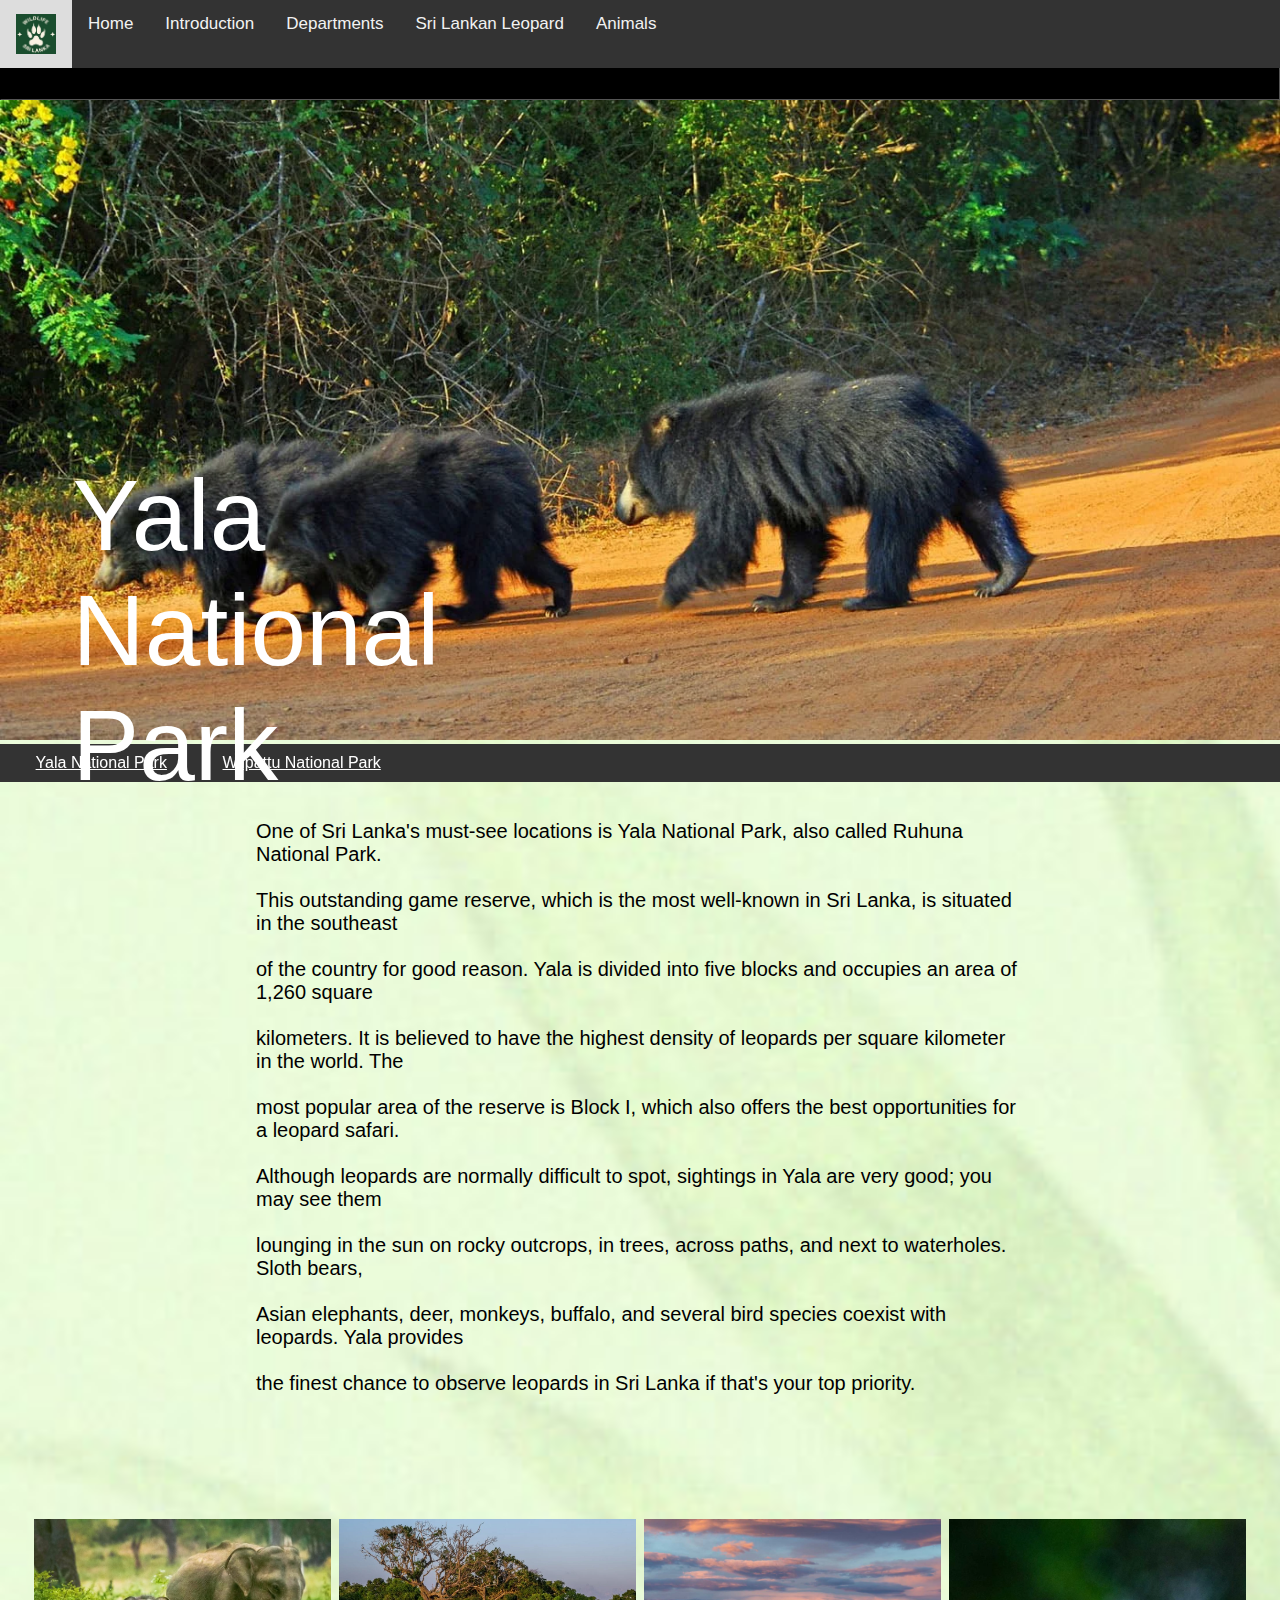
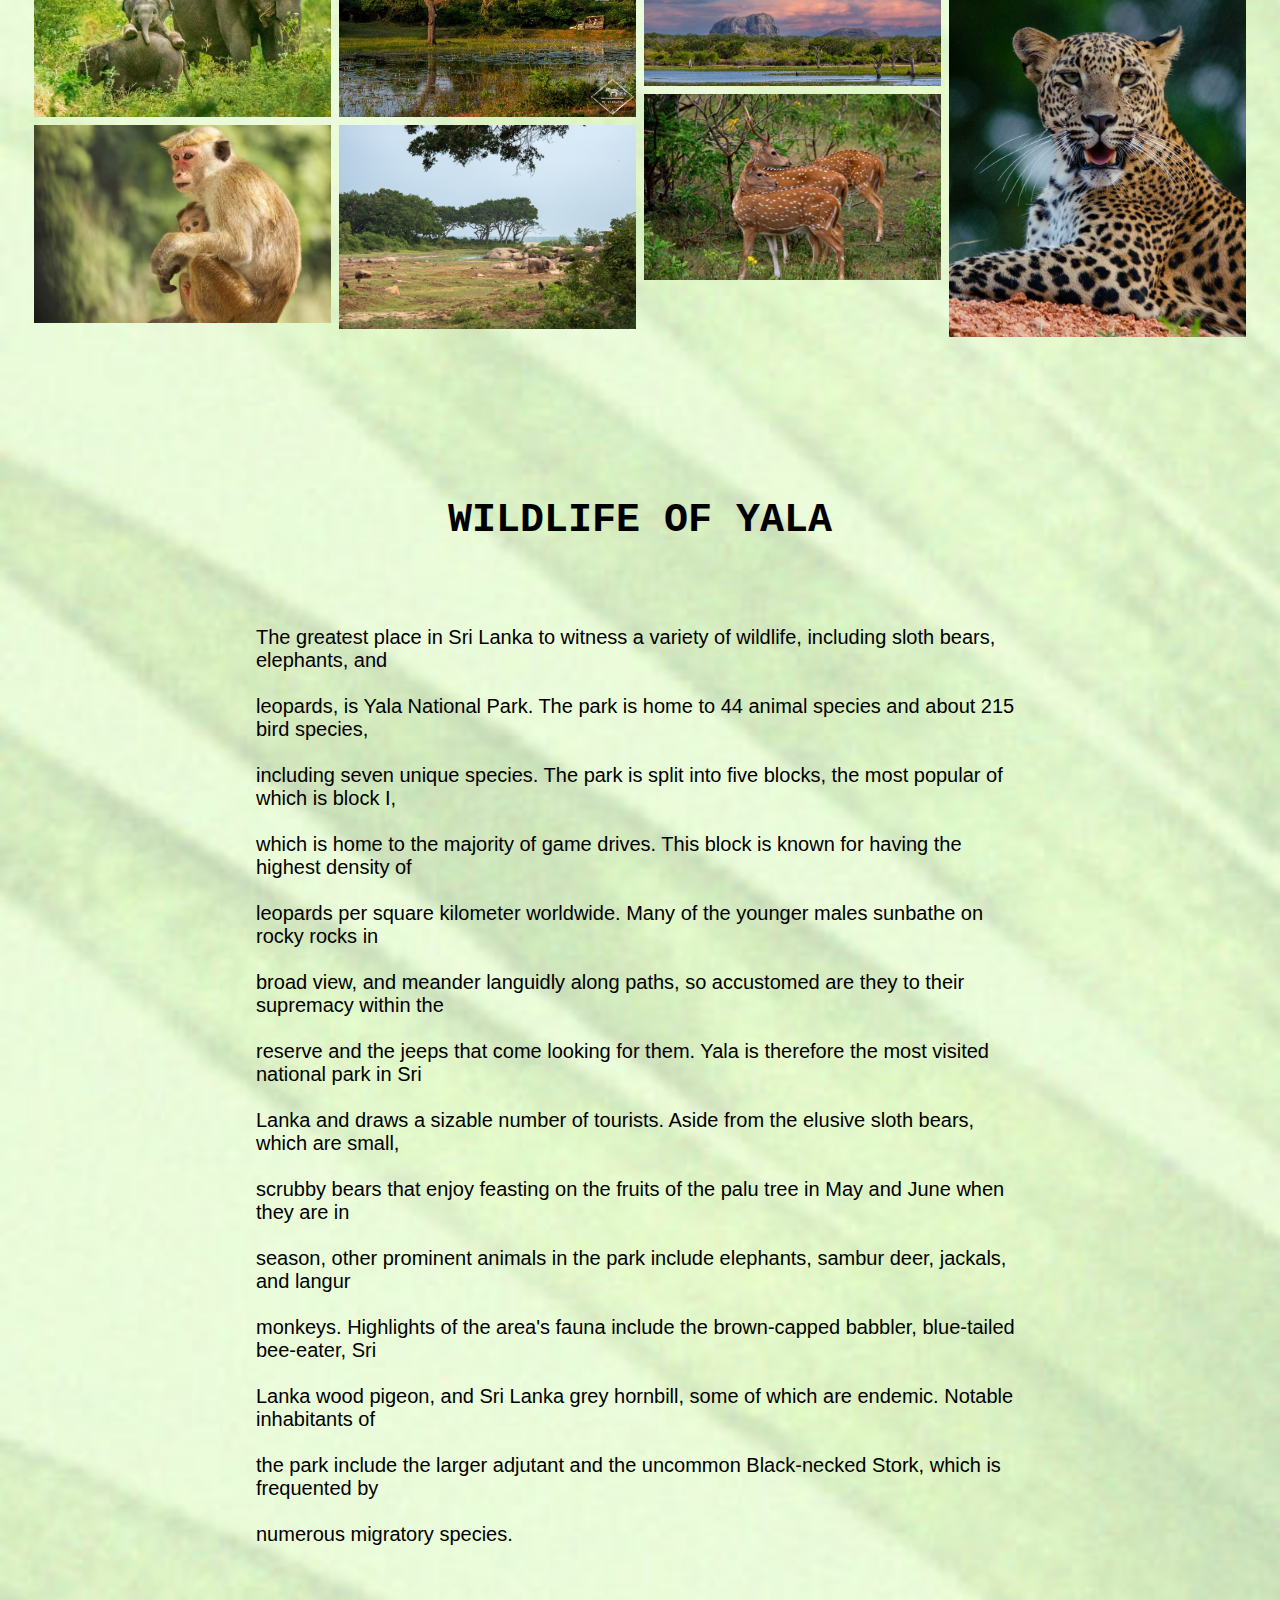
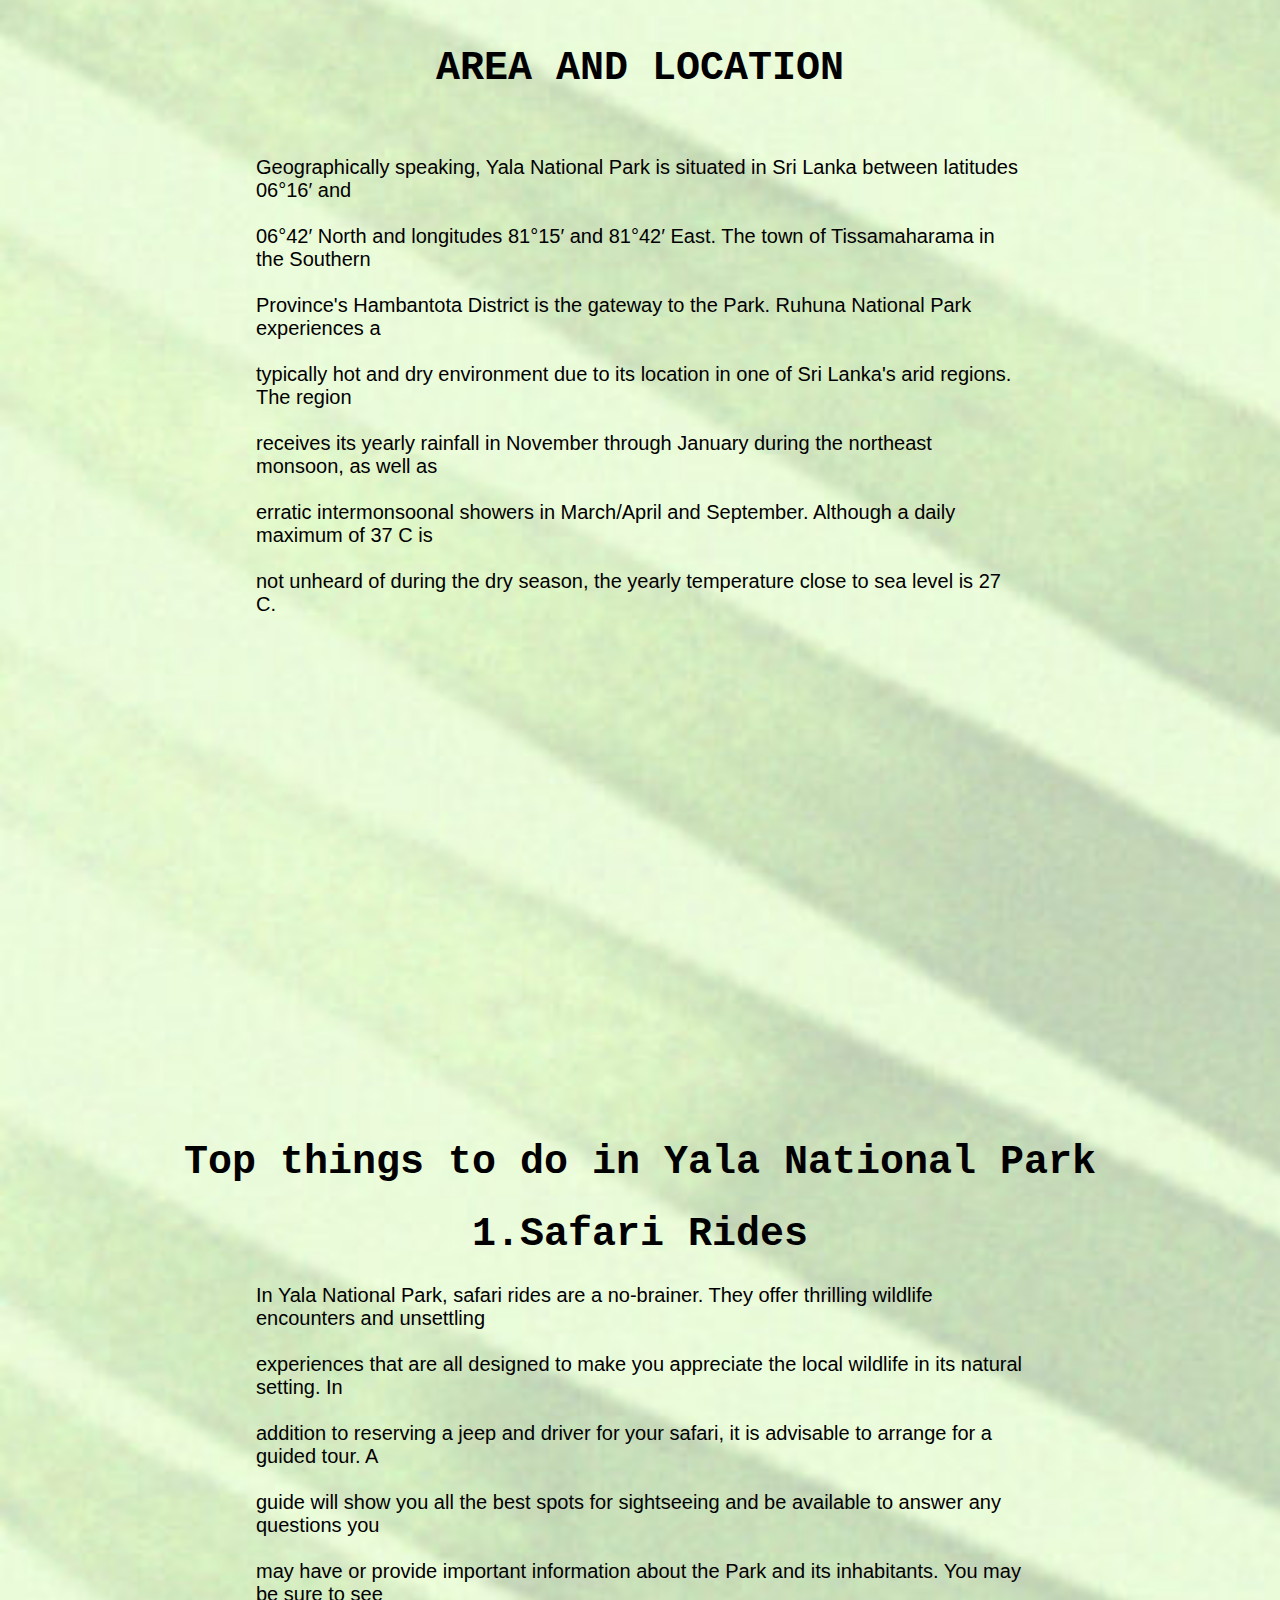
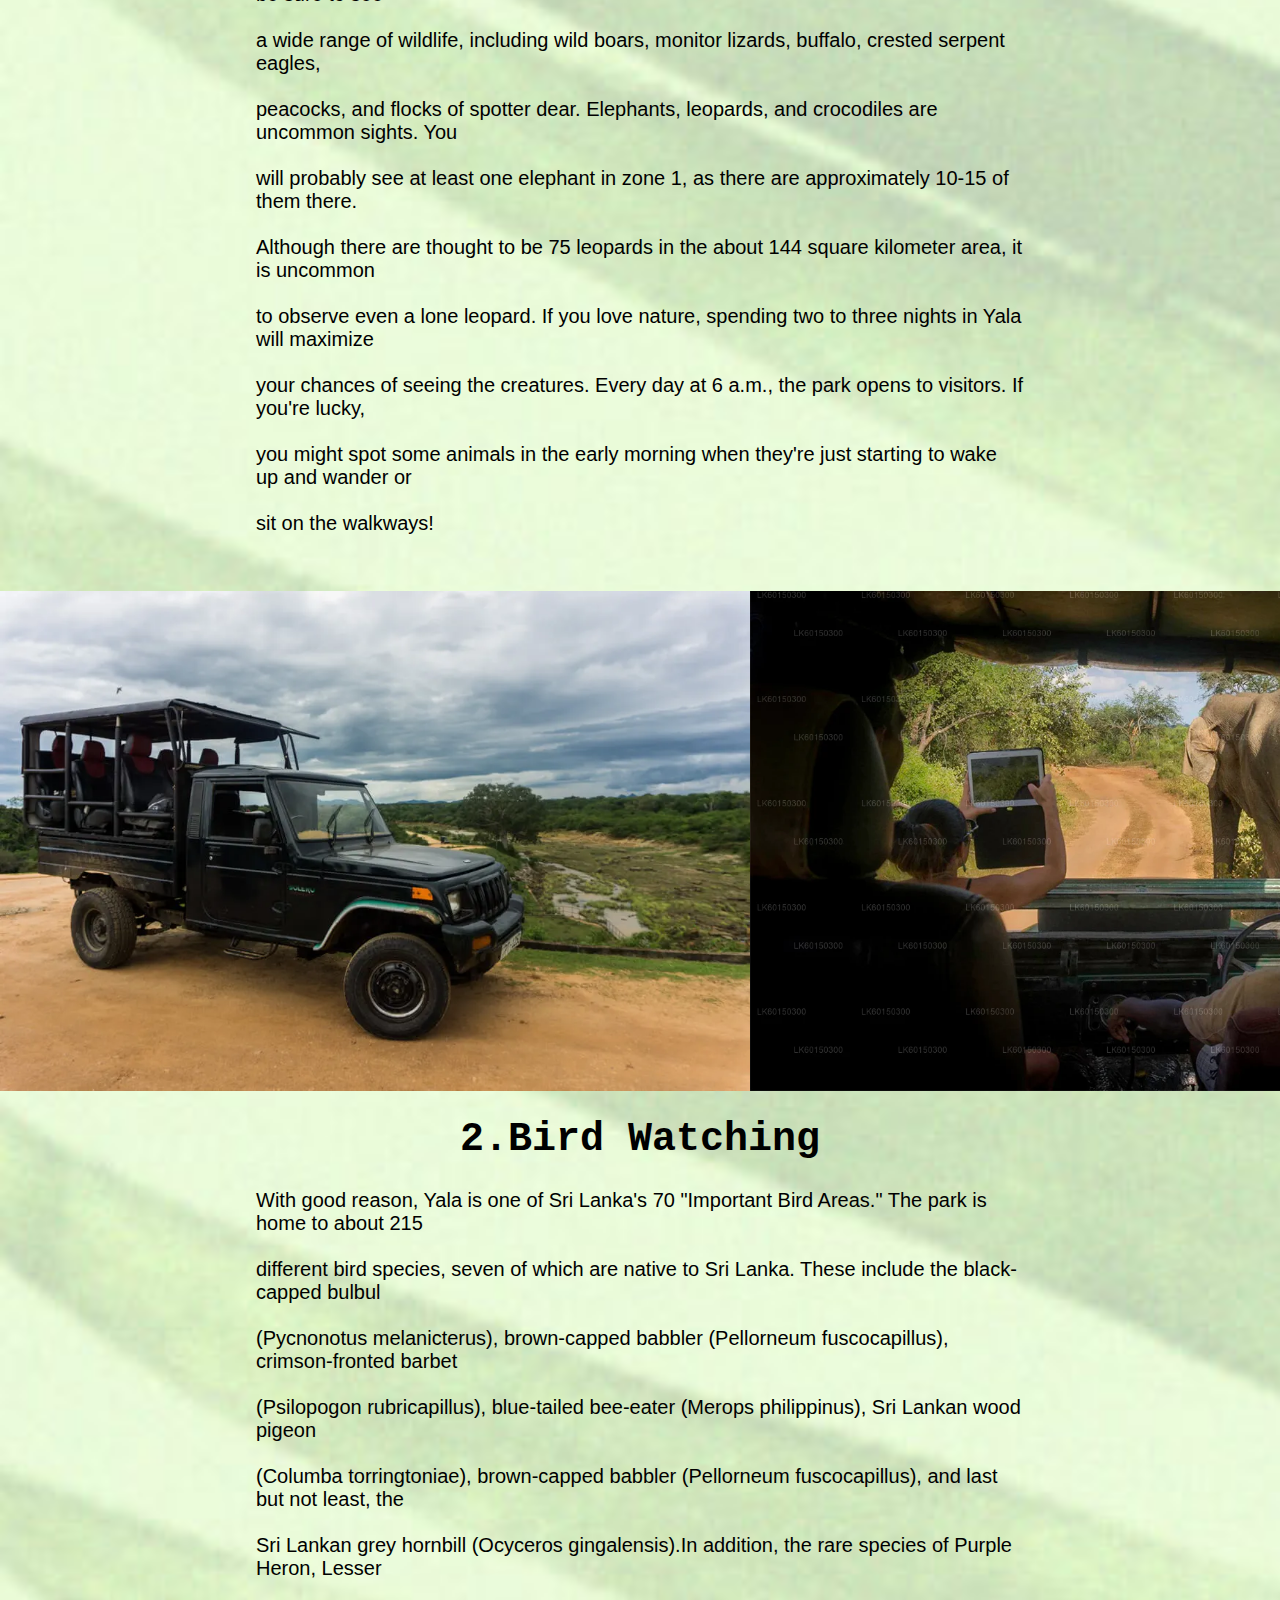
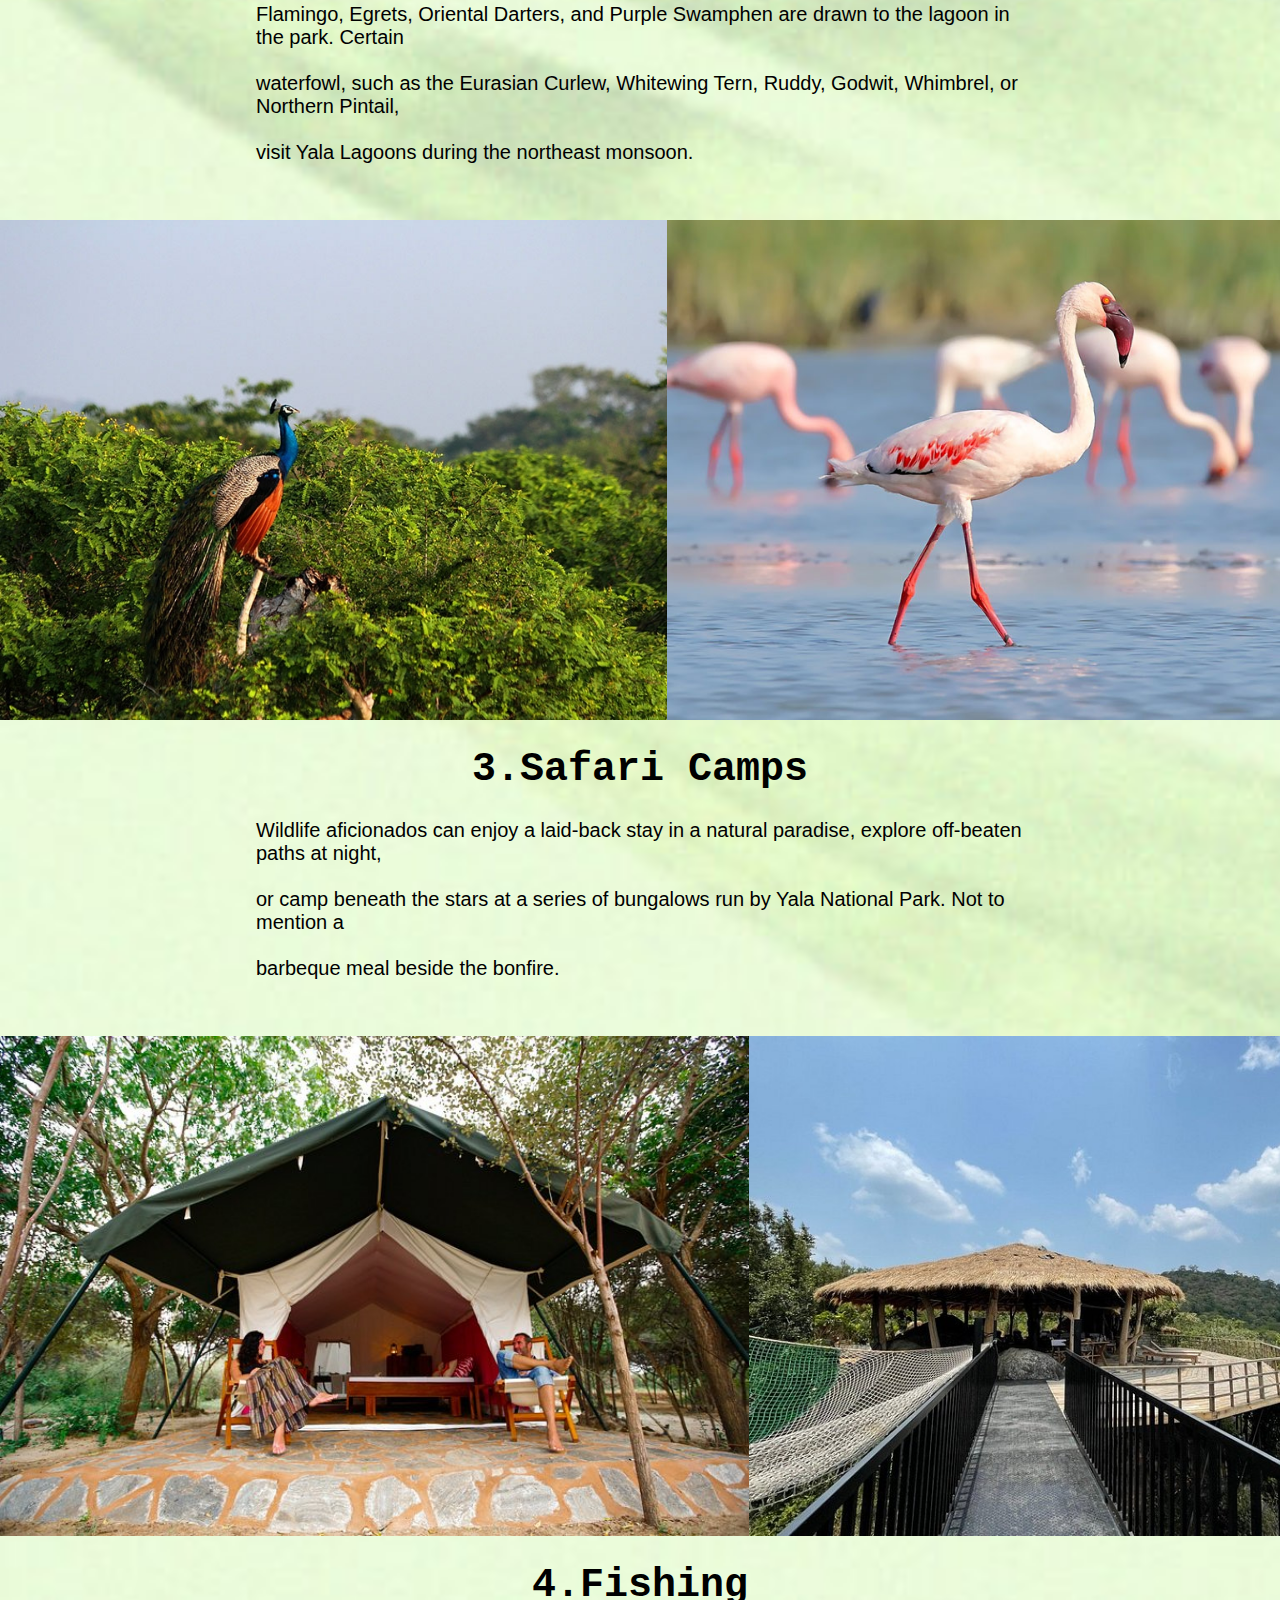
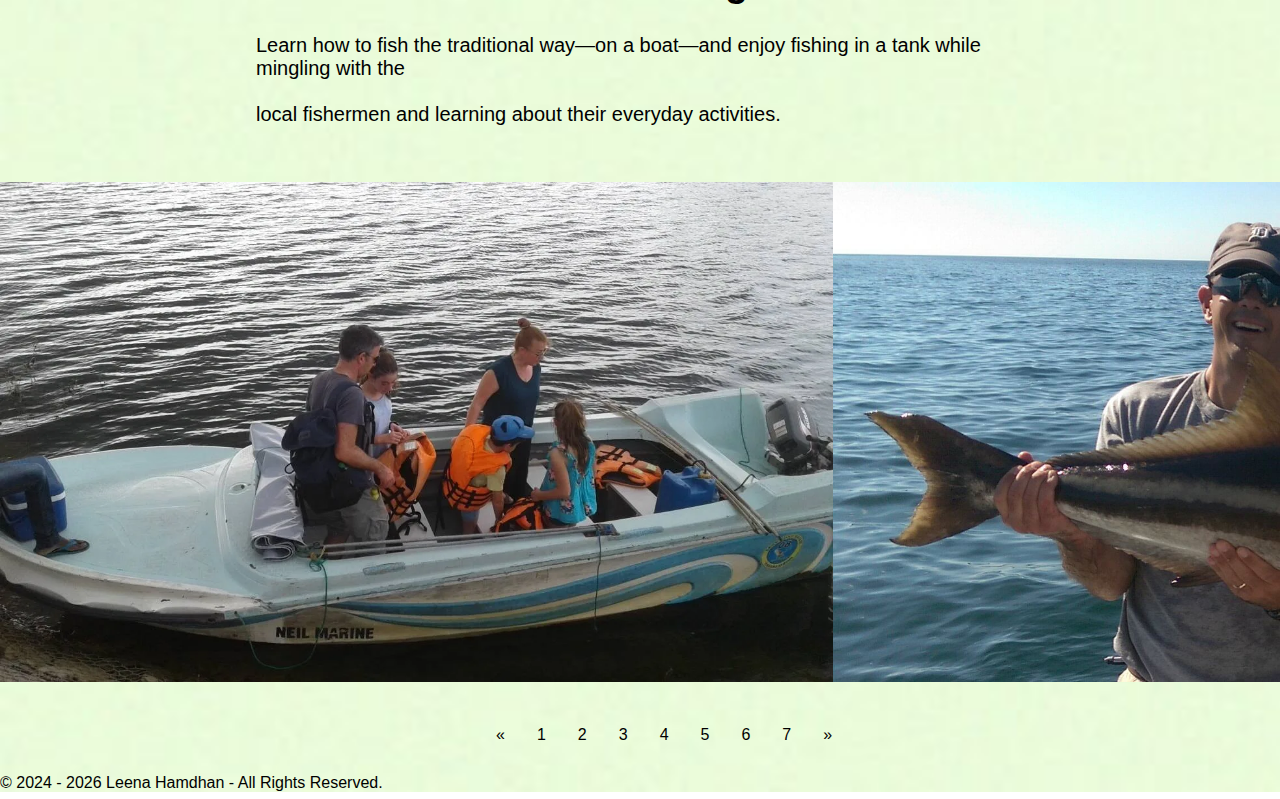
<file: page6.html>
<!DOCTYPE html>
<html lang="en">
<head>
  <link rel="icon" href="./images- final assignment/LOGO.jpg" type="image/x-icon">
  <meta charset="UTF-8">
  <meta name="viewport" content="width=device-width, initial-scale=1.0">
  <link rel="stylesheet" href="index2.css">
  <link rel="apple-touch-icon" sizes="180x180" href="/images- final assignment/apple-touch-icon.png">
  <link rel="icon" type="image/png" sizes="32x32" href="/images- final assignment/favicon-32x32.png">
  <link rel="icon" type="image/png" sizes="16x16" href="/images- final assignment/favicon-16x16.png">
  <link rel="manifest" href="manifest.json">
  <link rel="mask-icon" href="/images- final assignment/safari-pinned-tab.svg" color="#5bbad5">
  <link rel="shortcut icon" href="/images- final assignment/favicon.ico">
  <meta name="msapplication-TileColor" content="#00a300">
  <meta name="msapplication-config" content="/images- final assignment/browserconfig.xml">
  <meta name="theme-color" content="#ffffff">
  <title>Yala National Park</title>
  <hr>
    <nav class="topnav">
      <a href="index.html"><img src="./images- final assignment/LOGO.jpg" class="logo" alt="website-logo"></a>
      <a href="index.html">Home</a>
      <a href="page2.html">Introduction</a>
      <a href="page3.html">Departments</a>
      <a href="page4.html">Sri Lankan Leopard</a>
      <a href="page5.html">Animals</a>
    </nav>
    <hr>
      <div class="box">
        <img src="./images- final assignment/YALA NATIONAL PARK.webp" class="figure" alt="Yala National">
        <div class="headingtext">Yala<br>National<br>Park</div><br>
        </div>
        <nav>
          <ul>
            <li>
              <a href="page6.html">Yala National Park</a>
              <ul>
                <li><a href="#wildlife">WILDLIFE</a></li>
                <li><a href="#location">LOCATION</a></li>
                <li><a href="#things_to_do">THINGS TO DO</a></li>
              </ul>
            </li>
            <li>
              <a href="page7.html">Wilpattu National Park</a>
              <ul>
                <li><a href="page7.html">WILDLIFE</a></li>
                <li><a href="page7.html">LOCATION</a></li>
                <li><a href="page7.html">THINGS TO DO</a></li>
              </ul>
            </li>
          </ul>
        </nav><br>
<body>
  <p>One of Sri Lanka's must-see locations is Yala National Park, also called Ruhuna National Park.<br><br> This outstanding game reserve,
     which is the most well-known in Sri Lanka, is situated in the southeast<br><br> of the country for good reason.  Yala is divided into five blocks 
     and occupies an area of 1,260 square<br><br> kilometers. It is believed to have the highest density of leopards per square kilometer in the world.
     The<br><br> most popular area of the reserve is Block I, which also offers the best opportunities for a leopard safari.<br><br>  Although leopards are 
     normally difficult to spot, sightings in Yala are very good; you may see them<br><br> lounging in the sun  on rocky outcrops, in trees, across paths, 
     and next to waterholes.  Sloth bears,<br><br> Asian elephants, deer, monkeys, buffalo, and several bird species coexist with leopards. 
     Yala provides<br><br> the finest chance to observe leopards in Sri Lanka if that's your top priority.
  </p><br><br>

  <div class="row"> 
    <div class="column">
      <img src="./images- final assignment/IMAGE 1.jpg" alt="yala-image1">
      <img src="./images- final assignment/IMAGE 4.webp" alt="yala-image2">
    </div>
    
    <div class="column">
      <img src="./images- final assignment/IMAGE 6.jpg" alt="yala-image3">
      <img src="./images- final assignment/IMAGE 3.jpg" alt="yala-image4">
    </div>

    <div class="column">
      <img src="./images- final assignment/IMAGE 2.jpg" alt="yala-image5">
      <img src="./images- final assignment/IMAGE 8.jpeg" alt="yala-image6">
    </div>

    <div class="column">
      <img src="./images- final assignment/IMAGE 5.jpg" alt="yala-image7">
    </div> 
  </div>

  <section>
  <h1 id="wildlife">WILDLIFE OF YALA</h1><br><br>
  <p>The greatest place in Sri Lanka to witness a variety of wildlife, including sloth bears, elephants, and<br><br> leopards, is Yala National Park. 
    The park is home to 44 animal species and about 215 bird species,<br><br> including seven unique species. The park is split into five blocks, 
    the most popular of which is block I,<br><br> which is home to the majority of game drives. This block is known for having the highest density 
    of<br><br> leopards per square kilometer worldwide. Many of the younger males sunbathe on rocky rocks in<br><br> broad view, and meander languidly 
    along paths, so accustomed are they to their supremacy within the<br><br> reserve and the jeeps that come looking for them. Yala is therefore 
    the most visited national park in Sri<br><br> Lanka and draws a sizable number of tourists. Aside from the elusive sloth bears, which are small,<br><br> 
    scrubby bears that enjoy feasting on the fruits of the palu tree in May and June when they are in<br><br> season, other prominent animals in the 
    park include elephants, sambur deer, jackals, and langur<br><br> monkeys. Highlights of the area's fauna include the brown-capped babbler, 
    blue-tailed bee-eater, Sri<br><br> Lanka wood pigeon, and Sri Lanka grey hornbill, some of which are endemic. Notable inhabitants of<br><br> the park 
    include the larger adjutant and the uncommon Black-necked Stork, which is frequented by<br><br> numerous migratory species.</p><br><br>
  </section><br>

  <section>
    <h1 id="location">AREA AND LOCATION</h1><br>
    <p>Geographically speaking, Yala National Park is situated in Sri Lanka between latitudes 06°16′ and<br><br> 06°42′ North and longitudes 81°15′ 
     and 81°42′ East. The town of Tissamaharama in the Southern<br><br> Province's Hambantota District is the gateway to the Park.
     Ruhuna National Park experiences a<br><br> typically hot and dry environment due to its location in one of Sri Lanka's arid regions. 
     The region<br><br> receives its yearly rainfall in November through January during the northeast monsoon, as well as<br><br> erratic intermonsoonal 
     showers in March/April and September. Although a daily maximum of 37 C is<br><br> not unheard of during the dry season, the yearly temperature 
     close to sea level is 27 C.<br><br>
    </p>
    <iframe src="https://www.google.com/maps/embed?pb=!1m18!1m12!1m3!1d3964.4544997875755!2d81.46930977475265!3d6.46396129352766!2m3!1f0!2f0!3f0!3m2!1i1024!2i768!4f13.1!3m3!1m2!1s0x3ae5d3a62ffb9359%3A0x3bb623d70b5a3314!2sYala%20National%20Park!5e0!3m2!1sen!2slk!4v1704104955054!5m2!1sen!2slk" style="border:0;" allowfullscreen="" loading="lazy" referrerpolicy="no-referrer-when-downgrade" target="_blank"></iframe>

  </section>

  <section>
    <h1 class="yalah1-1" id="things_to_do">Top things to do in Yala National Park</h1>

    <h1 class="yalah1-1">1.Safari Rides</h1>
    <p>In Yala National Park, safari rides are a no-brainer. They offer thrilling wildlife encounters and unsettling<br><br> experiences
       that are all designed to make you appreciate the local wildlife in its natural setting. In<br><br> addition to reserving a jeep and
        driver for your safari, it is advisable to arrange for a guided tour. A<br><br> guide will show you all the best spots for
         sightseeing and be available to answer any questions you<br><br> may have or provide important information about the Park and its inhabitants.
      You may be sure to see<br><br> a wide range of wildlife, including wild boars, monitor lizards, buffalo, crested serpent eagles,<br><br> peacocks, 
      and flocks of spotter dear. Elephants, leopards, and crocodiles are uncommon sights. You<br><br> will probably see at least one elephant 
      in zone 1, as there are approximately 10-15 of them there.<br><br> Although there are thought to be 75 leopards in the about 144 square 
      kilometer area, it is uncommon<br><br> to observe even a lone leopard.
      If you love nature, spending two to three nights in Yala will maximize<br><br> your chances of seeing the creatures. Every day at 6 a.m.,
       the park opens to visitors. If you're lucky,<br><br> you might spot some animals in the early morning when they're just starting to wake 
       up and wander or<br><br> sit on the walkways! 
    </p><br><br>

    <div class="slideshow">
      <img src="./images- final assignment/SAFARI 2.webp" alt="Safari in Yala" class="slideshow-img">
      <img src="./images- final assignment/SAFARI 3.webp" alt="Safari in Yala" class="slideshow-img">
      <img src="./images- final assignment/SAFARI 4.jpg" alt="Safari in Yala" class="slideshow-img">
      <img src="./images- final assignment/SAFARI 5.jpg" alt="Safari in Yala" class="slideshow-img">
    </div>
    <div class="sector">
    <h1 class="yalah1-1">2.Bird Watching</h1>
    <p>With good reason, Yala is one of Sri Lanka's 70 "Important Bird Areas." The park is home to about 215<br><br> different bird species,
       seven of which are native to Sri Lanka. These include the black-capped bulbul<br><br> (Pycnonotus melanicterus), brown-capped babbler
        (Pellorneum fuscocapillus), crimson-fronted barbet<br><br> (Psilopogon rubricapillus), blue-tailed bee-eater (Merops philippinus), 
        Sri Lankan wood pigeon<br><br> (Columba torringtoniae), brown-capped babbler (Pellorneum fuscocapillus), and last but not least,
        the<br><br> Sri Lankan grey hornbill (Ocyceros gingalensis).In addition, the rare species of Purple Heron, Lesser<br><br> Flamingo, Egrets, Oriental Darters, 
        and Purple Swamphen are drawn to the lagoon in the park. Certain<br><br> waterfowl, such as the Eurasian Curlew, Whitewing Tern, Ruddy, Godwit, Whimbrel, 
        or Northern Pintail,<br><br> visit Yala Lagoons during the northeast monsoon.
    </p><br><br>
    <div class="slideshow">
      <img src="./images- final assignment/BW1.jpg" alt="Bird Watching" class="slideshow-img">
      <img src="./images- final assignment/BW2.jpg" alt="Bird Watching" class="slideshow-img">
      <img src="./images- final assignment/BW3.webp" alt="Bird Watching" class="slideshow-img">
      <img src="./images- final assignment/BW4.jpg" alt="Bird Watching" class="slideshow-img">
    </div>
    </div>
  <div class="sector2">
  <h1 class="yalah1-1">3.Safari Camps</h1>
  <p>Wildlife aficionados can enjoy a laid-back stay in a natural paradise, explore off-beaten paths at night,<br><br> or camp beneath the stars at a series of 
    bungalows run by Yala National Park. Not to mention a<br><br> barbeque meal beside the bonfire. </p><br><br>
    <div class="slideshow">
      <img src="./images- final assignment/SC1.jpg" alt="Safari Camps" class="slideshow-img">
      <img src="./images- final assignment/SC2.jpg" alt="Safari Camps" class="slideshow-img">
      <img src="./images- final assignment/SC3.jpg" alt="Safari Camps" class="slideshow-img">
      <img src="./images- final assignment/SC4.jpeg" alt="Safari Camps" class="slideshow-img">
    </div>
  </div>
    <div class="sector3">
    <h1 class="yalah1-1">4.Fishing</h1>
    <p>Learn how to fish the traditional way—on a boat—and enjoy fishing in a tank while mingling with the<br><br> local fishermen
       and learning about their everyday activities.</p><br><br>
       <div class="slideshow">
        <img src="./images- final assignment/FISH1.webp" alt="Fishing in Yala">
        <img src="./images- final assignment/FISH2.jpg" alt="Fishing in Yala">
        <img src="./images- final assignment/FISH3.avif" alt="Fishing in Yala">
        <img src="./images- final assignment/FISH4.jpg" alt="Fishing in Yala">
      </div>
    </div>
  </section><br><br>
  <div class="pagination">
    <a href="#">&laquo;</a>
    <a href="index.HTML">1</a>
    <a href="page2.html">2</a>
    <a href="page3.html">3</a>
    <a href="page4.html">4</a>
    <a href="page5.html">5</a>
    <a href="page6.html">6</a>
    <a href="page7.html">7</a>
    <a href="#">&raquo;</a>
  </div><br><br>
  <div class="copright" id="copyright">&copy; 2024 - 2024 Leena Hamdhan</div>
    <script>
      (function(){
        let cpr = document.getElementById("copyright");
        cpr.innerHTML = "&copy; 2024 - "+new Date().getFullYear()+" Leena Hamdhan - All Rights Reserved.";
        })();
    </script>
  <footer>
    <!--references:
    malinda.hewage @gmail.com, W.M. | (n.d.). About Yala National Park | Official Site Yala National Park Sri Lanka | What is a National Park. [online] www.yalasrilanka.lk. Available at: https://www.yalasrilanka.lk/about-yala.html.
    Uga Escapes. (n.d.). Yala Sri Lanka | National Parks of Sri Lanka. [online] Available at: https://www.ugaescapes.com/destinations/yala.html.
    Tourslanka. (n.d.). Yala National Park | Yala Sri Lanka | Wildlife Safari Sri Lanka. [online] Available at: https://www.tourslanka.com/things-to-do/yala-national-park/ [Accessed 13 Jan. 2024].
    Bali, M. (2019). Things To Do In Yala National Park. [online] Tripcrafters.com. Available at: https://www.tripcrafters.com/travel/things-to-do-in-yala-national-park.
    www.lovesrilanka.org. (2020). Bird watching | Attractions in Yala | Love Sri Lanka. [online] Available at: https://www.lovesrilanka.org/bird-watching/#:~:text=About%20215%20bird%20species%20reside [Accessed 13 Jan. 2024].
    Lankatourexperts.com. (2024). Available at: https://www.lankatourexperts.com/wp-content/uploads/2019/01/yala-safari-srilanka-economy-tours.jpg.webp [Accessed 18 Jan. 2024].
    Tacdn.com. (2024). Available at: https://media.tacdn.com/media/attractions-splice-spp-674x446/0b/19/dd/0c.jpg [Accessed 18 Jan. 2024].
    Deyotours.com. (2022). Available at: https://deyotours.com/wp-content/uploads/2022/10/Yala-rock.jpg [Accessed 18 Jan. 2024].
    Wordpress.com. (2015). Available at: https://richedwardsimagery.files.wordpress.com/2023/01/yala-national-park-hambantota-sri-lanka-photograph-1-e28093-the-terrain-of-the-park-borders-the-indian-ocean-on-the-south-and-then-moves-from-forest-to-more-open-terrain-with-grasslands-.jpg [Accessed 18 Jan. 2024].
    Wp.com. (2024). Available at: https://i0.wp.com/thaulle.com/wp-content/uploads/2023/04/new.jpg [Accessed 18 Jan. 2024].
    Campleopard.com. (2024). Available at: https://campleopard.com/wp-content/uploads/2022/09/yala-leopa-e1662110210101-768x1081.jpg [Accessed 18 Jan. 2024].
    My-wildlife.com. (2024). Available at: https://www.my-wildlife.com/wp-content/uploads/2020/06/yala-gregoryrohart-5-1024x683.jpg [Accessed 18 Jan. 2024].
    Getyourguide.com. (2024). Available at: https://cdn.getyourguide.com/img/tour/64bb9f4422390.jpeg/146.jpg [Accessed 18 Jan. 2024].
    Lakpura.com. (2024). Available at: https://sg.lakpura.com/cdn/shop/products/LK60150300-01-E.jpg?v=1649051067&width=1445 [Accessed 18 Jan. 2024].
    Holidify.com. (2024). Available at: https://www.holidify.com/images/cmsuploads/compressed/Tourism_Yala_National_Park_20190705073428.jpg [Accessed 18 Jan. 2024].
    Srilankaecotourism.lk. (2024). Available at: https://www.srilankaecotourism.lk/location_img/1489665111sdved.jpg [Accessed 18 Jan. 2024].
    Exploreyala.com. (2024). Available at: https://exploreyala.com/images/yala-national-park/birds-in-yala-national-park/lesserflamingo.jpg [Accessed 18 Jan. 2024].
    Audleytravel.com. (2024). Available at: https://cdn.audleytravel.com/1050/749/79/1019507-malabar-pied-hornbill-in-yala-national-park.webp [Accessed 18 Jan. 2024].
    Cloudfront.net. (2024). Available at: https://d25bj6yx3nvsy8.cloudfront.net/2017/10/Black-Hooded-Oriole-VW-2-1.jpg [Accessed 18 Jan. 2024].
    Tripadvisor.com. (2024). Available at: https://dynamic-media-cdn.tripadvisor.com/media/photo-o/0f/20/da/4b/your-tent.jpg?w=700&h=-1&s=1 [Accessed 18 Jan. 2024].
    Tripadvisor.com. (2024). Available at: https://dynamic-media-cdn.tripadvisor.com/media/photo-o/25/4d/bb/20/yala-safari-camping.jpg?w=700&h=-1&s=1 [Accessed 18 Jan. 2024].
    Srilankaecotourism.lk. (2024). Available at: https://www.srilankaecotourism.lk/accomadation_img/1533224243dune-camp-yala-09.jpg [Accessed 18 Jan. 2024].
    Srilankaecotourism.lk. (2024). Available at: https://www.srilankaecotourism.lk/accomadation_img/1489577949yala_safari_new_59.JPG [Accessed 18 Jan. 2024].
    Wsimg.com. (2024). Available at: https://img1.wsimg.com/isteam/ip/533494a3-e0c8-4c96-bbf2-036cf601e18c/610bea8a-27ed-41af-844b-74dfa09b689c.jpg [Accessed 18 Jan. 2024].
    Myceylonadventures.com. (2024). Available at: https://admin.myceylonadventures.com/uploads/Yala_Deep_Sea_Fishing_6_db7fc91fa1.jpg [Accessed 18 Jan. 2024].
    Optimole.com. (2024). Available at: https://mlwywmmdu6kd.i.optimole.com/w:1024/h:768/q:mauto/f:avif/https://absolutelylucy.com/wp-content/uploads/2023/06/IMG_3116.jpg [Accessed 18 Jan. 2024].
    Immersionjourneys.com. (2024). Available at: https://immersionjourneys.com/wp-content/uploads/2019/09/Sri-Lanka-Cultural-Trail-And-Yala-Park-Fishing-pole-traditional-1600x900.jpg?5017039406357934753 [Accessed 18 Jan. 2024].
    

‌

‌

‌

‌

‌

‌

‌

‌

‌

‌

‌

‌

‌

‌

‌

‌

‌

‌

‌

‌

‌

‌
    

‌

‌

‌

‌

‌-->
  </footer>
</body>
</html>
</file>
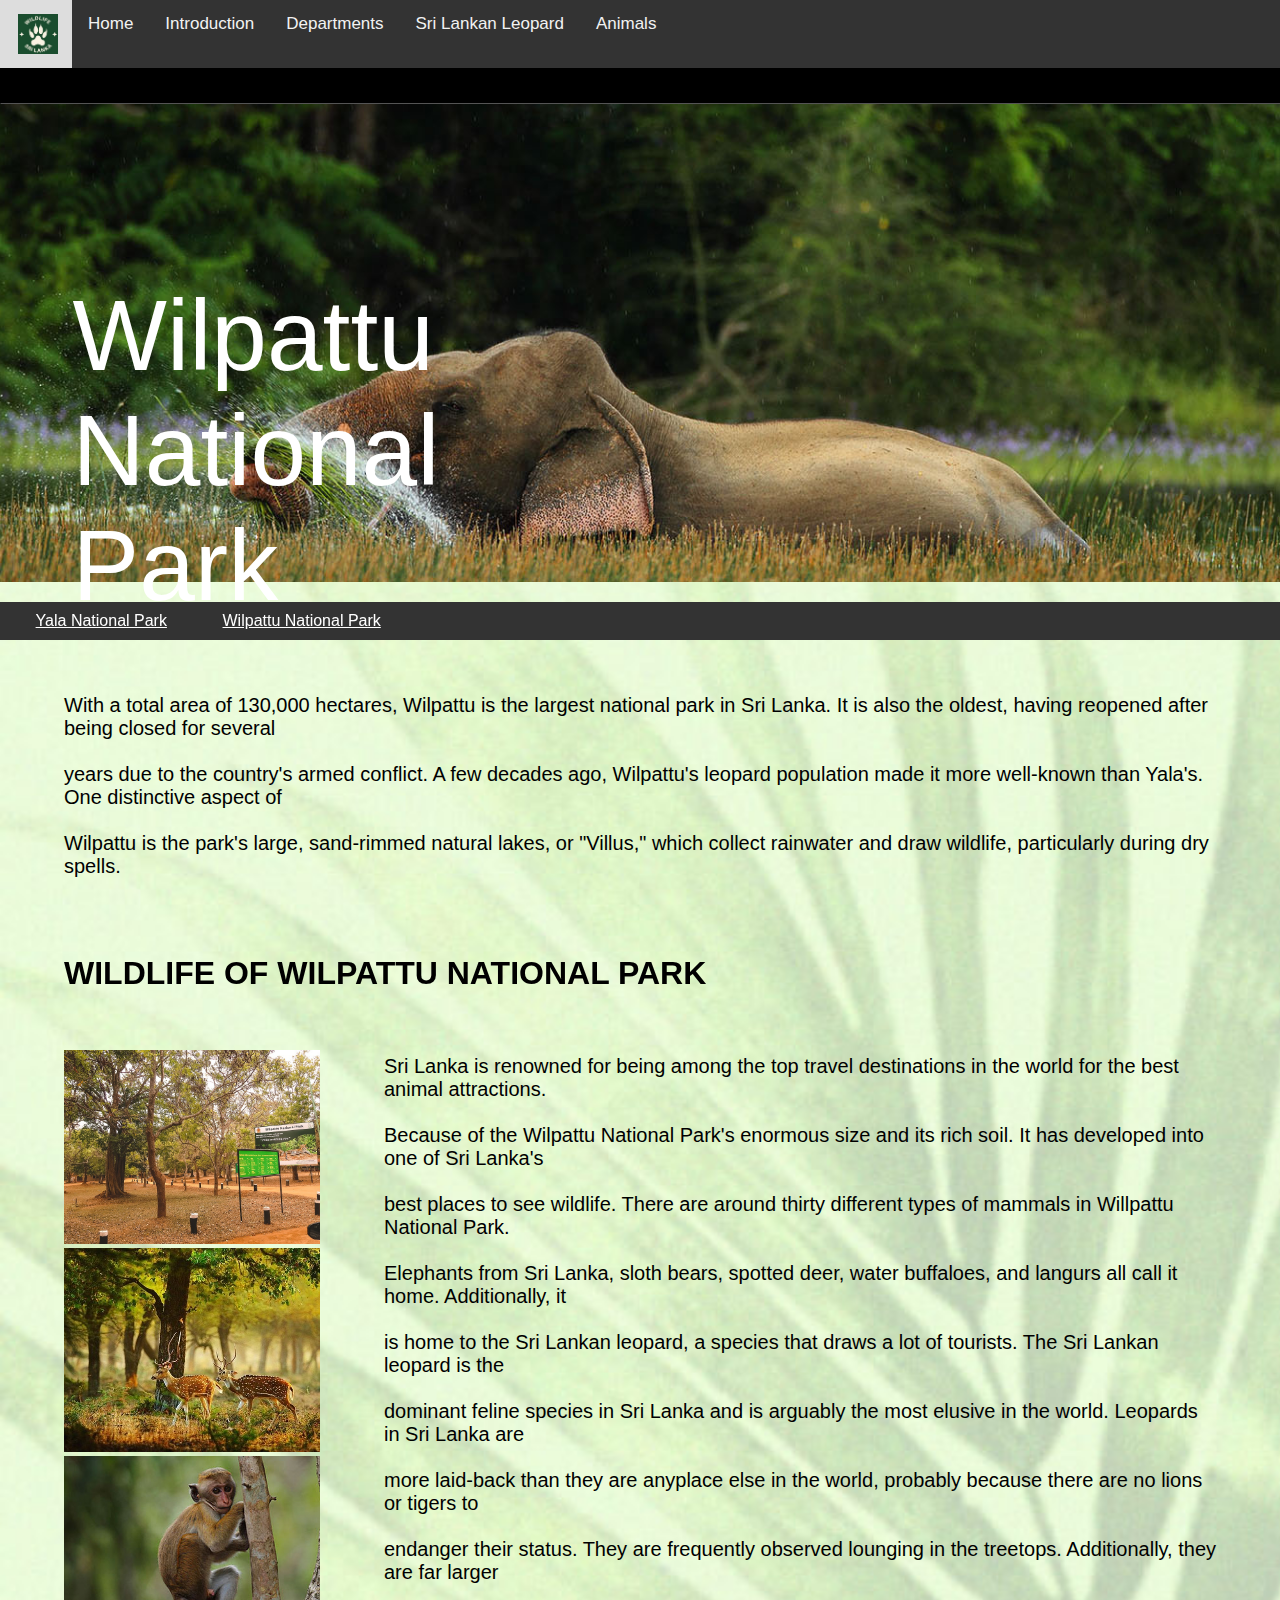
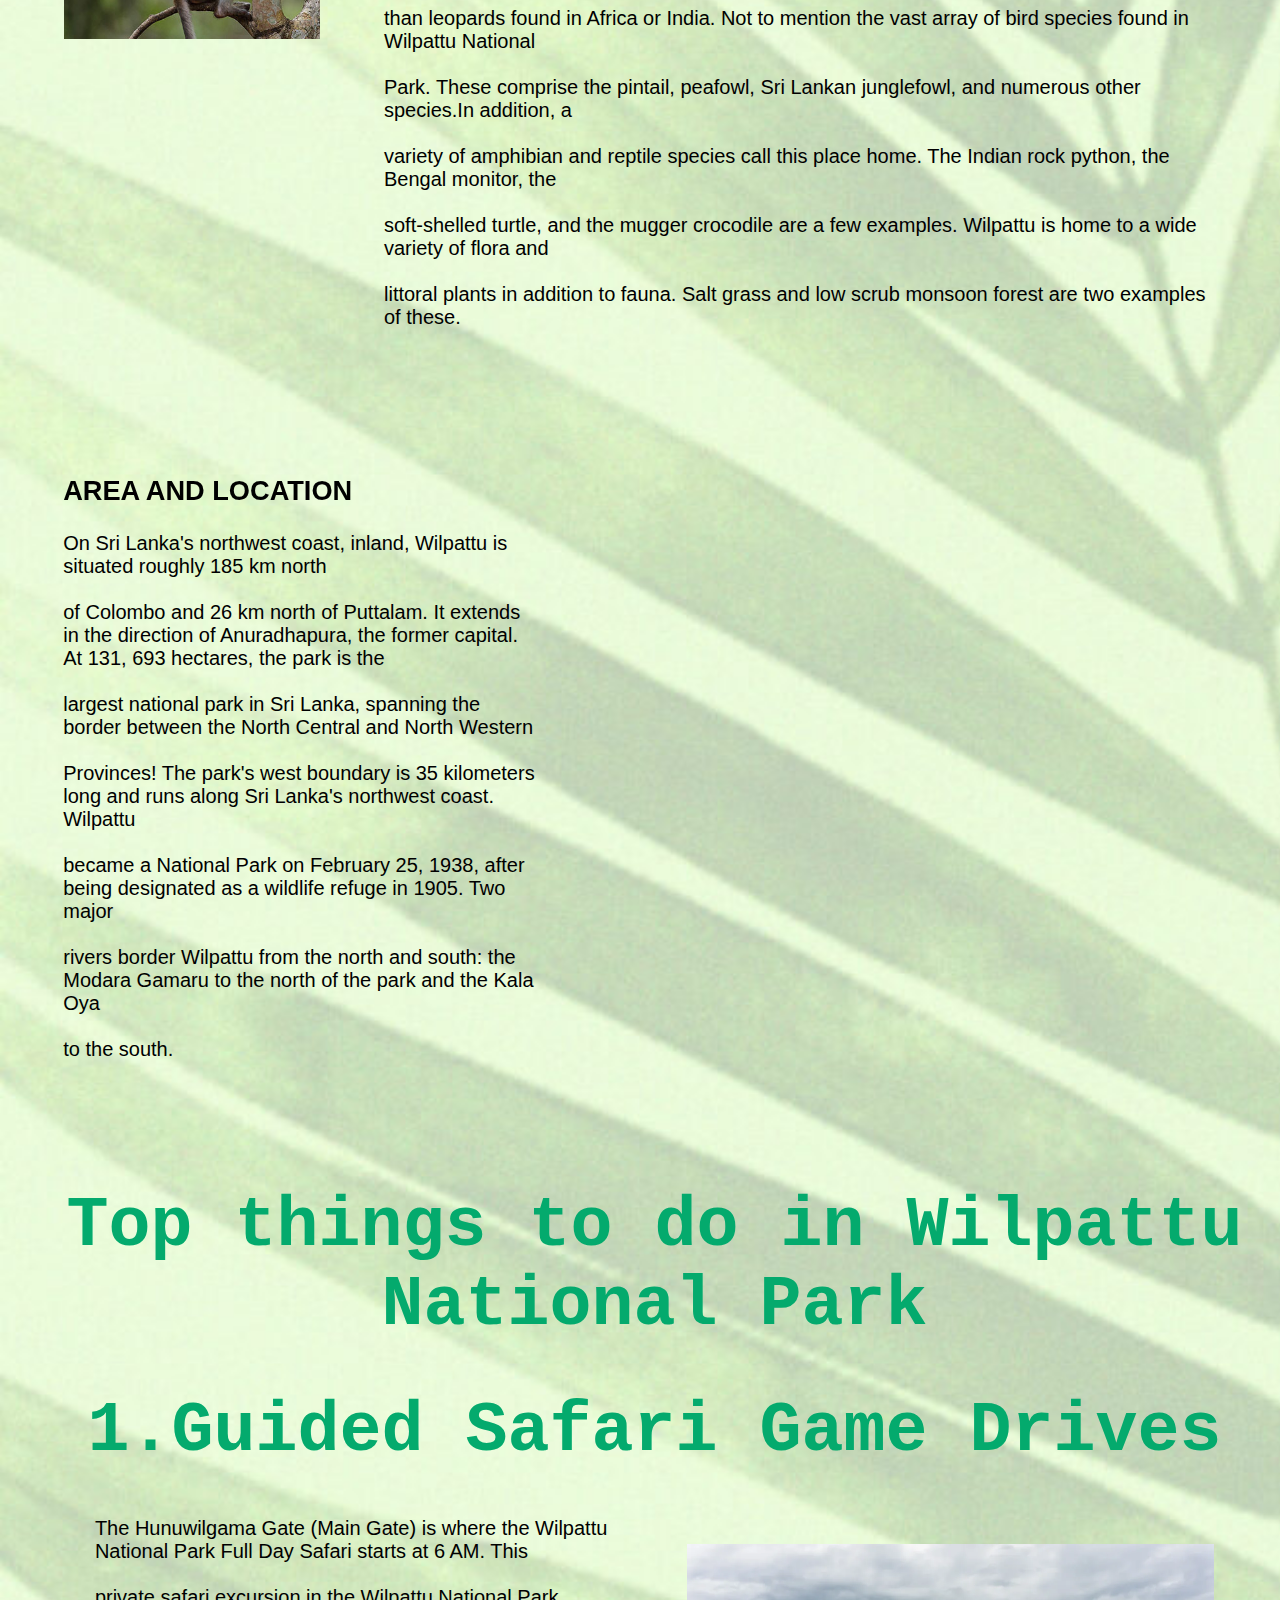
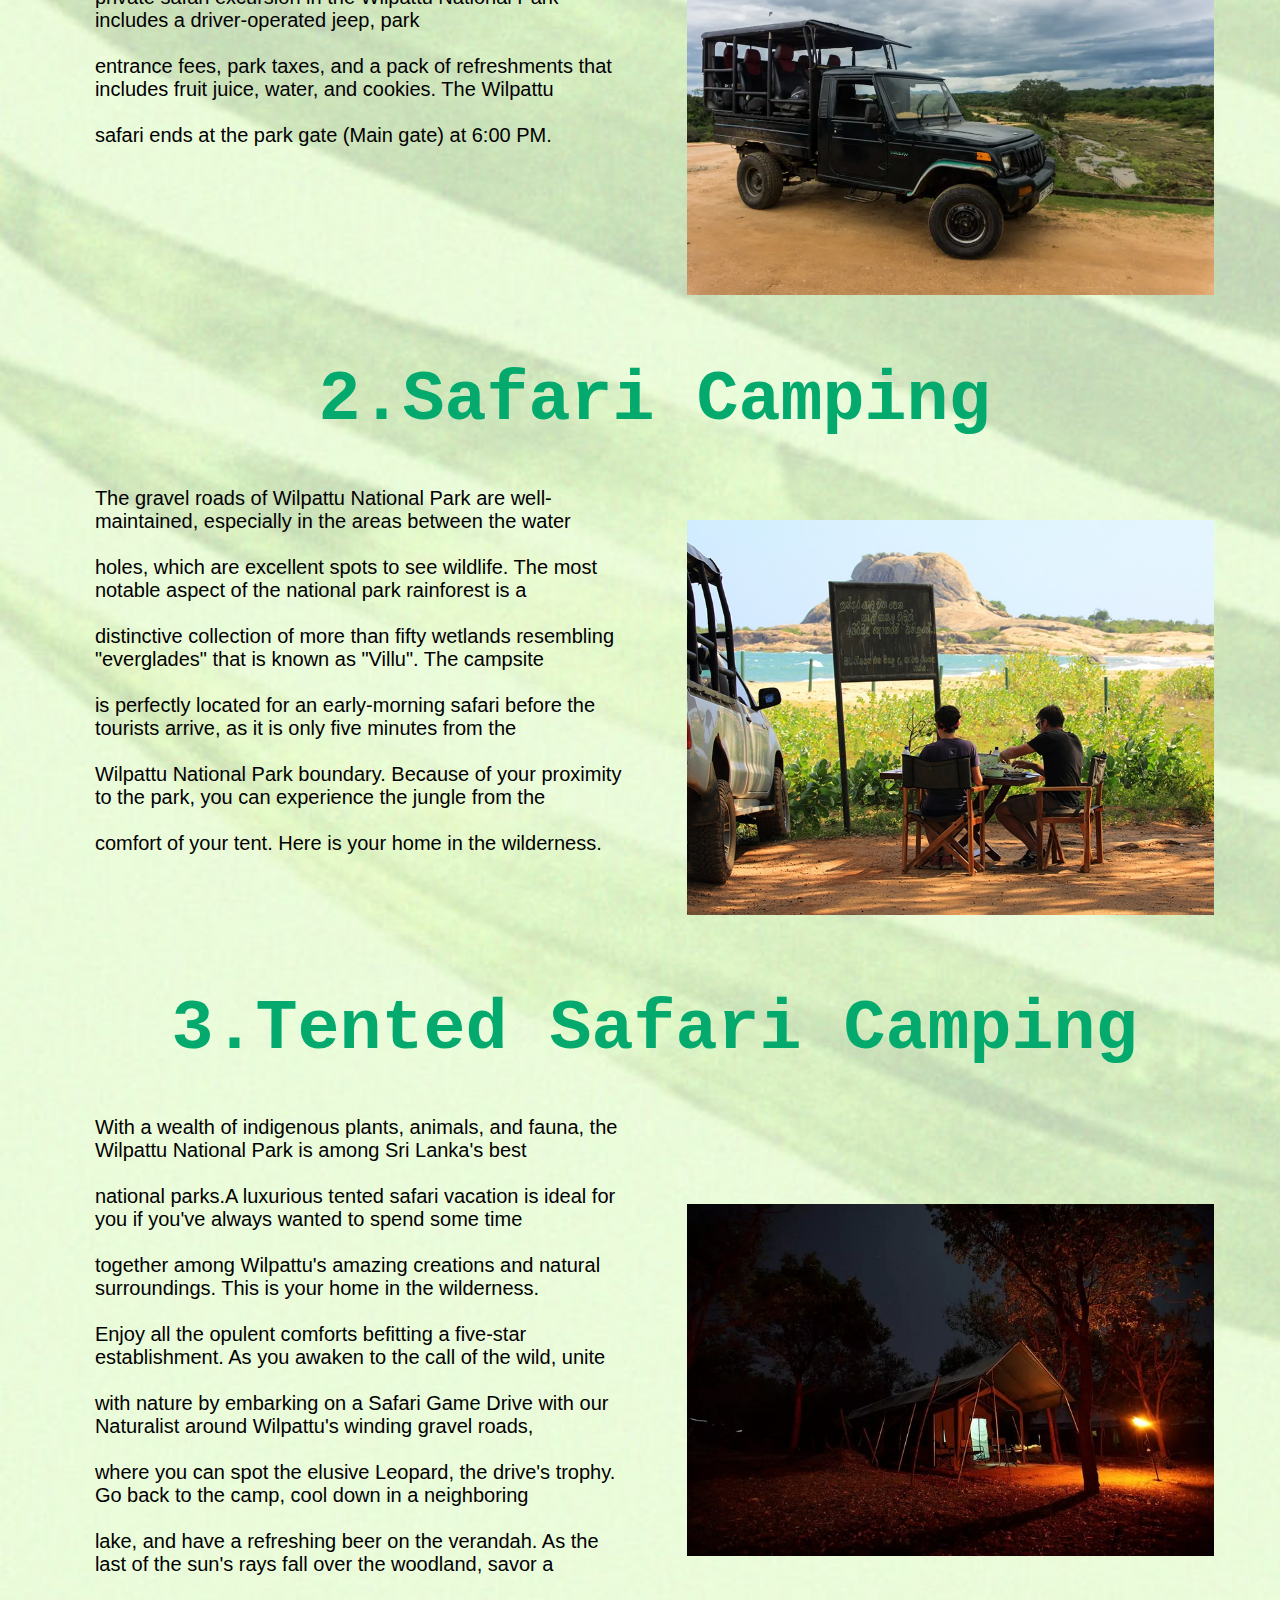
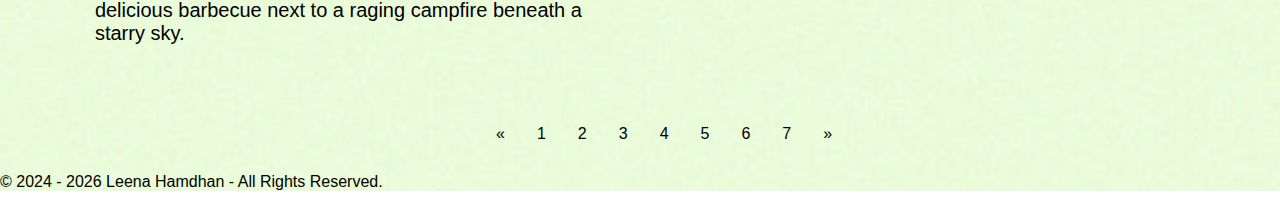
<file: page7.html>
<!DOCTYPE html>
<html lang="en">
<head>
  <link rel="icon" href="./images- final assignment/LOGO.jpg" type="image/x-icon">
  <meta charset="UTF-8">
  <meta name="viewport" content="width=device-width, initial-scale=1.0">
  <link rel="stylesheet" href="index3.css">
  <link rel="apple-touch-icon" sizes="180x180" href="/images- final assignment/apple-touch-icon.png">
  <link rel="icon" type="image/png" sizes="32x32" href="/images- final assignment/favicon-32x32.png">
  <link rel="icon" type="image/png" sizes="16x16" href="/images- final assignment/favicon-16x16.png">
  <link rel="manifest" href="manifest.json">
  <link rel="mask-icon" href="/images- final assignment/safari-pinned-tab.svg" color="#5bbad5">
  <link rel="shortcut icon" href="/images- final assignment/favicon.ico">
  <meta name="msapplication-TileColor" content="#00a300">
  <meta name="msapplication-config" content="/images- final assignment/browserconfig.xml">
  <meta name="theme-color" content="#ffffff">
  <title>Wilpattu National Park</title>
  <hr>
    <nav class="topnav">
      <a href="index.html"><img src="./images- final assignment/LOGO.jpg" class="logo" alt="website-logo"></a>
      <a href="index.html">Home</a>
      <a href="page2.html">Introduction</a>
      <a href="page3.html">Departments</a>
      <a href="page4.html">Sri Lankan Leopard</a>
      <a href="page5.html">Animals</a>
    </nav>
    <hr>
      <div class="box">
        <img src="./images- final assignment/WILPATTU.jpg" class="figure" alt="Wilpattu National Park">
        <div class="headingtext">Wilpattu<br>National<br>Park</div><br>
        <nav>
            <ul>
              <li>
                <a href="page6.html">Yala National Park</a>
                <ul>
                  <li><a href="page6.html">WILDLIFE</a></li>
                  <li><a href="page6.html">LOCATION</a></li>
                  <li><a href="page6.html">THINGS TO DO</a></li>
                </ul>
              </li>
              <li>
                <a href="page7.html">Wilpattu National Park</a>
                <ul>
                  <li><a href="#wildlife">WILDLIFE</a></li>
                  <li><a href="#location">LOCATION</a></li>
                  <li><a href="#things_to_do">THINGS TO DO</a></li>
                </ul>
              </li>
            </ul>
        </nav><br>
<body>
  
    <p>With a total area of 130,000 hectares, Wilpattu is the largest national park in Sri Lanka. It is also the oldest, having reopened
         after being closed for several<br><br> years due to the country's armed conflict. A few decades ago, Wilpattu's leopard population made 
         it more well-known than Yala's. One distinctive aspect of<br><br> Wilpattu is the park's large, sand-rimmed natural lakes, or "Villus,"
          which collect rainwater and draw wildlife, particularly during dry spells.
    </p><br><br>

  <div class="square">
    <h1 id="wildlife" class="wildlife-header">WILDLIFE OF WILPATTU NATIONAL PARK</h1><br><br>
    <div class="row"> 
      <div class="column">
        <img src="./images- final assignment/lastpage2.jpg" class="image" alt="wilpattu-img1"><br>
      </div>
      
      <div class="column">
        <img src="./images- final assignment/lastpage3.jpg" class="image" alt="wilpattu-img2"><br>
      </div>
  
      <div class="column">
        <img src="./images- final assignment/lastpage5.jpg" class="image" alt="wilpattu-img3"><br>
      </div> 
    </div>
  </div>

    <section>
    <p class="para2">Sri Lanka is renowned for being among the top travel destinations in the world for the best animal attractions.<br><br> Because of the Wilpattu 
        National Park's enormous size and its rich soil. It has developed into one of Sri Lanka's<br><br> best places to see wildlife.
        There are around thirty different types of mammals in Willpattu National Park.<br><br> Elephants from Sri Lanka, sloth bears, spotted deer, 
        water buffaloes, and langurs all call it home. Additionally, it<br><br> is home to the Sri Lankan leopard, a species that draws a lot of tourists.
        The Sri Lankan leopard is the<br><br> dominant feline species in Sri Lanka and is arguably the most elusive in the world. Leopards in Sri Lanka 
        are<br><br> more laid-back than they are anyplace else in the world, probably because there are no lions or tigers to<br><br> endanger their status.
        They are frequently observed lounging in the treetops. Additionally, they are far larger<br><br> than leopards found in Africa or India. Not to 
        mention the vast array of bird species found in Wilpattu National<br><br> Park. These comprise the pintail, peafowl, Sri Lankan junglefowl, 
        and numerous other species.In addition, a<br><br> variety of amphibian and reptile species call this place home. The Indian rock python, 
        the Bengal monitor, the<br><br> soft-shelled turtle, and the mugger crocodile are a few examples. Wilpattu is home to a wide variety of flora 
        and<br><br> littoral plants in addition to fauna. Salt grass and low scrub monsoon forest are two examples of these.
        </p><br><br>
    </section><br><br><br><Br>
  
    
      <section class="page-7-section0">
         <h1 class="areah1" id="location">AREA AND LOCATION</h1>
         <p class="page-7-area">On Sri Lanka's northwest coast, inland, Wilpattu is situated roughly 185 km north<br><br> of Colombo and 26 km north of Puttalam. It extends 
        in the direction of Anuradhapura, the former capital. At 131, 693 hectares, the park is the<br><br> largest national park in Sri Lanka, 
        spanning the border between the North Central and North Western<br><br> Provinces! The park's west boundary is 35 kilometers long and runs 
        along Sri Lanka's northwest coast. Wilpattu<br><br> became a National Park on February 25, 1938, after being designated as a wildlife refuge 
        in 1905. Two major<br><br> rivers border Wilpattu from the north and south: the Modara Gamaru to the north of the park and the Kala Oya<br><br> to 
        the south.<br><br>
         </p>
        <iframe src="https://www.google.com/maps/embed?pb=!1m14!1m8!1m3!1d252571.0709814398!2d80.0518306!3d8.4581819!3m2!1i1024!2i768!4f13.1!3m3!1m2!1s0x3afdac7787e4bc27%3A0xcdd9a0715dad187c!2sWilpattu%20National%20Park!5e0!3m2!1sen!2slk!4v1704126635996!5m2!1sen!2slk" style="border:0;" allowfullscreen="" loading="lazy" referrerpolicy="no-referrer-when-downgrade"></iframe>
      </section><br><br>

      <menu class="page-7-menu">
      <section class="page-7-section">
       <h1 class="page-7-h1" id="things_to_do" class="animate">Top things to do in Wilpattu National Park</h1>
       <h1 class="page-7-h1">1.Guided Safari Game Drives</h1>
       <p class="page-7-p">The Hunuwilgama Gate (Main Gate) is where the Wilpattu National Park Full Day Safari starts at 6 AM. This<br><br> private safari excursion 
        in the Wilpattu National Park includes a driver-operated jeep, park<br><br> entrance fees, park taxes, and a pack of refreshments that includes 
        fruit juice, water, and cookies. The  Wilpattu<br><br> safari ends at the park gate (Main gate) at 6:00 PM.
       </p>
       <div class="gallery-item">
         <img src="./images- final assignment/SAFARI 2.webp" alt="guided-safari-games" class="page-7-image1">
       </div>
      </section><br><br>

      <section class="page-7-section1">
       <h1 class="page-7-h1" class="animate">2.Safari Camping</h1>
       <p class="page-7-p">The gravel roads of Wilpattu National Park are well-maintained, especially in the areas between the water<br><br> holes, which are excellent 
        spots to see wildlife. The most notable aspect of the national park rainforest is a<br><br> distinctive collection of more than fifty wetlands 
        resembling "everglades" that is known as "Villu". The campsite<br><br> is perfectly located for an early-morning safari before the tourists 
        arrive, as it is only five minutes from the<br><br> Wilpattu National Park boundary. Because of your proximity to the park, you can experience 
        the jungle from the<br><br> comfort of your tent. Here is your home in the wilderness.
       </p>
       <div class="gallery-item">
         <img src="./images- final assignment/SC4.jpeg" alt="safari-camping-in-wilpattu" class="page-7-image2">
       </div>
      </section><br><br>

      <section class="page-7-section2">
       <h1 class="page-7-h1" class="animate">3.Tented Safari Camping</h1>
       <p class="page-7-p">With a wealth of indigenous plants, animals, and fauna, the Wilpattu National Park is among Sri Lanka's best<br><br> national parks.A luxurious 
        tented safari vacation is ideal for you if you've always wanted to spend some time<br><br> together among Wilpattu's amazing creations and 
        natural surroundings. This is your home in the wilderness.<br><br> Enjoy all the opulent comforts befitting a five-star establishment. 
        As you awaken to the call of the wild, unite<br><br> with nature by embarking on a Safari Game Drive with our Naturalist around Wilpattu's 
        winding gravel roads,<br><br> where you can spot the elusive Leopard, the drive's trophy. Go back to the camp, cool down in a neighboring<br><br> lake, 
        and have a refreshing beer on the verandah. As the last of the sun's rays fall over the woodland, savor a<br><br> delicious barbecue next to a 
        raging campfire beneath a starry sky.</p>
        <div class="gallery-item">
          <img src="./images- final assignment/TENTED SC1.jpg" alt="tented-safari-camping" class="page-7-image3">
        </div>
      </section><br><br>
    </menu>


    <div class="pagination">
      <a href="#">&laquo;</a>
      <a href="index.HTML">1</a>
      <a href="page2.html">2</a>
      <a href="page3.html">3</a>
      <a href="page4.html">4</a>
      <a href="page5.html">5</a>
      <a href="page6.html">6</a>
      <a href="page7.html">7</a>
      <a href="#">&raquo;</a>
    </div><br><br>
    <div class="copright" id="copyright">&copy; 2024 - 2024 Leena Hamdhan</div>
    <script>
      (function(){
        let cpr = document.getElementById("copyright");
        cpr.innerHTML = "&copy; 2024 - "+new Date().getFullYear()+" Leena Hamdhan - All Rights Reserved.";
        })();
    </script>
    <footer>
      <!--references:
      Uga Escapes. (n.d.). Wilpattu Sri Lanka | Wilpattu National Park. [online] Available at: https://www.ugaescapes.com/destinations/wilpattu-national-park.html [Accessed 13 Jan. 2024].
      Leopard Trails. (n.d.). Wilpattu National Park | Wilpattu Safari Camp. [online] Available at: https://leopardtrails.com/wilpattu-national-park/ [Accessed 13 Jan. 2024].
      khiri.com. (2022). The Stunning Wildlife in Wilpattu National Park | Khiri Travel. [online] Available at: https://khiri.com/the-stunning-wildlife-in-wilpattu-national-park/ [Accessed 13 Jan. 2024].
      Wilpattu Tree House. (n.d.). Wilpattu. [online] Available at: https://wilpattucorridor.lk/about/wilpattu [Accessed 13 Jan. 2024].
      srilankanexpeditions.lk. (n.d.). Safari in Wilpattu National Park | Full Day Safari. [online] Available at: https://www.srilankanexpeditions.lk/select_one.php?tours-in-sri-lanka=Full-day-safari-in-Wilpattu-National-Park [Accessed 13 Jan. 2024].
      Best of Ceylon. (n.d.). Safari Camping in Wilpattu | Camping Tours in Wilpattu | Wilpattu Safari camp. [online] Available at: https://www.bestofceylon.com/safari-camping-in-wilpattu.php [Accessed 13 Jan. 2024].
      Wilpattunationalpark.com. (2019). Available at: https://www.wilpattunationalpark.com/img/home/02.jpg [Accessed 18 Jan. 2024].
      Glampinghub.com. (2024). Available at: https://media.glampinghub.com/CACHE/images/accommodations/the-eco-team-sri-lanka-wilpattu-national-park-big-game-camp-wi-1507113111347/b16d1d72edff9140b0fda2f88a45421f.jpg [Accessed 18 Jan. 2024].
      Dwc.gov.lk. (2024). Available at: https://www.dwc.gov.lk/wnp/wp-content/uploads/2020/01/a-herd-of-deers.jpg [Accessed 18 Jan. 2024].
      Gstatic.com. (2024). Available at: https://encrypted-tbn0.gstatic.com/images?q=tbn:ANd9GcSaLKoHgO3Hs20o740earDrs0Xzj6CVKxmwxw&usqp=CAU [Accessed 18 Jan. 2024].
      Tripadvisor.com. (2024). Available at: https://dynamic-media-cdn.tripadvisor.com/media/photo-o/22/a6/85/0c/caption.jpg?w=500&h=400&s=1 [Accessed 18 Jan. 2024].
      Srilankansafari.com. (2024). Available at: https://www.srilankansafari.com/images/wilpattu-national-park-in-sri-lanka/wilpattu04.jpg [Accessed 18 Jan. 2024].
      

‌

‌

‌

‌

‌

‌

‌

‌

‌

‌

‌

‌-->
    </footer>
  </body>
</file>
<file: index.css>
@media only screen and (max-width: 700px) {
  /* Styles for mobile screens*/
  .figure {
    margin-top:2%;
    position: relative;
    text-align: center;
  }
  .figurepg1{
    position: relative;
    text-align: center;
    width: 113%;

  }
  figcaption {
    position: absolute;
    top: 12%;
    left: 40%;
    transform: translate(-25%, -25%);
    color: white;
    font-size: 15px;
    font-weight: bold;
    text-shadow: 2px 2px 4px rgba(0, 0, 0, 0.7);
    font-family:'Franklin Gothic Medium', 'Arial Narrow', Arial, sans-serif;
  }
.figcaptionpg1{
  position: absolute;
    top: 15%;
    left: 45%;
    transform: translate(-25%, -25%);
    color: white;
    font-size: 25px;
    font-weight: bold;
    text-shadow: 2px 2px 4px rgba(0, 0, 0, 0.7);
    font-family:'Franklin Gothic Medium', 'Arial Narrow', Arial, sans-serif;
  }
  hr {
    margin: 0;
    padding: 0;
    height: 30px;
    width:120%;
    background-color: #000000;
    border-color: #000000;
  }
  

  .page1hr{
    margin: 0;
    padding: 0;
    height: 30px;
    width:113%;
    background-color: #000000;
  }
  .topnav {
    background-color: #333;
    overflow: hidden;
    height: 40px;
    position: fixed; /* Set the navbar to fixed position */
    top: 0; /* Position the navbar at the top of the page */
    width: 100%; /* Full width */
  }

  
  /* Style the links inside the navigation bar */
  .topnav a {
    float:left;
    color: #f2f2f2;
    text-align: center;
    padding: 7px 8px;
    text-decoration: none;
    font-size: 65%;
    height: fit-content;
    font-family: Arial, Helvetica, sans-serif;
  }


  .topnav .logo {
    height: 20px; /* Set the desired height for your logo */
    width: auto; /* Maintain the aspect ratio */
    vertical-align: middle;
    
  }
  
  /* Change the color of links on hover */
  .topnav a:hover {
    background-color: #ddd;
    color: black;
  }
  
  /* Add a color to the active/current link */
  .topnav a.active {
    background-color: #04AA6D;
    color: white;
  }
  H1, H2, H3{
      text-align: center;
      font-family: Arial, Helvetica, sans-serif;
      font-size: medium;
  }
.page1h1{
  text-align: center;
  font-family: Arial, Helvetica, sans-serif;
  font-size: medium;
  margin-left: 5%;
}

.page1h1-2{
  text-align: center;
  font-family: Arial, Helvetica, sans-serif;
  font-size: medium;
  margin-left: -47%;
}
  .pg3h2{
    margin-left: 8%;
    margin-right:-10%;
  }
  
  .pg3h1{
    margin-left:5%;
  }
  .h2pg2{
    margin-left:20%;
    margin-right:-13%;
  }
  .h2pg2-2{
    margin-left:2%;
    margin-right:-13%;
  }
  .pg1heading{
    text-align: center;
      font-family: Arial, Helvetica, sans-serif;
      font-size: larger;
      margin-left: 10%;
      }
  p{
      font-family: Arial, Helvetica, sans-serif;
      font-size: 120%;
      text-align: left;
      margin-left: 4%;
      margin-right: 4%;
  }
  .p3p{
    font-family: Arial, Helvetica, sans-serif;
      font-size: 120%;
      text-align: left;
      margin-left: 8%;
      margin-right:-8%;

  }
  .page1p{
    font-family: Arial, Helvetica, sans-serif;
      font-size: 100%;
      text-align: left;
      margin-left: 5%;
      margin-right: -4%;
      
  }
  .page1p-2{
    font-family: Arial, Helvetica, sans-serif;
      font-size: 100%;
      text-align: left;

  }
  .page1p-3{
    font-family: Arial, Helvetica, sans-serif;
      font-size: 100%;
      text-align: left;
      margin-left: 10%;
      margin-right: -2%;
  }


  /* Your CSS styles here */

.slideshow{
  display: flex;
  overflow-x:auto;
  scroll-snap-type: mandatory;
  scroll-behavior: smooth;
  width: 100%;
  height:auto;
}

.figure{
  width: 150%;
  height:auto;
}

input[type="radio"] {
  display: none;
}

input[type="radio"]:checked + .mySlides {
  display: block;
}

.next {
  position: absolute;
  right: 0;
  top: 50%;
  transform: translateY(-50%);
  border-radius: 3px 0 0 3px;
  cursor: pointer;
}

.prev, .next {
  position: absolute;
  top: 50%;
  transform: translateY(-50%);
  background-color: rgba(0, 0, 0, 0.5);
  color: white;
  padding: 5px;
  cursor: pointer;
  width:auto;
}

.prev:hover, .next:hover {
  background-color: rgba(0, 0, 0, 0.8);
}

.species{
  width: 100%;
  height: auto;
  border: 10px solid white ;
}
img{
  width: 50%;
  height: auto;
}


.page-4-image{
  width: 80%;
  height: 80%;
}
li{
  font-family: Arial, Helvetica, sans-serif;
  font-size: small;
  text-align: left;
  margin-left: 7%;
  margin-right: 5%;
  margin-top: 2%;

}

.species1{
  width: 112%;
  height: auto;
  display: inline-block;
  margin-left: 0.75%;
  

}

.container{
  height: 850px;
  margin-left: 1%;
  margin-right: -11%;
}
.container1{
  margin-top: -80%;
  height: 850px;
  margin-left: 1%;
  margin-right: -11%;
}




.species{
  float:left;
}

.body-page-1{
  margin-top: 4%;
  background-image: url('images- final assignment/final bg.jpg');
  background-size:cover;
}

body{
  background-image: url('images- final assignment/final bg.jpg');
  background-size:cover;
}

iframe {
  margin-left: 16%;
  margin-right:2%;
  width:140px;
  height:68px;
  z-index: -10;
}

.iframe-page-2{
  margin-left: 16%;
  margin-right:2%;
  width:140px;
  height:140px;
}

.redirect{
  font-family: Arial, Helvetica, sans-serif;
      font-size: larger;
      text-align: center;
      margin-left: 1%;
      margin-right: 2%;

}
.leopard-p{
  margin-left:20%;
}

*{
  margin: 0;
  padding: 0;
  box-sizing: border-box;

}
.box{
  width: 100%;
  height: auto;
  position: relative;

}

.page2bigimg1{
  width:120%;
}
.page2bigimg{
  width:100%;
  margin-left:15%;
}
.page3headerimg{
  width:120%;
}

.box .headingtext{
  position: absolute;
  color: white;
  left: 27%;
  top: 33%;
  font-size: 200% ;
  transform: translate(-50%,-50%);
  font-family: sans-serif;
  
}

.box .headingtext2{
  position: absolute;
  color: white;
  left: 25%;
  top: 30%;
  font-size: 30px ;
  transform: translate(-50%,-50%);
  font-family: sans-serif;
  display: none;
}

.box .headingtextp3{
  position: absolute;
  color: white;
  left: 16%;
  top: 50%;
  font-size: 80px ;
  transform: translate(-50%,-50%);
  font-family: sans-serif;
  
}


.box .headingsmallertext{
  position: absolute;
  color: white;
  left: 35%;
  top: 75%;
  font-size: 10px ;
  transform: translate(-50%,-50%);
  font-family: sans-serif;
  
}

.box .headingsmallertextp2{
  display: none;
  position: absolute;
  color: white;
  left: 20%;
  top: 70%;
  font-size: 10% ;
  transform: translate(-34%,-50%);
  font-family: sans-serif;
  
}

.body-pg2 {
  margin-top: 2%;
  margin-left:5%;
  margin-right:5%;
}

.stackleft {
  display: flex;
  align-items: center; /* Center items vertically */
  font-size: 12%;
}
.stackright {
  display: flex;
  align-items: center; /* Center items vertically */
  font-size: 40%;
  margin-right: -10%;
  margin-left: 5%;
}

.leftimg {
  flex: 0 0 auto; /* Do not grow or shrink, maintain original size */
  margin-right: 10px; /* Add some space between image and text */

}

.rightimg {
  flex: 0 0 auto; /* Do not grow or shrink, maintain original size */
  width: 200px;

}

.start-from-intro{
  flex: 1; /* Allow text to grow and take remaining space */
  font-family: Arial, Helvetica, sans-serif;
  font-size: larger;
  margin-left: 2%;
}
.start-from-about{
  flex: 1; /* Allow text to grow and take remaining space */
  font-family: Arial, Helvetica, sans-serif;
  font-size: larger;
  margin-left: 2%;
}

table, th, td{
  font-family: Arial, Helvetica, sans-serif;
  font-size: medium;
  background-color: azure;
  border-collapse: collapse;
  border: 1px solid;
  margin-left: 0%;
  margin-right: 0%;
  text-align: center;
  display: none;

}

.video-container{
  margin-left: 10%;
  width: 300px; 
  height:225px
}


.video-container1{
  margin-left: -5%;
  width: 320px; 
  height:217px


}

.subimg{
  width: 80%;
  height:  80%;
  margin-left: 20%;

  
}

.bodypg3 {
  font-family: Arial, sans-serif;
  margin: 0;
  padding: 0;
  box-sizing: border-box;
  align-items: center;
  justify-content: center;
}

header {
  background-color: #333;
  color: #fff;
  text-align: center;
  padding: 10px;
  width: 120%;
}

main {
  display: flex;
  flex-wrap: wrap;
  padding: 20px;
}

section {
  flex: 1;
  margin-left: 4%;
  text-align: center;
  font-size: 100%;
  margin-left: 15%;
  font-family: Arial, Helvetica, sans-serif;
}

section img {
  width: 140px;
  height: 120px;
  border-radius: 8px;
}

.gallery{
  width: 80%;
  height: 100%;
  border-radius: 8px;
}
.left-img{
  width: 140px;
  height: 120px;
  border-radius: 8px;
}

footer {
  color: #fff;
  text-align: center;
  padding: 10px;
  position: absolute;
  bottom: 0;
  width: 100%;
}

@media (max-width: 600px) {
  main {
      flex-direction: column;
  }
}

.locationofdep{
  width: 80%;
  height: 60vh;
  border: none;
  margin-left: 20%;

}

.bodypage-3 {
  margin: 0;
  padding: 0;
  overflow: hidden;
}

.page-4-header{
  position: relative;
  height: 200px; /* Adjust the height as needed */
  overflow: hidden;
}
video {
  width: 100%;
  height: auto;
  object-fit: cover;
  position: absolute;
  top: 0;
  left: 0;
}

.video-heading{
  position: absolute;
    top: 50%;
    left: 50%;
    transform: translate(-50%, -50%);
    color: #fff; /* Set the desired text color */
    text-align: center;
    font-size: 160%;
}

.page-4-h1{
  margin-left: 8%;
}

.threats-main .threats-section .threats-for-leo{
  text-align: left;
  margin-left: 6%;
  margin-right: 2%;
}

.threats-main .threats-section .threats-for-leo .threat-images{
  align-content: center;
}

.page-5-menu{
  margin-top: 1%;
}

.page-5-h1{
  text-align: center;
  font-family: monospace;
  font-size: 300%;
  color: #04AA6D;
  margin-left: 15%;
}

.page-5-h3{
  margin-left:2%;
  margin-right: 2%;
  font-size: 23px;
  font-family: Arial, Helvetica, sans-serif;
}

.page-5-p{
  margin-left:2%;
  margin-right: 2%;
  font-size: 100%;
  font-family: Arial, Helvetica, sans-serif;
  text-align: left;
  margin-top: 2%;
}
.page-5-image1{
  width: 80%;
  height:auto;
}
.bottom2{
  width: 80%;
  height: 100%;
}
.page-5-section{
  margin-top: 18%;
}

.page-5-section1{
  margin-top: 17%
}

.page-5-section2{
  margin-top: 14.5%;
  margin-left:6%;
  margin-right:-8%;
}

.page-5-section3{
  margin-top: 16%;
}
.page-5-section0{
  margin-top: 0%;
}
.page-5-section4{
  Margin-top: 10%;
}
.page-5-section5{
  Margin-top: 12%;
}
.slider{
  overflow: hidden;
  width:113%
}

.slider-figure{
  position: relative;
  width: 500%;
  margin: 0%;
  left: 0%;
  animation: 20s slider infinite;
}
.slider-img{
  float: left;
  width: 20%;
}

@keyframes slider{
  0% {
    left: 0;
  }
  20%{
    left: 0;
  }
  25%{
    left: -100%;
  }
  45%{
    left: -100%;
  }
  50%{
    left: -100%;
  }
  70%{
    left: -200%;
  }
  75%{
    left:-300%;
  }
  95%{
    left:-300%;
  }
  100%{
    left:-400%;
  }
}
.pagination {
  display: inline-block;
  margin-left:7%;
  margin-right: -20%;
}


.pagination a {
  color: black;
  float: left;
  padding: 8px 16px;
  text-decoration: none;
  font-size: 100%;
}
.pagination2 {
  display: inline-block;
  margin-left: 10%;
}


.pagination2 a {
  color: black;
  float: left;
  padding: 5px 10px;
  text-decoration: none;
  font-size: 100%;
}

.headingtext3{
  margin-top: -30%;;
  margin-left: 5%;
  color: white;
  font-family:serif;
  font-size: larger;
}
.after-body{
  margin-right: 4%;
  margin-left:-20%;
}

.right-para-for-edit{
  margin-right:-120%;
}

.left-img-alter{
  margin-left: 37%;
  width:60%;
  height: 100%;
}
}















@media only screen and (min-width: 700px) {
  /* Styles for bigger screens*/
.body-page-1{
  margin-top: 4%;
  background-image: url('images- final assignment/final bg.jpg');
  background-size:cover;

}
body{
  background-image: url('images- final assignment/final bg.jpg');
  background-size:cover;
}


.figure {
    position: relative;
    text-align: center;
  }
  figcaption {
    position: absolute;
    top: 50%;
    left: 50%;
    transform: translate(-50%, -50%);
    color: white;
    font-size: 60px;
    font-weight: bold;
    text-shadow: 2px 2px 4px rgba(0, 0, 0, 0.7);
    font-family:'Franklin Gothic Medium', 'Arial Narrow', Arial, sans-serif;
  }
  hr {
    margin: 0;
    padding: 0;
    height:50px;
    width:100%;
    background-color: #000000;
  }
  .topnav {
    background-color: #333;
    overflow: hidden;
    position: fixed;
    top: 0%;
    width: 100%;
    
    
  }
  
  /* Style the links inside the navigation bar */
  .topnav a {
    float: left;
    color: #f2f2f2;
    text-align: center;
    padding: 14px 16px;
    text-decoration: none;
    font-size: 17px;
    height: fit-content;
  }

  .topnav .logo {
    height: 40px; /* Set the desired height for your logo */
    width: auto; /* Maintain the aspect ratio */
    vertical-align: middle;
    
  }
  
  /* Change the color of links on hover */
  .topnav a:hover {
    background-color: #ddd;
    color: black;
  }
  
  /* Add a color to the active/current link */
  .topnav a.active {
    background-color: #04AA6D;
    color: white;
  }
  H1, H2, H3{
      text-align: center;
      font-family:garamond;
  }
  p{
      font-family: Arial, Helvetica, sans-serif;
      font-size: larger;
      text-align: left;
      margin-left: 12%;
      margin-right: 12%;
  }
  .leopard-p{
    font-family: Arial, Helvetica, sans-serif;
      font-size: larger;
      text-align: left;
      margin-left: 17%;
      margin-right: 17%;
  }

  .slider{
    overflow: hidden;
  }

  .slider-figure{
    position: relative;
    width: 500%;
    margin: 0%;
    left: 0%;
    animation: 20s slider infinite;
  }
  .slider-img{
    float: left;
    width: 20%;
  }

  @keyframes slider{
    0% {
      left: 0;
    }
    20%{
      left: 0;
    }
    25%{
      left: -100%;
    }
    45%{
      left: -100%;
    }
    50%{
      left: -100%;
    }
    70%{
      left: -200%;
    }
    75%{
      left:-300%;
    }
    95%{
      left:-300%;
    }
    100%{
      left:-400%;
    }
  }


  /* Your CSS styles here */

.figure{
  width: 100%;
  height:auto;
}



.species{
  width: 30%;
  height: 80%;
  border: 10px solid white ;
}
img{
  width: 100%;
  height: auto;
}

li{
  font-family: Arial, Helvetica, sans-serif;
  font-size: larger;
  margin-right:1%;
  margin-left: 35%;
  margin-top: 2%;

}

.species1{
  width: 31%;
  height: 320px;
  border: 2px solid #988558;
  display: inline-block;
  margin-left: 1.5%;
  

}

.container{
  border: 2px solid #988558;
  height: 400px;
  margin-left: 1%;
  margin-right: 1%;
}
.container1{
  border: 2px solid #988558;
  height: 400px;
  margin-left: 1%;
  margin-right: 1%;
}





.list{
  font-family: Arial, Helvetica, sans-serif;
  font-size: larger;
  text-align: left;
  margin-left:14%;
}


.species{
  float:left;
}

body {
  background-color: white;
}
iframe {
  margin-right:2%;
  width:600px;
  height:450px;
  z-index: -10;
}

.redirect{
  font-family: Arial, Helvetica, sans-serif;
      font-size: larger;
      text-align: center;
      margin-left: 1%;
      margin-right: 2%;

}

*{
  margin: 0;
  padding: 0;
  box-sizing: border-box;

}
.box{
  width: 100%;
  height: auto;
  position: relative;

}

.box img{
  width:100%;
}

.box .headingtext{
  position: absolute;
  color: white;
  left: 20%;
  top: 30%;
  font-size: 100px ;
  transform: translate(-50%,-50%);
  font-family: sans-serif;
  
}
.box .headingtext2{
  position: absolute;
  color: white;
  left: 20%;
  top: 33%;
  font-size: 90px ;
  transform: translate(-50%,-50%);
  font-family: sans-serif;
  
}
.headingtext3{
  position: absolute;
  color: white;
  left: 20%;
  top: 45%;
  font-size: 500% ;
  transform: translate(-50%,-50%);
  font-family: sans-serif;
}

.box .headingtextp3{
  position: absolute;
  color: white;
  left: 16%;
  top: 50%;
  font-size: 80px ;
  transform: translate(-50%,-50%);
  font-family: sans-serif;
  
}

.box .headingsmallertext{
  position: absolute;
  color: white;
  left: 20%;
  top: 64%;
  font-size: 20px ;
  transform: translate(-50%,-50%);
  font-family: sans-serif;
  
}

.box .headingsmallertextp2{
  position: absolute;
  color: white;
  left: 22%;
  top: 64%;
  font-size: 20px ;
  transform: translate(-50%,-50%);
  font-family: sans-serif;
  
}


.stackright {
  display: flex;
  align-items: flex-start; /* Center items vertically */
  margin-left:2%;
  margin-right:2%;
}

.left-img {
  width:700px;
  height: 650px;

}
.left-img-alter{
  width:700px;
  height: 580px;

}

.right-img {
  width:700px;
  height: 580px;

}

iframe {
  margin-top: 2%;
  position: relative;
  height: 500px;
  width: 200%;
  }


.start-from-intro{
  font-family: Arial, Helvetica, sans-serif;
  font-size: larger;
  margin-left: 5%;
}
.start-from-about{
  font-family: Arial, Helvetica, sans-serif;
  font-size: larger;
  margin-right: 5%;
}

table, th, td{
  font-family: Arial, Helvetica, sans-serif;
  font-size: medium;
  border-collapse: collapse;
  border: 1px solid;
  margin-left: 7%;
  margin-right: 7%;
  text-align: center;

}

.video-container1{
  margin-left: 2%;
  width: 1000px; 
  height:700px


}



.subimg{
  width: 60%;
  height: auto;
  margin-left: 20%;
  
}

.bodypg3 {
  font-family: Arial, sans-serif;
  margin: 0;
  padding: 0;
  box-sizing: border-box;
  align-items: center;
  justify-content: center;
}

header {
  background-color: #333;
  color: #fff;
  text-align: center;
  padding: 10px;
}

main {
  display: flex;
  flex-wrap: wrap;
  justify-content: space-around;
  padding: 20px;
}

.leopard-section{
  flex: 1;
  margin: 4%;
  text-align: center;
}

section {
  flex: 1;
  margin: 10px;
  text-align: center;
}

section img {
  width: 700px;
  height: 420px;
  border-radius: 8px;
}

.left-img{
  width: 700px;
  height: 420px;
  border-radius: 8px;
}

footer {
  color: #fff;
  text-align: center;
  padding: 10px;
  position: absolute;
  bottom: 0;
  width: 100%;
}

@media (max-width: 600px) {
  main {
      flex-direction: column;
  }
}

.locationofdep{
  width: 80%;
  height: 60vh;
  border: none;
  margin-left: 3%;

}

.bodypage-3 {
  margin: 0;
  padding: 0;
  overflow: hidden;
}

.page-4-header{
  position: relative;
  height: 900px; /* Adjust the height as needed */
  overflow: hidden;
}
video {
  width: 100%;
  height: auto;
  object-fit: cover;
  position: absolute;
  top: 0;
  left: 0;
}

.video-heading{
  position: absolute;
    top: 50%;
    left: 50%;
    transform: translate(-50%, -50%);
    color: #fff; /* Set the desired text color */
    font-size: 2em; /* Set the desired font size */
    text-align: center;
    font-size: 80px;
}

.page-4-h1{
  margin-left: 5%;
}

.threats-main .threats-section .threats-for-leo{
  text-align: left;
  margin-left: 6%;
  margin-right: 2%;
}

.threats-main .threats-section .threats-for-leo .threat-images{
  align-content: center;
}

.page-5-menu{
  margin-top: 1%;
}

.page-5-h1{
  text-align: center;
  font-family: monospace;
  font-size: 70px;
  color: #04AA6D;
}

.page-5-h3{
  margin-left:10%;
  margin-right: 60%;
  font-size: 23px;
  font-family: Arial, Helvetica, sans-serif;
}


.page-5-p{
  margin-left:10%;
  margin-right: 60%;
  font-size: 20px;
  font-family: Arial, Helvetica, sans-serif;
  text-align: left;
  margin-top: 2%;
}

.page-5-image1{
  float:right;
  margin-right: 5%;
  margin-top: -23%;
  height:auto;
}
.page-5-section{
  margin-top: 18%;
}

.page-5-section1{
  margin-top: 17%
}

.page-5-section2{
  margin-top: 14.5%;
}

.page-5-section3{
  margin-top: 16%;
}
.page-5-section0{
  margin-top: 0%;
}
.page-5-section4{
  Margin-top: 10%;
}
.page-5-section5{
  Margin-top: 12%;
}
.bgwhite{
  padding-left: 5px;
  padding-right: 5px;
}
.pagination {
  display: inline-block;
  margin-left: 37.5%;
}

.pagination a {
  color: black;
  float: left;
  padding: 8px 16px;
  text-decoration: none;
}
.pagination2 {
  display: inline-block;
  margin-left: 37%;
}
.pagination2 a {
  color: black;
  float: left;
  padding: 8px 16px;
  text-decoration: none;
}
.figurepg1 {
  position: relative;
  text-align: center;
}


}
</file>
<file: index2.css>
@media only screen and (max-width: 700px) {
  /* Styles for mobile screens*/
  hr {
    margin: 0;
    padding: 0;
    height: 25px;
    width:100%;
    background-color: #000000;
    border-color: #000000;
  }

  .topnav {
    background-color: #333;
    overflow: hidden;
    height: 35px;
    position: fixed; /* Set the navbar to fixed position */
    top: 0; /* Position the navbar at the top of the page */
    width: 100%; /* Full width */
  }

/* Style the links inside the navigation bar */
.topnav a {
  float:left;
  color: #f2f2f2;
  text-align: center;
  padding: 7px 8px;
  text-decoration: none;
  font-size: 55%;
  height: fit-content;
}

.topnav .logo {
  height: 20px; /* Set the desired height for your logo */
  width: auto; /* Maintain the aspect ratio */
  vertical-align: middle;
  
}

/* Change the color of links on hover */
.topnav a:hover {
  background-color: #ddd;
  color: black;
}

/* Add a color to the active/current link */
.topnav a.active {
  background-color: #04AA6D;
  color: white;
}

.figure{
  width: 100%;
  height:auto;
}

img, hr {
  margin: 0;
  padding: 0;
}


.box .headingtext{
  position: absolute;
  color: white;
  left: 20%;
  top: 17%;
  font-size: 200% ;
  transform: translate(-50%,-50%);
  font-family: sans-serif;
  
}

*{
  margin: 0;
  padding: 0;
  box-sizing: border-box;

}

body {
  margin: 0;
  font-family: Arial;
  background-image: url('images- final assignment/final bg.jpg');
  background-size:cover;
  }


.header {
  text-align: center;
  padding: 32px;
}

.row {
  margin-top: -20%;
  display: flex;
  flex-wrap: wrap;
  padding: 0 4px;
  margin-left: 2%;
  margin-right: 2%;
}

/* Create four equal columns that sits next to each other */
.column {
  flex: 25%;
  max-width: 25%;
  padding: 0 4px;
}

.column img {
  margin-top: 8px;
  vertical-align: middle;
  width:200%;
  height: 100%;
}

body, ul {
  margin: 0;
  padding: 0;
}

/* Style for the main navigation bar */
nav {
  background-color:#333;
  width: 100%;
  height: 20%;
}

/* Style for the main navigation list */
nav ul {
  list-style: none;
  padding: 0;
  display: flex;
}

/* Style for the main navigation items */
nav li {
  position: relative;
  padding: 10px;
  margin-right: 10px;
  margin-left: 2%;

}

/* Style for the sub-navigation list */
nav ul ul {
  display: none;
  position: absolute;
  top: 100%;
  left: 0;
  background-color:#333;
}

/* Style for the sub-navigation items */
nav ul ul li {
  display: block;
}

/* Hover effect to display sub-navigation */
nav li:hover > ul {
  display: inherit;
}

a{
  color:white;
}

p{
  margin-left:7%;
  margin-right: 7%;
  font-size: 100%;
}

h1{
  font-family: monospace;
  font-size:200%;
  text-align: center;
  margin-left: -15%;
  margin-top: -10%;
}
.yalah1-1{
  margin-top: 8%;
  font-size: 150%;
  margin-right: 15%;
  margin-left: 1%;
}
.slideshow-img{
  width: 100%;
  height: 50%;
}
iframe {
  margin-left: 17%;
  margin-right:2%;
  width:240px;
  height:100px;
}

.slideshow{
  display: flex;
  overflow-x:auto;
  scroll-snap-type: mandatory;
  scroll-behavior: smooth;
  width: 100%;
  height: 500px;
}


.column{
  width: 90%;
  height: 100%;
  margin: 60px auto;
  overflow: hidden;
}
.column img{
  width:100%;
  transition: 1s;
}

.column img:hover{
  transform: scale(1.5);
  cursor: pointer;
}

.pagination {
  display: inline-block;
  font-size: 80%;
}

.pagination a {
  color: black;
  float: left;
  padding: 8px 16px;
  text-decoration: none;
}
.sector{
  margin-top:-65%;
}
.sector2{
  margin-top:-70%;
}
.sector3{
  margin-top:-70%;
}


}























@media only screen and (min-width: 700px) {
  /* Styles for bigger screens*/
hr {
  margin: 0;
  padding: 0;
  height:50px;
  width:100%;
  background-color: #000000;
  border-color: #000000;
}
.topnav {
  background-color: #333;
  overflow: hidden;
  position: fixed;
  top: 0%;
  width: 100%;
  
  
}

/* Style the links inside the navigation bar */
.topnav a {
  float: left;
  color: #f2f2f2;
  text-align: center;
  padding: 14px 16px;
  text-decoration: none;
  font-size: 17px;
  height: fit-content;
}

.topnav .logo {
  height: 40px; /* Set the desired height for your logo */
  width: auto; /* Maintain the aspect ratio */
  vertical-align: middle;
  
}

/* Change the color of links on hover */
.topnav a:hover {
  background-color: #ddd;
  color: black;
}

/* Add a color to the active/current link */
.topnav a.active {
  background-color: #04AA6D;
  color: white;
}
.figure {
  position: relative;
  text-align: center;
  width: 100%;
}

img, hr {
  margin: 0;
  padding: 0;
}


.box .headingtext{
  position: absolute;
  color: white;
  left: 20%;
  top: 70%;
  font-size: 100px ;
  transform: translate(-50%,-50%);
  font-family: sans-serif;
  
}

* {
  box-sizing: border-box;
}

body {
  margin: 0;
  font-family: Arial;
  background-image: url('images- final assignment/final bg.jpg');
  background-size:cover;
  }


.header {
  text-align: center;
  padding: 32px;
}

.row {
  display: flex;
  flex-wrap: wrap;
  padding: 0 4px;
  margin-left: 2%;
  margin-right: 2%;
}

/* Create four equal columns that sits next to each other */
.column {
  flex: 25%;
  max-width: 25%;
  padding: 0 4px;
}

.column img {
  margin-top: 8px;
  vertical-align: middle;
  width:100%;
}

body, ul {
  margin: 0;
  padding: 0;
}

/* Style for the main navigation bar */
nav {
  background-color:#333;
}

/* Style for the main navigation list */
nav ul {
  list-style: none;
  padding: 0;
  display: flex;
}

/* Style for the main navigation items */
nav li {
  position: relative;
  padding: 10px;
  margin-right: 10px;
  margin-left: 2%

}

/* Style for the sub-navigation list */
nav ul ul {
  display: none;
  position: absolute;
  top: 100%;
  left: 0;
  background-color:#333;
}

/* Style for the sub-navigation items */
nav ul ul li {
  display: block;
}

/* Hover effect to display sub-navigation */
nav li:hover > ul {
  display: inherit;
}

a{
  color:white;
}

p{
  margin-left:20%;
  margin-right: 20%;
  font-size: 125%;
}

h1{
  font-family: monospace;
  font-size:40px;
  text-align: center;
}

iframe{
  width:600px;
  height:450px;
  margin-left: 30%;
}

.slideshow{
  display: flex;
  overflow-x:auto;
  scroll-snap-type: mandatory;
  scroll-behavior: smooth;
  width: 100%;
  height: 500px;
}


.column{
  width: 300px;
  height: 500px;
  margin: 60px auto;
  overflow: hidden;
}
.column img{
  width:100%;
  transition: 1s;
}

.column img:hover{
  transform: scale(1.5);
  cursor: pointer;
}

.pagination {
  display: inline-block;
  margin-left: 37.5%;
}

.pagination a {
  color: black;
  float: left;
  padding: 8px 16px;
  text-decoration: none;
}

}
</file>
<file: index3.css>
@media only screen and (max-width: 700px) {
  /* Styles for mobile screens*/
  hr {
    margin: 0;
    padding: 0;
    height:25px;
    width:100%;
    background-color: #000000;
    border-color: #000000;
  }
  .topnav {
    background-color: #333;
    overflow: hidden;
    height: 35px;
    position: fixed;
    top: 0%;
    width: 100%;
    
    
  }
  
  /* Style the links inside the navigation bar */
  .topnav a {
    float: left;
    color: #f2f2f2;
    text-align: center;
    padding: 7px 8px;
    text-decoration: none;
    font-size: 62%;
    height: fit-content;
  }
  
  .topnav .logo {
    height: 20px; /* Set the desired height for your logo */
    width: auto; /* Maintain the aspect ratio */
    vertical-align: middle;
    
  }
  
  /* Change the color of links on hover */
  .topnav a:hover {
    background-color: #ddd;
    color: black;
  }
  
  /* Add a color to the active/current link */
  .topnav a.active {
    background-color: #04AA6D;
    color: white;
  }
  .figure {
    width: 108%;
    height: auto;
    margin-left: -3%;
  }
  
  img, hr {
    margin: 0;
    padding: 0;
    width: 104.6%;
  }
  
  
  .box .headingtext{
    position: absolute;
    color: white;
    left: 20%;
    top: 17%;
    font-size: 200% ;
    transform: translate(-50%,-50%);
    font-family: sans-serif;
    
  }
  nav {
    background-color:#333;
    width: 104.6%;
  }
  
  /* Style for the main navigation list */
  nav ul {
    list-style: none;
    padding: 0;
    display: flex;
  }
  
  /* Style for the main navigation items */
  nav li {
    position: relative;
    padding: 10px;
    margin-right: 10px;
    margin-left: 2%
  
  }
  
  /* Style for the sub-navigation list */
  nav ul ul {
    display: none;
    position: absolute;
    top: 100%;
    left: 0;
    background-color:#333;
  }
  
  /* Style for the sub-navigation items */
  nav ul ul li {
    display: block;
  }
  
  /* Hover effect to display sub-navigation */
  nav li:hover > ul {
    display: inherit;
  }
  
  a{
    color:white;
  }
  
  body {
    margin: 0;
    font-family: Arial;
    background-image: url('images- final assignment/final bg.jpg');
    background-size:cover;
    }
  
  
  p{
    font-size: 100%;
    margin-left: 5%;
    margin-right: 3%;
    margin-top:-2%;
  }

  .wildlife-header{
    margin-top: -8%;
  }
  img{
    width: 93.5%;
    height: 100%;
    margin-left: 5%;
  }
  
  .image1{
    width: 20%;
    height: 100%;
    margin-left: 5%;
    margin-top: -15%;
  }
  .image2{
    width: 20%;
    height: 100%;
    margin-left: 5%;
  }
  
  .para{
    margin-left: 30%;
    margin-top: -46%;
  }
  .para2{
    margin-left:6%;
    margin-top: 2%;
  }
  .para3{
    margin-left:30%;
    margin-top: -10%;
  }
  
  h1{
    margin-left: 5%;
  }
  .row{
   align-items: center;
  }
  
  .pagination {
    display: inline-block;
    font-size: 89%;

  }
  
  .pagination a {
    color: black;
    float: left;
    padding: 8px 16px;
    text-decoration: none;
  }
  
  .page-7-menu{
    margin-top: 1%;
    margin-left: -6%;
  }
  
  .page-7-h1{
    text-align: center;
    font-family: monospace;
    font-size: 300%;
    color: #04AA6D;
  }
  .areah1{
    margin-left:2%;
    font-size: 170%;
    margin-top: -20%;
  }
  
  .page-7-p{
    margin-left:5%;
    margin-right: 3%;
    font-size: 100%;
    font-family: Arial, Helvetica, sans-serif;
    text-align: left;
    margin-top: 2%;
  }
  
  .page-7-area{
    margin-left:2%;
    margin-right: 5%;
    font-size: 100%;
    font-family: Arial, Helvetica, sans-serif;
    text-align: left;
    margin-top: 2%;
  }
  
  .page-7-image1{
    float:center;
    height:100%;
    width: 90%
  }
  
  .page-7-image2{
    float: center;
    height:100%;
    width: 90%
  }
  
  .page-7-image3{
    float: center;
    height:100%;
    width: 90%
  }
  iframe{
    float:right;
    margin-right: 5%;
    width: 300px;
    height: 250px;
  }
  .page-7-section0{
    margin-left: 3%;
  }
  
  .page-7-section1{
    margin-top: 12%;
  }
  .page-7-section2{
    margin-top: 6%;
  }
  /*animation*/
  
  h1{
    cursor: pointer;
    position: relative;
    font-size: 200%;
  }
  h1::after{
    content: "";
    position: absolute;
    bottom: -5px;
    height: 4px;
    width: 114%;
    left: -10%;
    background-color: black;
    transition: 0.3s;
    transition-timing-function: ease-in-out;
    transform: scaleX(0);
  }
  h1:hover::after{
    transform: scaleX(1);
  }
  }















  












@media only screen and (min-width: 700px) {
  /* Styles for bigger screens*/
hr {
  margin: 0;
  padding: 0;
  height:50px;
  width:100%;
  background-color: #000000;
  border-color: #000000;
}
.topnav {
  background-color: #333;
  overflow: hidden;
  position: fixed;
  top: 0%;
  width: 100%;
  
  
}

/* Style the links inside the navigation bar */
.topnav a {
  float: left;
  color: #f2f2f2;
  text-align: center;
  padding: 14px 16px;
  text-decoration: none;
  font-size: 17px;
  height: fit-content;
}

.topnav .logo {
  height: 40px; /* Set the desired height for your logo */
  width: auto; /* Maintain the aspect ratio */
  vertical-align: middle;
  
}

/* Change the color of links on hover */
.topnav a:hover {
  background-color: #ddd;
  color: black;
}

/* Add a color to the active/current link */
.topnav a.active {
  background-color: #04AA6D;
  color: white;
}
.figure {
  position: relative;
  text-align: center;
  width: 102%;
  margin-left:-2%;
}

img, hr {
  margin: 0;
  padding: 0;
}


.box .headingtext{
  position: absolute;
  color: white;
  left: 20%;
  top: 50%;
  font-size: 100px ;
  transform: translate(-50%,-50%);
  font-family: sans-serif;
  
}
nav {
  background-color:#333;
}

/* Style for the main navigation list */
nav ul {
  list-style: none;
  padding: 0;
  display: flex;
}

/* Style for the main navigation items */
nav li {
  position: relative;
  padding: 10px;
  margin-right: 10px;
  margin-left: 2%

}

/* Style for the sub-navigation list */
nav ul ul {
  display: none;
  position: absolute;
  top: 100%;
  left: 0;
  background-color:#333;
}

/* Style for the sub-navigation items */
nav ul ul li {
  display: block;
}

/* Hover effect to display sub-navigation */
nav li:hover > ul {
  display: inherit;
}

a{
  color:white;
}

body {
  margin: 0;
  font-family: Arial;
  background-image: url('images- final assignment/final bg.jpg');
  background-size:cover;
  }


p{
  font-size: 125%;
  margin-left: 5%;
  margin-right: 5%;
}
img{
  width: 20%;
  height: 100%;
  margin-left: 5%;
}

.image1{
  width: 20%;
  height: 100%;
  margin-left: 5%;
  margin-top: -15%;
}
.image2{
  width: 20%;
  height: 100%;
  margin-left: 5%;
}

.para{
  margin-left: 30%;
  margin-top: -46%;
}
.para2{
  margin-left:30%;
  margin-top: -46%;
}
.para3{
  margin-left:30%;
  margin-top: -10%;
}

h1{
  margin-left: 5%;
}
.row{
 align-items: center;
}

.pagination {
  display: inline-block;
  margin-left: 37.5%;
}

.pagination a {
  color: black;
  float: left;
  padding: 8px 16px;
  text-decoration: none;
}

.page-7-menu{
  margin-top: 1%;
  margin-left: -6%;
}

.page-7-h1{
  text-align: center;
  font-family: monospace;
  font-size: 70px;
  color: #04AA6D;
}
.areah1{
  margin-left:2%;
  font-size: 170%;
}

.page-7-p{
  margin-left:10%;
  margin-right: 50%;
  font-size: 20px;
  font-family: Arial, Helvetica, sans-serif;
  text-align: left;
  margin-top: 2%;
}

.page-7-area{
  margin-left:2%;
  margin-right: 60%;
  font-size: 20px;
  font-family: Arial, Helvetica, sans-serif;
  text-align: left;
  margin-top: 2%;
}

.page-7-image1{
  float:right;
  margin-right: 5%;
  margin-top: -17%;
  height:100%;
  width: 40%
}

.page-7-image2{
  float:right;
  margin-right: 5%;
  margin-top: -27%;
  height:100%;
  width: 40%
}

.page-7-image3{
  float:right;
  margin-right: 5%;
  margin-top: -35%;
  height:100%;
  width: 40%
}
iframe{
  float:right;
  margin-right: 5%;
  margin-top: -35%;
  width: 750px;
  height: 500px;
}
.page-7-section0{
  margin-left: 3%;
}

.page-7-section1{
  margin-top: 12%;
}
.page-7-section2{
  margin-top: 6%;
}
/*animation*/

h1{
  cursor: pointer;
  position: relative;
}
h1::after{
  content: "";
  position: absolute;
  bottom: -5px;
  height: 4px;
  width: 110%;
  left: -8%;
  background-color: black;
  transition: 0.3s;
  transition-timing-function: ease-in-out;
  transform: scaleX(0);
}
h1:hover::after{
  transform: scaleX(1);
}

}
</file>
